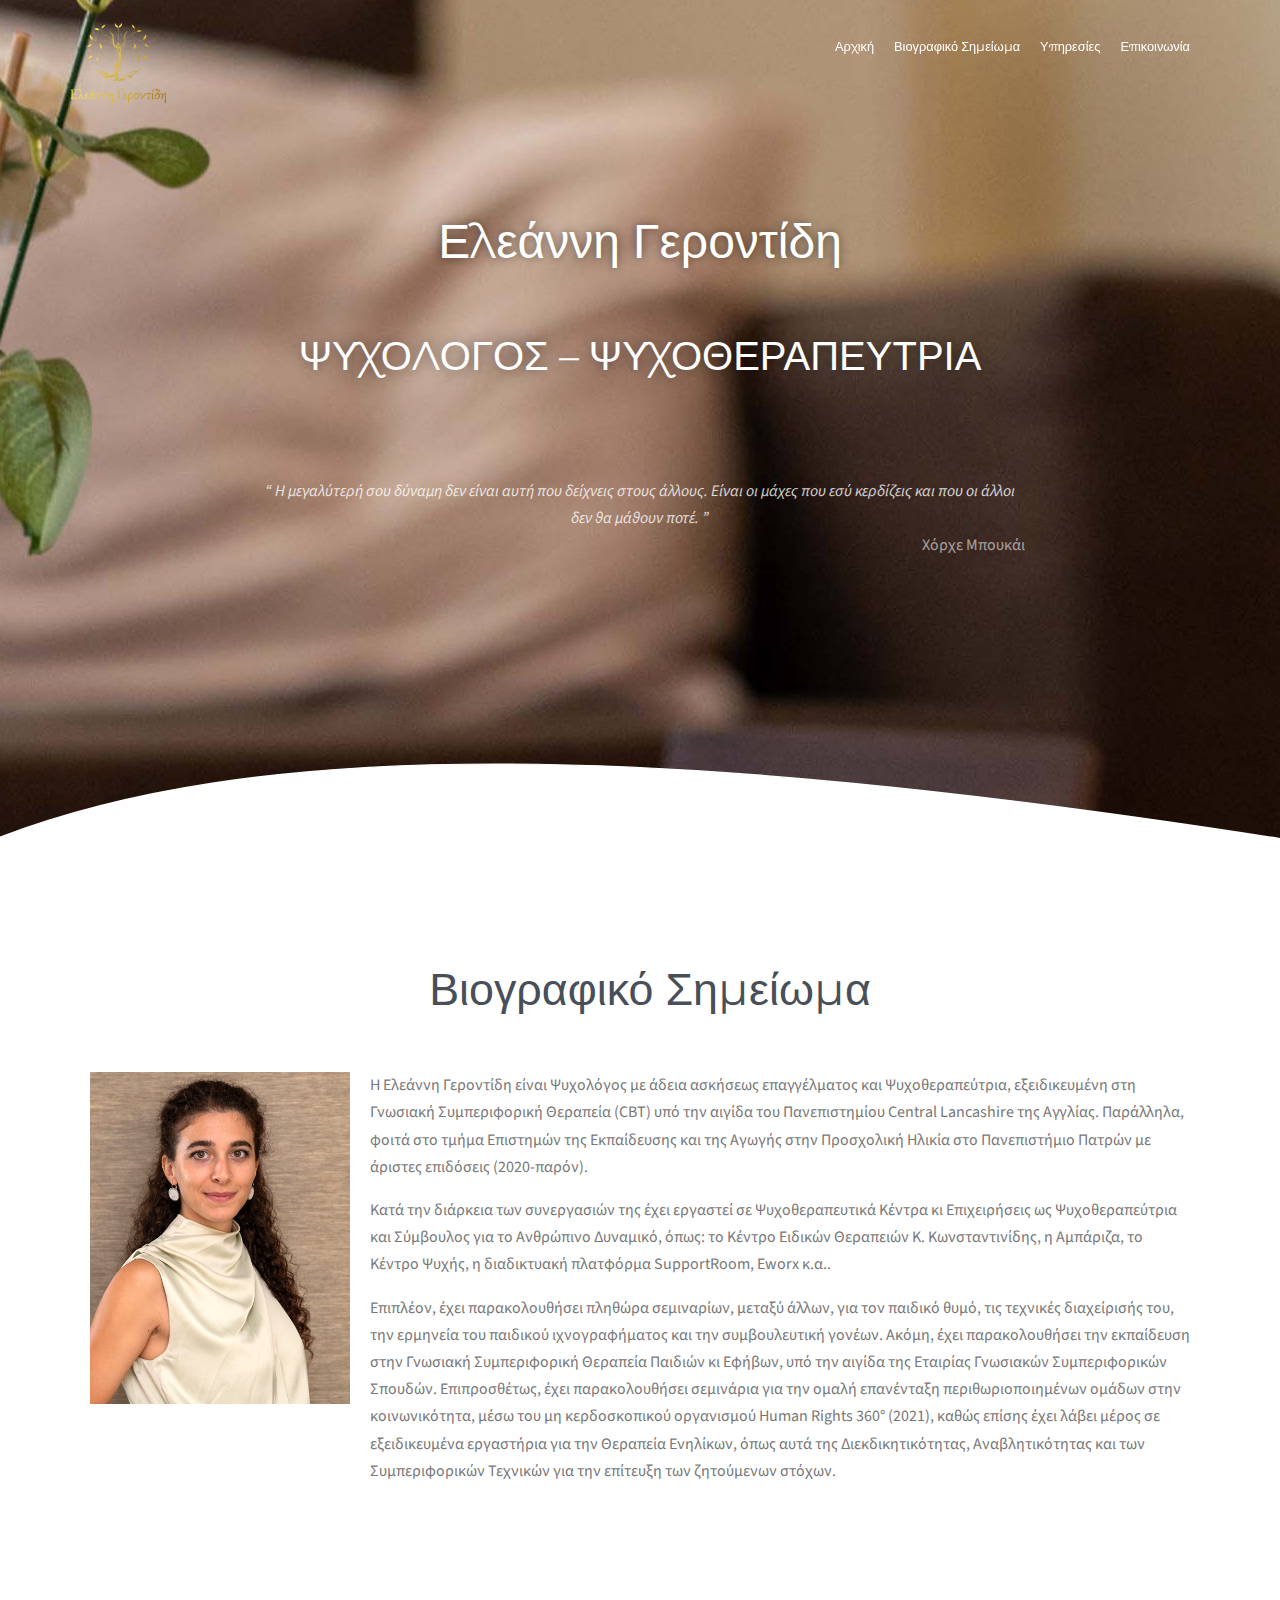
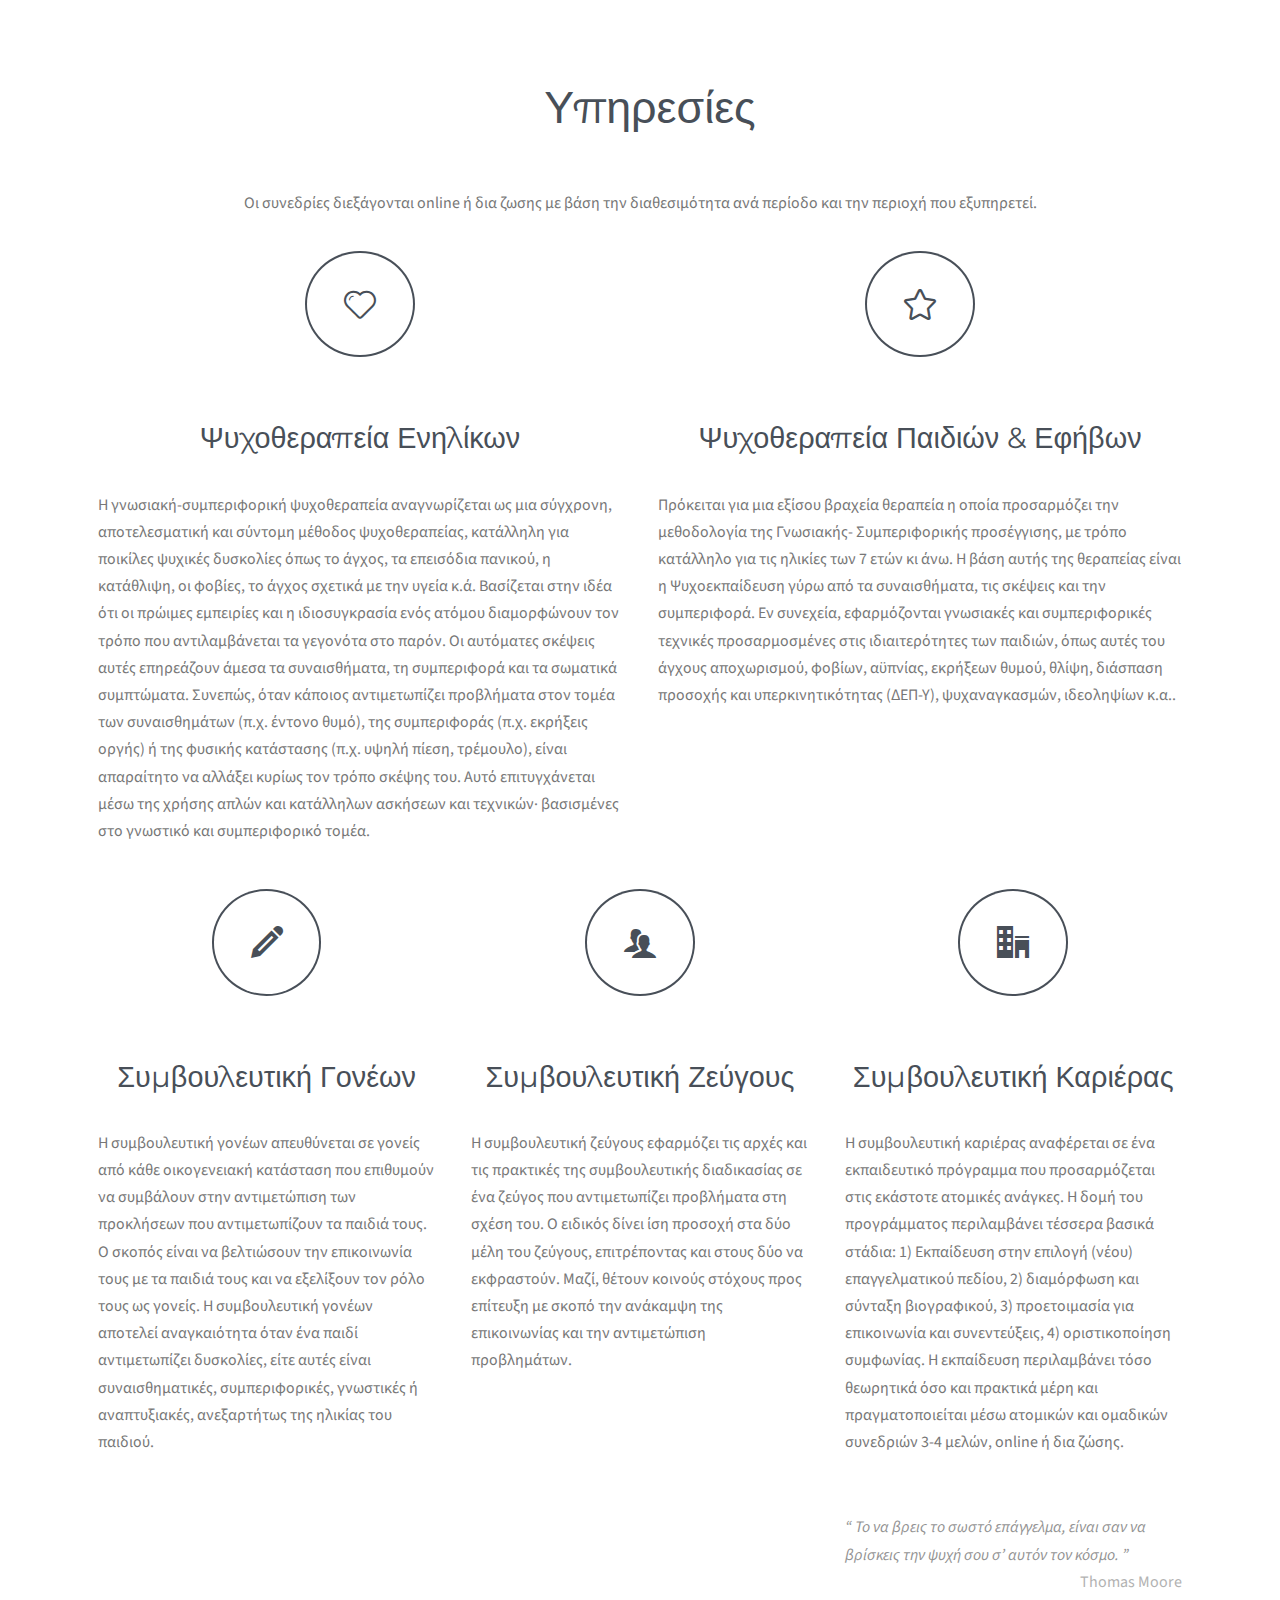
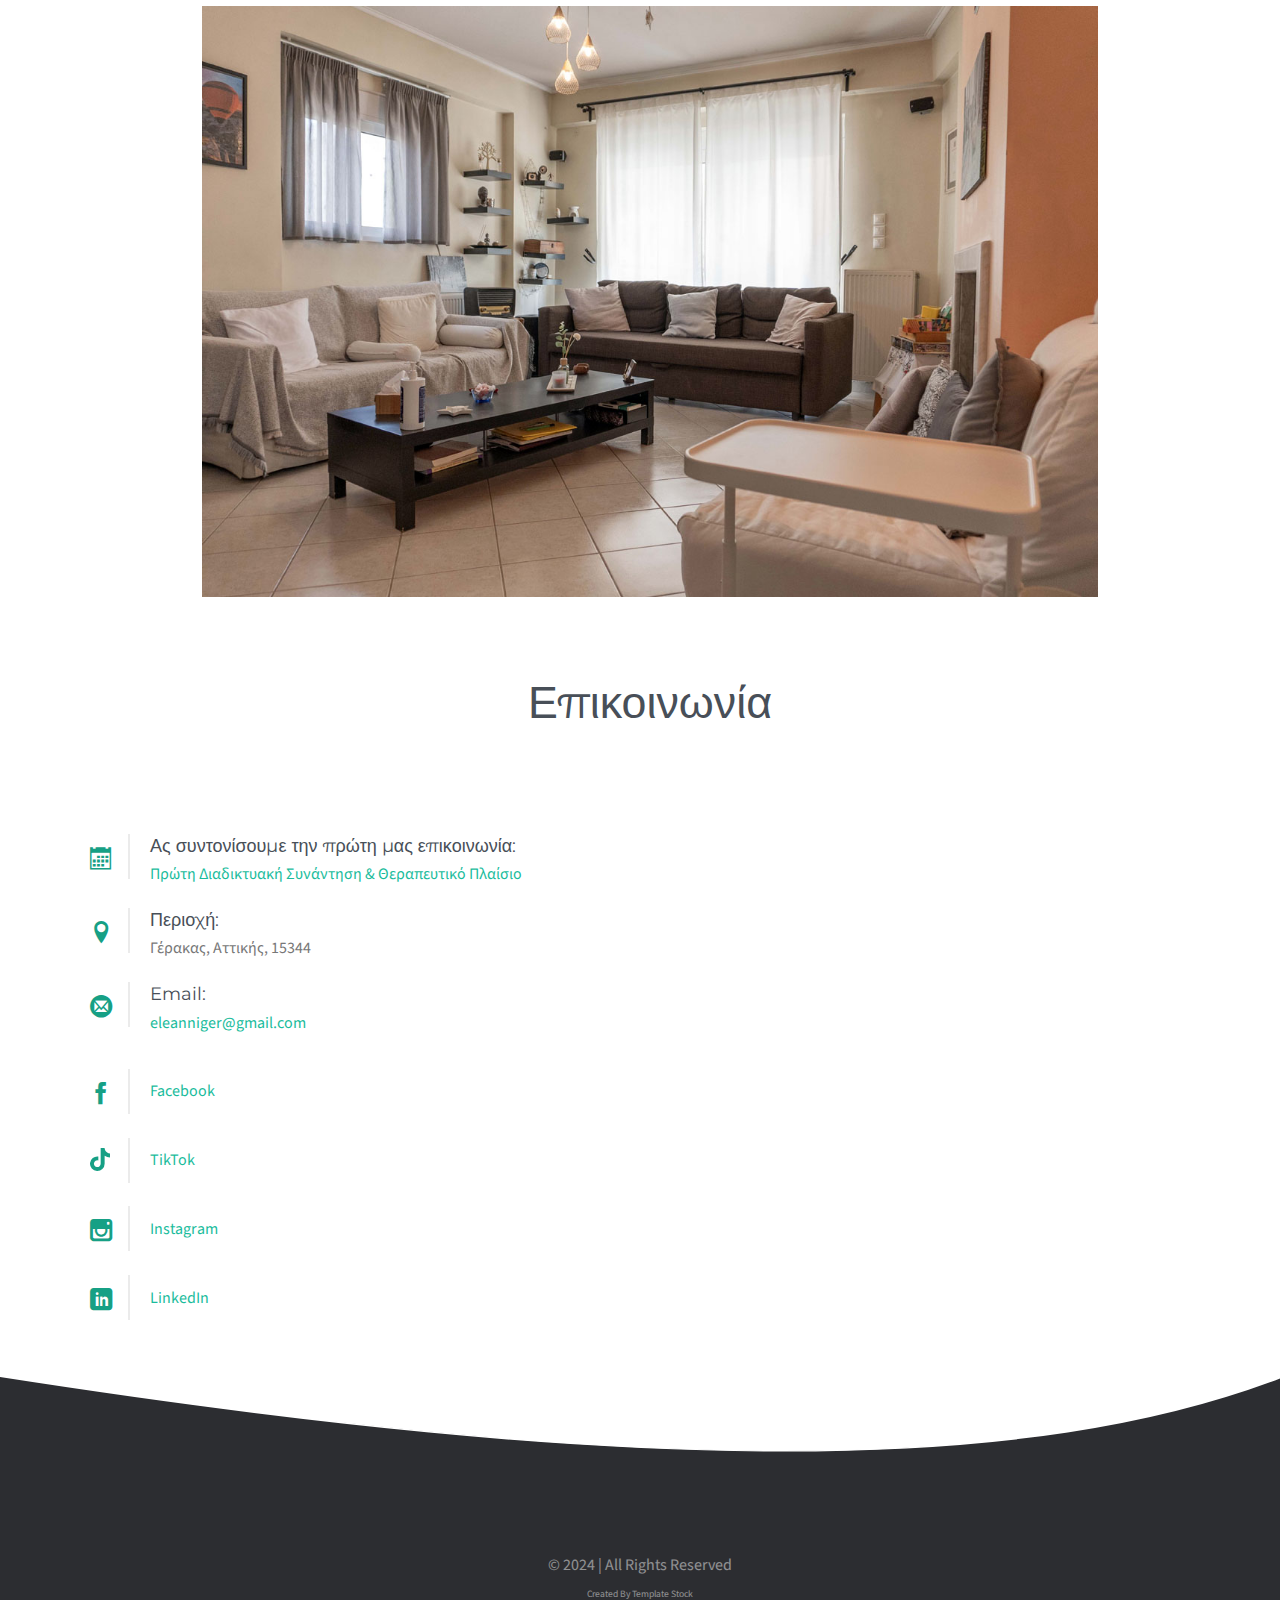
<file: index.html>
<!DOCTYPE html>
<!--
	The7 by TEMPLATE STOCK
	templatestock.co @templatestock
	Released for free under the Creative Commons Attribution 3.0 license (templated.co/license)
-->
<html lang="el">
	<head>
		<meta charset="utf-8" />
		<meta name="viewport" content="width=device-width, initial-scale=1, maximum-scale=1" />
		<title>Ελεάννη Γεροντίδη | Ψυχολόγος – Ψυχοθεραπεύτρια</title>

		<link rel="Shortcut Icon" type="image/x-icon" href="favicon.ico" />

		<!-- CSS -->
		<link rel="stylesheet" href="css/reset.css" />
		<link rel="stylesheet" href="css/simplegrid.css" />
		<link rel="stylesheet" href="css/icomoon.css" />
		<link rel="stylesheet" href="style.css?7" />

		<!-- Google Fonts -->
		<link
			href="https://fonts.googleapis.com/css?family=Source+Sans+Pro:300,400,700,900"
			rel="stylesheet"
			type="text/css"
		/>
		<link href="https://fonts.googleapis.com/css?family=Montserrat:400,700" rel="stylesheet" type="text/css" />
	</head>
	<body id="home">
		<!-- Header -->
		<header id="top-header" class="header-home">
			<div class="grid">
				<div class="col-1-1">
					<div class="content">
						<div class="logo-wrap">
							<a href="#home" class="logo">Ελεάννη Γεροντίδη</a>
						</div>
						<nav class="navigation">
							<input type="checkbox" id="nav-button" />
							<label for="nav-button" onclick></label>
							<ul class="nav-container">
								<li><a href="#home">Αρχική</a></li>
								<li><a href="#bio">Βιογραφικό Σημείωμα</a></li>
								<li><a href="#services">Υπηρεσίες</a></li>
								<!-- <li><a href="#newsletter">Newsletter</a></li> -->
								<li><a href="#contact">Επικοινωνία</a></li>
							</ul>
						</nav>
					</div>
				</div>
			</div>
		</header>
		<!-- End Header -->

		<!-- Parallax Section -->
		<div class="parallax-section parallax1">
			<div class="grid grid-pad">
				<div class="col-1-1">
					<div class="content content-header">
						<h1>Ελεάννη Γεροντίδη</h1>
						<h2>ΨΥΧΟΛΟΓΟΣ – ΨΥΧΟΘΕΡΑΠΕΥΤΡΙΑ</h2>
						<p class="quote">
							<q>
								Η μεγαλύτερή σου δύναμη δεν είναι αυτή που δείχνεις στους άλλους. Είναι οι μάχες που εσύ
								κερδίζεις και που οι άλλοι δεν θα μάθουν ποτέ.
							</q>
							<em>Χόρχε Μπουκάι</em>
						</p>
						<!-- <a target="_blank" class="btn btn-ghost" href="#">Find Out More</a> -->
					</div>
				</div>
			</div>
		</div>
		<!-- End Parallax Section -->

		<!-- CurveUp -->
		<svg
			class="curveUpColor"
			xmlns="http://www.w3.org/2000/svg"
			version="1.1"
			width="100%"
			height="100"
			viewBox="0 0 100 100"
			preserveAspectRatio="none"
		>
			<path d="M0 100 C 20 0 50 0 100 100 Z"></path>
		</svg>

		<!-- Bio Section -->
		<div class="wrap bio-wrap" id="bio">
			<section class="grid grid-pad">
				<h2>Βιογραφικό Σημείωμα</h2>
				<div class="col-3-12">
					<img src="images/eleanni.jpg" />
				</div>
				<div class="col-9-12">
					<p>
						Η Ελεάννη Γεροντίδη είναι Ψυχολόγος με άδεια ασκήσεως επαγγέλματος και Ψυχοθεραπεύτρια,
						εξειδικευμένη στη Γνωσιακή Συμπεριφορική Θεραπεία (CBT) υπό την αιγίδα του Πανεπιστημίου Central
						Lancashire της Αγγλίας. Παράλληλα, φοιτά στο τμήμα Επιστημών της Εκπαίδευσης και της Αγωγής στην
						Προσχολική Ηλικία στο Πανεπιστήμιο Πατρών με άριστες επιδόσεις (2020-παρόν).
					</p>
					<p>
						Κατά την διάρκεια των συνεργασιών της έχει εργαστεί σε Ψυχοθεραπευτικά Κέντρα κι Επιχειρήσεις ως
						Ψυχοθεραπεύτρια και Σύμβουλος για το Ανθρώπινο Δυναμικό, όπως: το Κέντρο Ειδικών Θεραπειών Κ.
						Κωνσταντινίδης, η Αμπάριζα, το Κέντρο Ψυχής, η διαδικτυακή πλατφόρμα SupportRoom, Eworx κ.α..
					</p>
					<p>
						Επιπλέον, έχει παρακολουθήσει πληθώρα σεμιναρίων, μεταξύ άλλων, για τον παιδικό θυμό, τις
						τεχνικές διαχείρισής του, την ερμηνεία του παιδικού ιχνογραφήματος και την συμβουλευτική γονέων.
						Ακόμη, έχει παρακολουθήσει την εκπαίδευση στην Γνωσιακή Συμπεριφορική Θεραπεία Παιδιών κι
						Εφήβων, υπό την αιγίδα της Εταιρίας Γνωσιακών Συμπεριφορικών Σπουδών. Επιπροσθέτως, έχει
						παρακολουθήσει σεμινάρια για την ομαλή επανένταξη περιθωριοποιημένων ομάδων στην κοινωνικότητα,
						μέσω του μη κερδοσκοπικού οργανισμού Human Rights 360° (2021), καθώς επίσης έχει λάβει μέρος σε
						εξειδικευμένα εργαστήρια για την Θεραπεία Ενηλίκων, όπως αυτά της Διεκδικητικότητας,
						Αναβλητικότητας και των Συμπεριφορικών Τεχνικών για την επίτευξη των ζητούμενων στόχων.
					</p>
				</div>
			</section>
		</div>
		<!-- End Bio Section -->

		<!-- Services Section -->
		<div class="wrap services-wrap" id="services">
			<section class="grid grid-pad services">
				<h2>Υπηρεσίες</h2>
				<div class="col-1-1">
					<p>
						Oι συνεδρίες διεξάγονται online ή δια ζωσης με βάση την διαθεσιμότητα ανά περίοδο και την
						περιοχή που εξυπηρετεί.
					</p>
				</div>
				<div class="col-1-2 service-box">
					<div class="content">
						<div class="service-icon">
							<i class="circle-icon icon-heart4"></i>
						</div>
						<div class="service-entry">
							<h3>Ψυχοθεραπεία Ενηλίκων</h3>
							<p>
								Η γνωσιακή-συμπεριφορική ψυχοθεραπεία αναγνωρίζεται ως μια σύγχρονη, αποτελεσματική και
								σύντομη μέθοδος ψυχοθεραπείας, κατάλληλη για ποικίλες ψυχικές δυσκολίες όπως το άγχος,
								τα επεισόδια πανικού, η κατάθλιψη, οι φοβίες, το άγχος σχετικά με την υγεία κ.ά.
								Βασίζεται στην ιδέα ότι οι πρώιμες εμπειρίες και η ιδιοσυγκρασία ενός ατόμου
								διαμορφώνουν τον τρόπο που αντιλαμβάνεται τα γεγονότα στο παρόν. Οι αυτόματες σκέψεις
								αυτές επηρεάζουν άμεσα τα συναισθήματα, τη συμπεριφορά και τα σωματικά συμπτώματα.
								Συνεπώς, όταν κάποιος αντιμετωπίζει προβλήματα στον τομέα των συναισθημάτων (π.χ. έντονο
								θυμό), της συμπεριφοράς (π.χ. εκρήξεις οργής) ή της φυσικής κατάστασης (π.χ. υψηλή
								πίεση, τρέμουλο), είναι απαραίτητο να αλλάξει κυρίως τον τρόπο σκέψης του. Αυτό
								επιτυγχάνεται μέσω της χρήσης απλών και κατάλληλων ασκήσεων και τεχνικών· βασισμένες στο
								γνωστικό και συμπεριφορικό τομέα.
							</p>
						</div>
					</div>
				</div>
				<div class="col-1-2 service-box">
					<div class="content">
						<div class="service-icon">
							<i class="circle-icon icon-star4"></i>
						</div>
						<div class="service-entry">
							<h3>Ψυχοθεραπεία Παιδιών &amp; Εφήβων</h3>
							<p>
								Πρόκειται για μια εξίσου βραχεία θεραπεία η οποία προσαρμόζει την μεθοδολογία της
								Γνωσιακής- Συμπεριφορικής προσέγγισης, με τρόπο κατάλληλο για τις ηλικίες των 7 ετών κι
								άνω. Η βάση αυτής της θεραπείας είναι η Ψυχοεκπαίδευση γύρω από τα συναισθήματα, τις
								σκέψεις και την συμπεριφορά. Εν συνεχεία, εφαρμόζονται γνωσιακές και συμπεριφορικές
								τεχνικές προσαρμοσμένες στις ιδιαιτερότητες των παιδιών, όπως αυτές του άγχους
								αποχωρισμού, φοβίων, αϋπνίας, εκρήξεων θυμού, θλίψη, διάσπαση προσοχής και
								υπερκινητικότητας (ΔΕΠ-Υ), ψυχαναγκασμών, ιδεοληψίων κ.α..
							</p>
						</div>
					</div>
				</div>
				<br style="clear: both" />
				<div class="col-1-3 service-box">
					<div class="content">
						<div class="service-icon">
							<i class="circle-icon icon-pencil"></i>
						</div>
						<div class="service-entry">
							<h3>Συμβουλευτική Γονέων</h3>
							<p>
								Η συμβουλευτική γονέων απευθύνεται σε γονείς από κάθε οικογενειακή κατάσταση που
								επιθυμούν να συμβάλουν στην αντιμετώπιση των προκλήσεων που αντιμετωπίζουν τα παιδιά
								τους. Ο σκοπός είναι να βελτιώσουν την επικοινωνία τους με τα παιδιά τους και να
								εξελίξουν τον ρόλο τους ως γονείς. Η συμβουλευτική γονέων αποτελεί αναγκαιότητα όταν ένα
								παιδί αντιμετωπίζει δυσκολίες, είτε αυτές είναι συναισθηματικές, συμπεριφορικές,
								γνωστικές ή αναπτυξιακές, ανεξαρτήτως της ηλικίας του παιδιού.
							</p>
						</div>
					</div>
				</div>
				<div class="col-1-3 service-box">
					<div class="content">
						<div class="service-icon">
							<i class="circle-icon icon-users"></i>
						</div>
						<div class="service-entry">
							<h3>Συμβουλευτική Ζεύγους</h3>
							<p>
								Η συμβουλευτική ζεύγους εφαρμόζει τις αρχές και τις πρακτικές της συμβουλευτικής
								διαδικασίας σε ένα ζεύγος που αντιμετωπίζει προβλήματα στη σχέση του. Ο ειδικός δίνει
								ίση προσοχή στα δύο μέλη του ζεύγους, επιτρέποντας και στους δύο να εκφραστούν. Μαζί,
								θέτουν κοινούς στόχους προς επίτευξη με σκοπό την ανάκαμψη της επικοινωνίας και την
								αντιμετώπιση προβλημάτων.
							</p>
						</div>
					</div>
				</div>
				<div class="col-1-3 service-box">
					<div class="content">
						<div class="service-icon">
							<i class="circle-icon icon-office"></i>
						</div>
						<div class="service-entry">
							<h3>Συμβουλευτική Καριέρας</h3>
							<p>
								Η συμβουλευτική καριέρας αναφέρεται σε ένα εκπαιδευτικό πρόγραμμα που προσαρμόζεται στις
								εκάστοτε ατομικές ανάγκες. Η δομή του προγράμματος περιλαμβάνει τέσσερα βασικά στάδια:
								1) Εκπαίδευση στην επιλογή (νέου) επαγγελματικού πεδίου, 2) διαμόρφωση και σύνταξη
								βιογραφικού, 3) προετοιμασία για επικοινωνία και συνεντεύξεις, 4) οριστικοποίηση
								συμφωνίας. Η εκπαίδευση περιλαμβάνει τόσο θεωρητικά όσο και πρακτικά μέρη και
								πραγματοποιείται μέσω ατομικών και ομαδικών συνεδριών 3-4 μελών, online ή δια ζώσης.
							</p>
							<p class="quote">
								<q>
									Το να βρεις το σωστό επάγγελμα, είναι σαν να βρίσκεις την ψυχή σου σ’ αυτόν τον
									κόσμο.
								</q>
								<em>Thomas Moore</em>
							</p>
						</div>
					</div>
				</div>
				<img src="images/room.jpg" />
			</section>
		</div>
		<!-- End Services Section -->

		<!-- Newsletter Section -->
		<!-- <div class="wrap newsletter-wrap" id="newsletter">
			<section class="grid grid-pad news">
				<h2>Newsletter</h2>
				<div class="col-1-1">
					<p>
						TODO
					</p>
				</div>
			</section>
		</div> -->
		<!-- End Newsletter Section -->

		<!-- Contact Section -->
		<div class="wrap contact" id="contact">
			<div class="grid grid-pad">
				<h2>Επικοινωνία</h2>
				<div class="col-1-1">
					<div class="content address">
						<address>
							<div>
								<div class="box-icon">
									<i class="icon-calendar"></i>
								</div>
								<span>Ας συντονίσουμε την πρώτη μας επικοινωνία:</span>
								<p>
									<a href="https://calendly.com/eleannigerontidi/15" rel="nofollow noopener external"
										>Πρώτη Διαδικτυακή Συνάντηση & Θεραπευτικό Πλαίσιο</a
									>
								</p>
							</div>

							<div>
								<div class="box-icon">
									<i class="icon-location"></i>
								</div>
								<span>Περιοχή:</span>
								<p>Γέρακας, Αττικής, 15344
									
							
							</div>
							
							<div>
								<div class="box-icon">
									<i class="icon-mail4"></i>
								</div>
								<span>Email:</span>
								<p><a href="mailto:eleanniger@gmail.com">eleanniger@gmail.com</a></p>
							</div>

							<div class="single-line-content">
								<div class="box-icon">
									<i class="icon-facebook"></i>
								</div>
								<p>
									<a
										href="https://www.facebook.com/profile.php?id=100003811371129"
										rel="nofollow noopener external"
										>Facebook</a
									>
								</p>
							</div>

							<div class="single-line-content">
								<div class="box-icon">
									<i class="icon-tiktok">
										<svg xmlns="http://www.w3.org/2000/svg" viewBox="0 0 448 512">
											<path
												d="M448 209.9a210.1 210.1 0 0 1 -122.8-39.3V349.4A162.6 162.6 0 1 1 185 188.3V278.2a74.6 74.6 0 1 0 52.2 71.2V0l88 0a121.2 121.2 0 0 0 1.9 22.2h0A122.2 122.2 0 0 0 381 102.4a121.4 121.4 0 0 0 67 20.1z"
											/>
										</svg>
									</i>
								</div>
								<p>
									<a href="https://www.tiktok.com/@eleanni_gerontidi" rel="nofollow noopener external"
										>TikTok</a
									>
								</p>
							</div>

							<div class="single-line-content">
								<div class="box-icon">
									<i class="icon-instagram"></i>
								</div>
								<p>
									<a
										href="https://www.instagram.com/eleanni_gerontidi/"
										rel="nofollow noopener external"
										>Instagram</a
									>
								</p>
							</div>

							<div class="single-line-content">
								<div class="box-icon">
									<i class="icon-linkedin"></i>
								</div>
								<p>
									<a
										href="https://www.linkedin.com/in/eleanni-gerontidi-261604266/"
										rel="nofollow noopener external"
										>LinkedIn</a
									>
								</p>
							</div>
						</address>
					</div>
				</div>
				<!-- <div class="col-1-2 pleft-25">
					<div class="content contact-form">
						<form class="form">
							<input type="text" class="comment-name" placeholder="Name*" required />
							<input type="email" class="comment-email" placeholder="Email*" required />
							<input type="text" class="comment-subject" placeholder="Subject" />
							<textarea class="required comment-text" placeholder="Message..." required></textarea>
							<input type="submit" value="Send Message" class="btn submit comment-submit" />
						</form>
					</div>
				</div> -->
			</div>
		</div>
		<!-- End Contact Section -->

		<!-- CurveDown -->
		<svg
			class="curveDownColor"
			xmlns="http://www.w3.org/2000/svg"
			version="1.1"
			width="100%"
			height="100"
			viewBox="0 0 100 100"
			preserveAspectRatio="none"
		>
			<path d="M0 0 C 50 100 80 100 100 0 Z"></path>
		</svg>

		<!-- Footer -->
		<footer class="wrap">
			<div class="social-footer">
				<div class="grid grid-pad">
					<div class="col-1-1">
						<div class="content">
							<div class="social-set"></div>
							<p class="source-org copyright">
								© 2024 | All Rights Reserved<br />
								<small
									>Created By
									<a href="http://templatestock.co" rel="nofollow noopener external"
										>Template Stock</a
									></small
								>
							</p>
						</div>
					</div>
				</div>
			</div>
		</footer>
		<!-- End Footer -->

		<div class="loader-overlay">
			<div class="loader">
				<div class="bar"></div>
				<div class="bar"></div>
				<div class="bar"></div>
				<div class="bar"></div>
				<div class="bar"></div>
			</div>
		</div>

		<!-- JS -->
		<script src="js/jquery.js"></script>
		<script src="js/main.js?7"></script>
		<script src="js/jquery.nav.js"></script>
	</body>
</html>
</file>
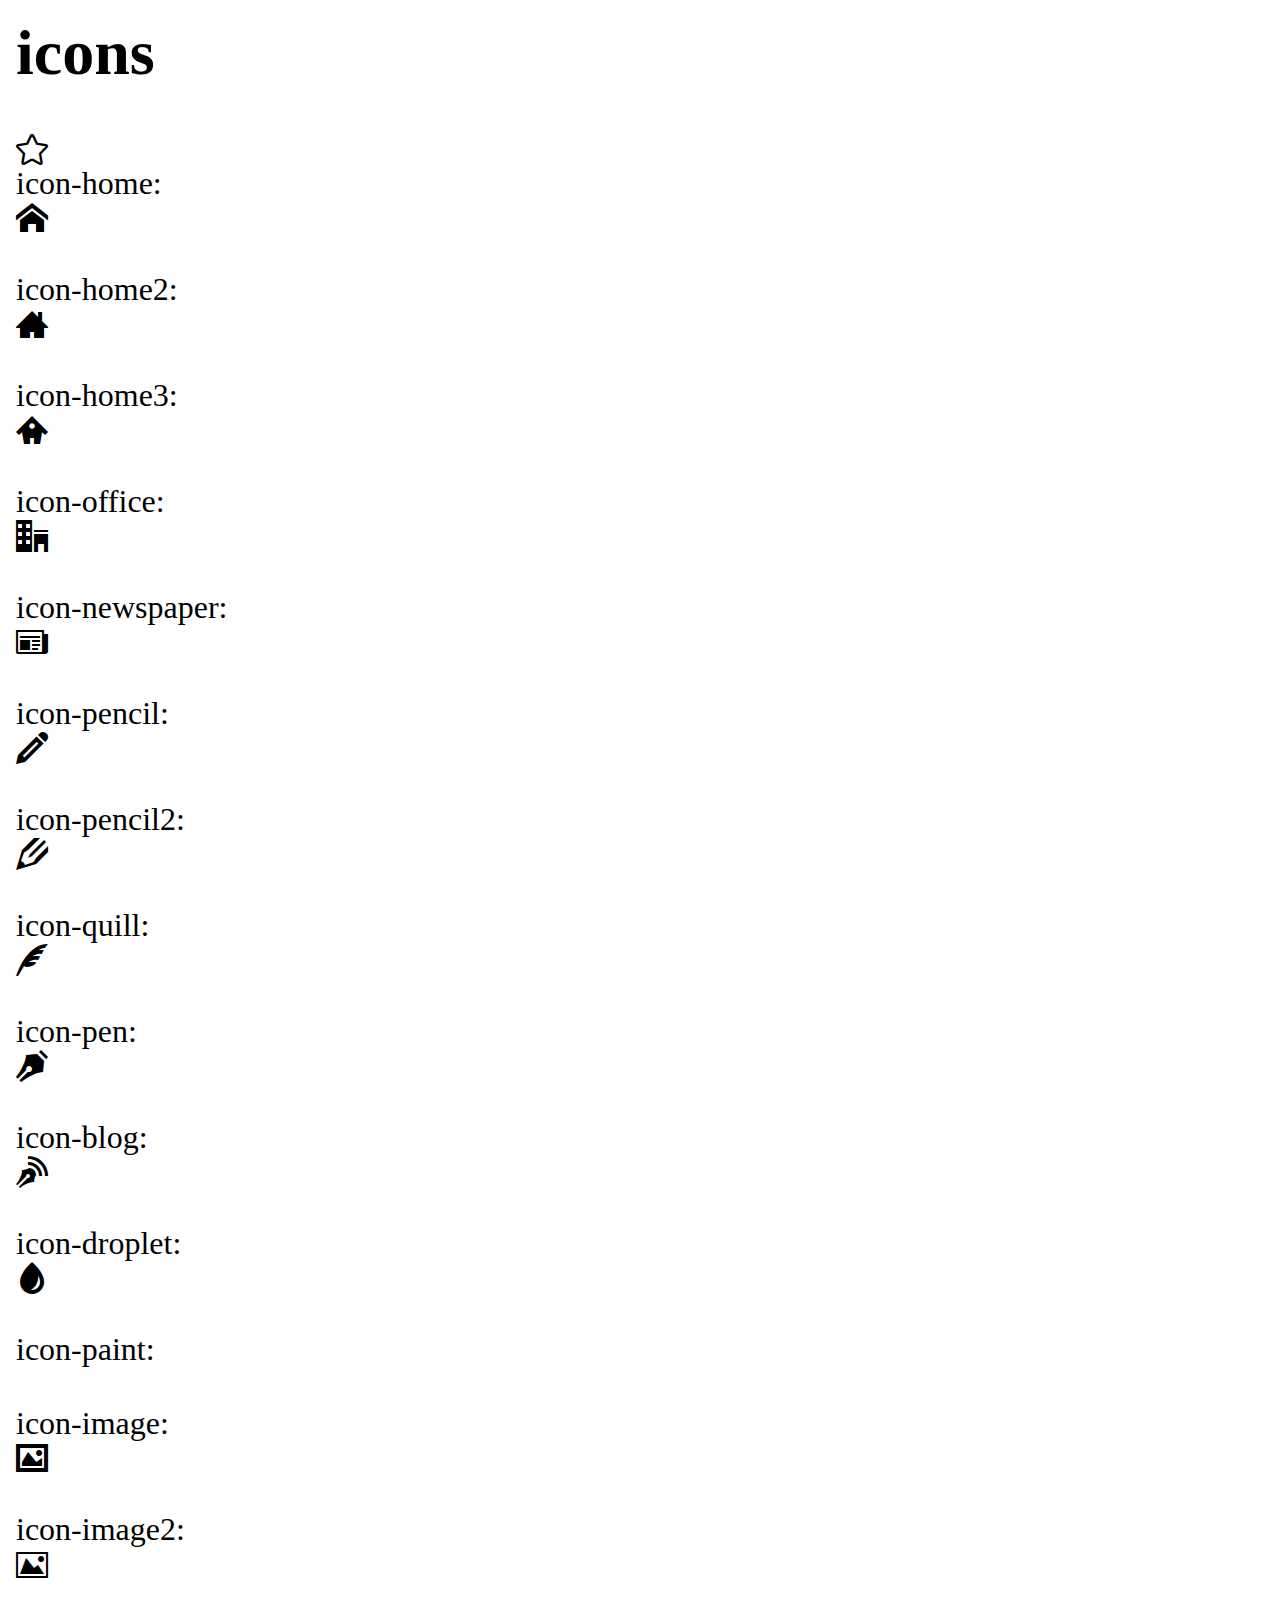
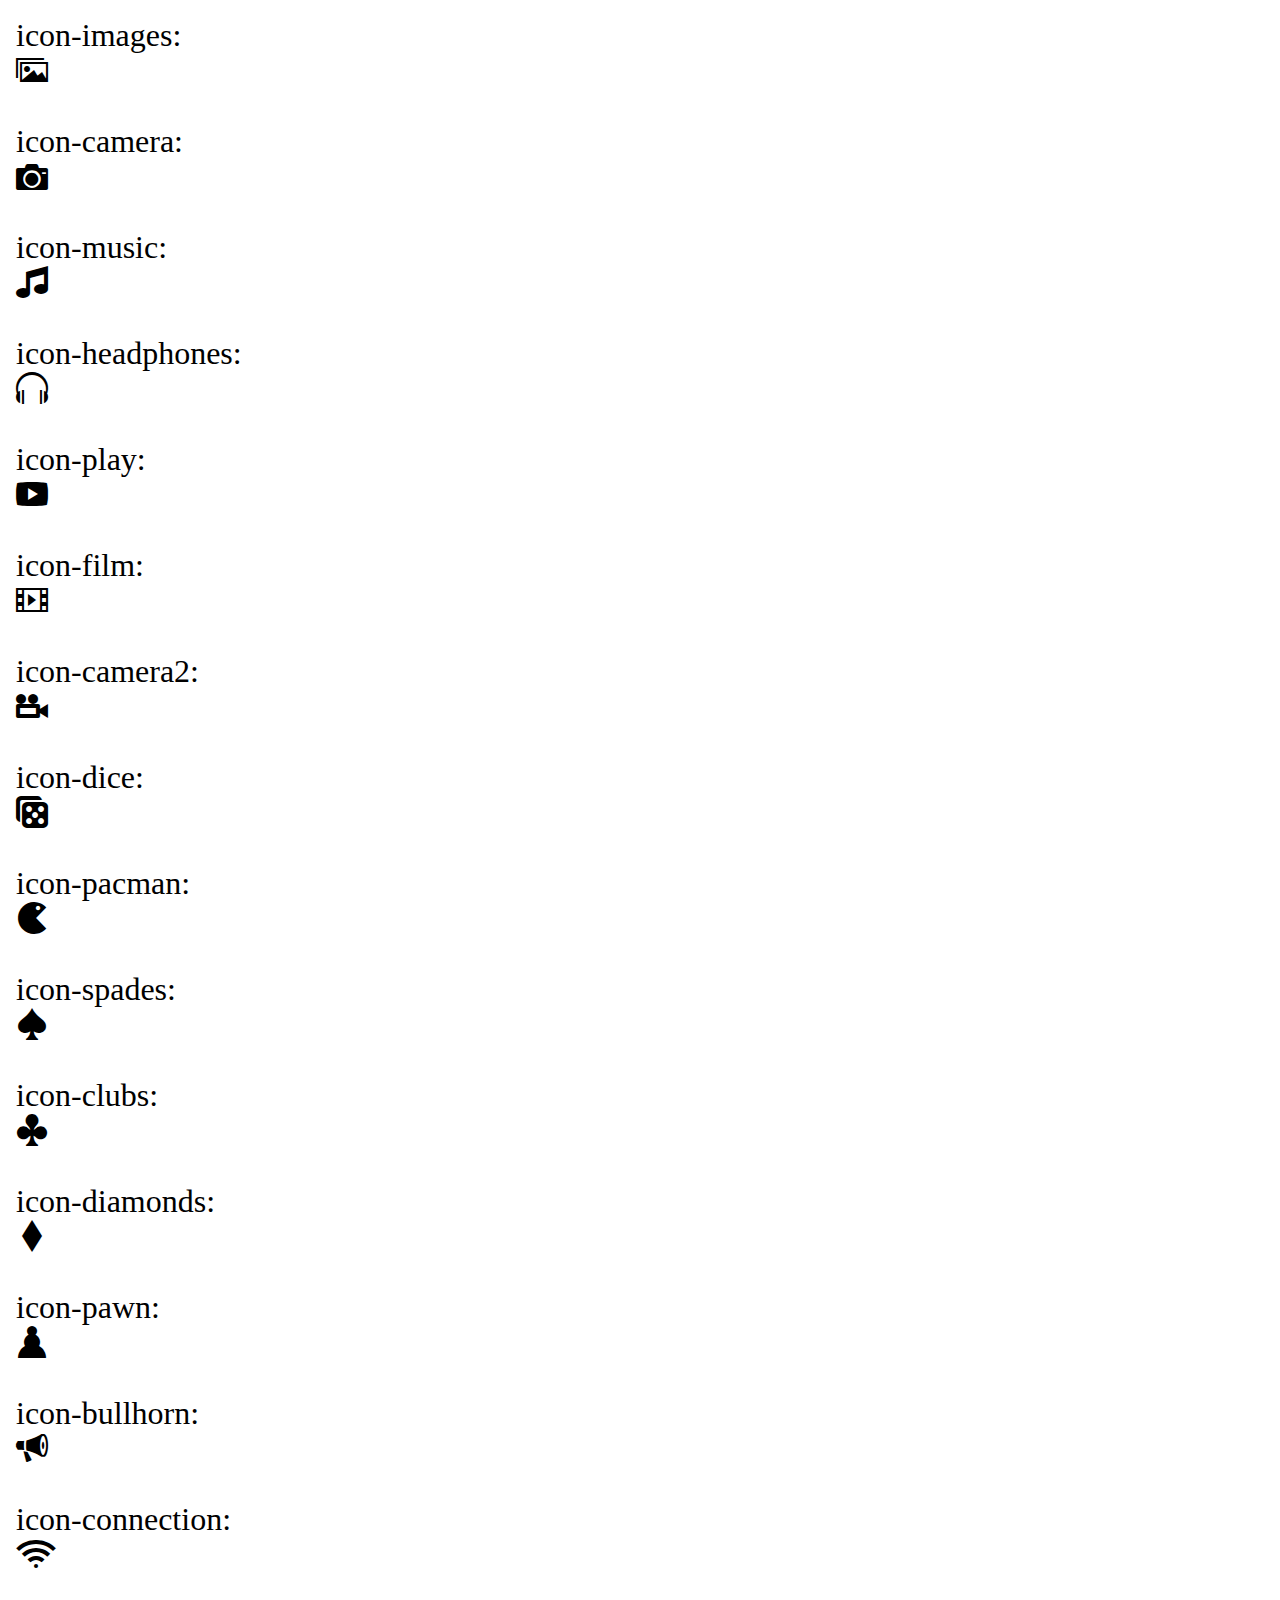
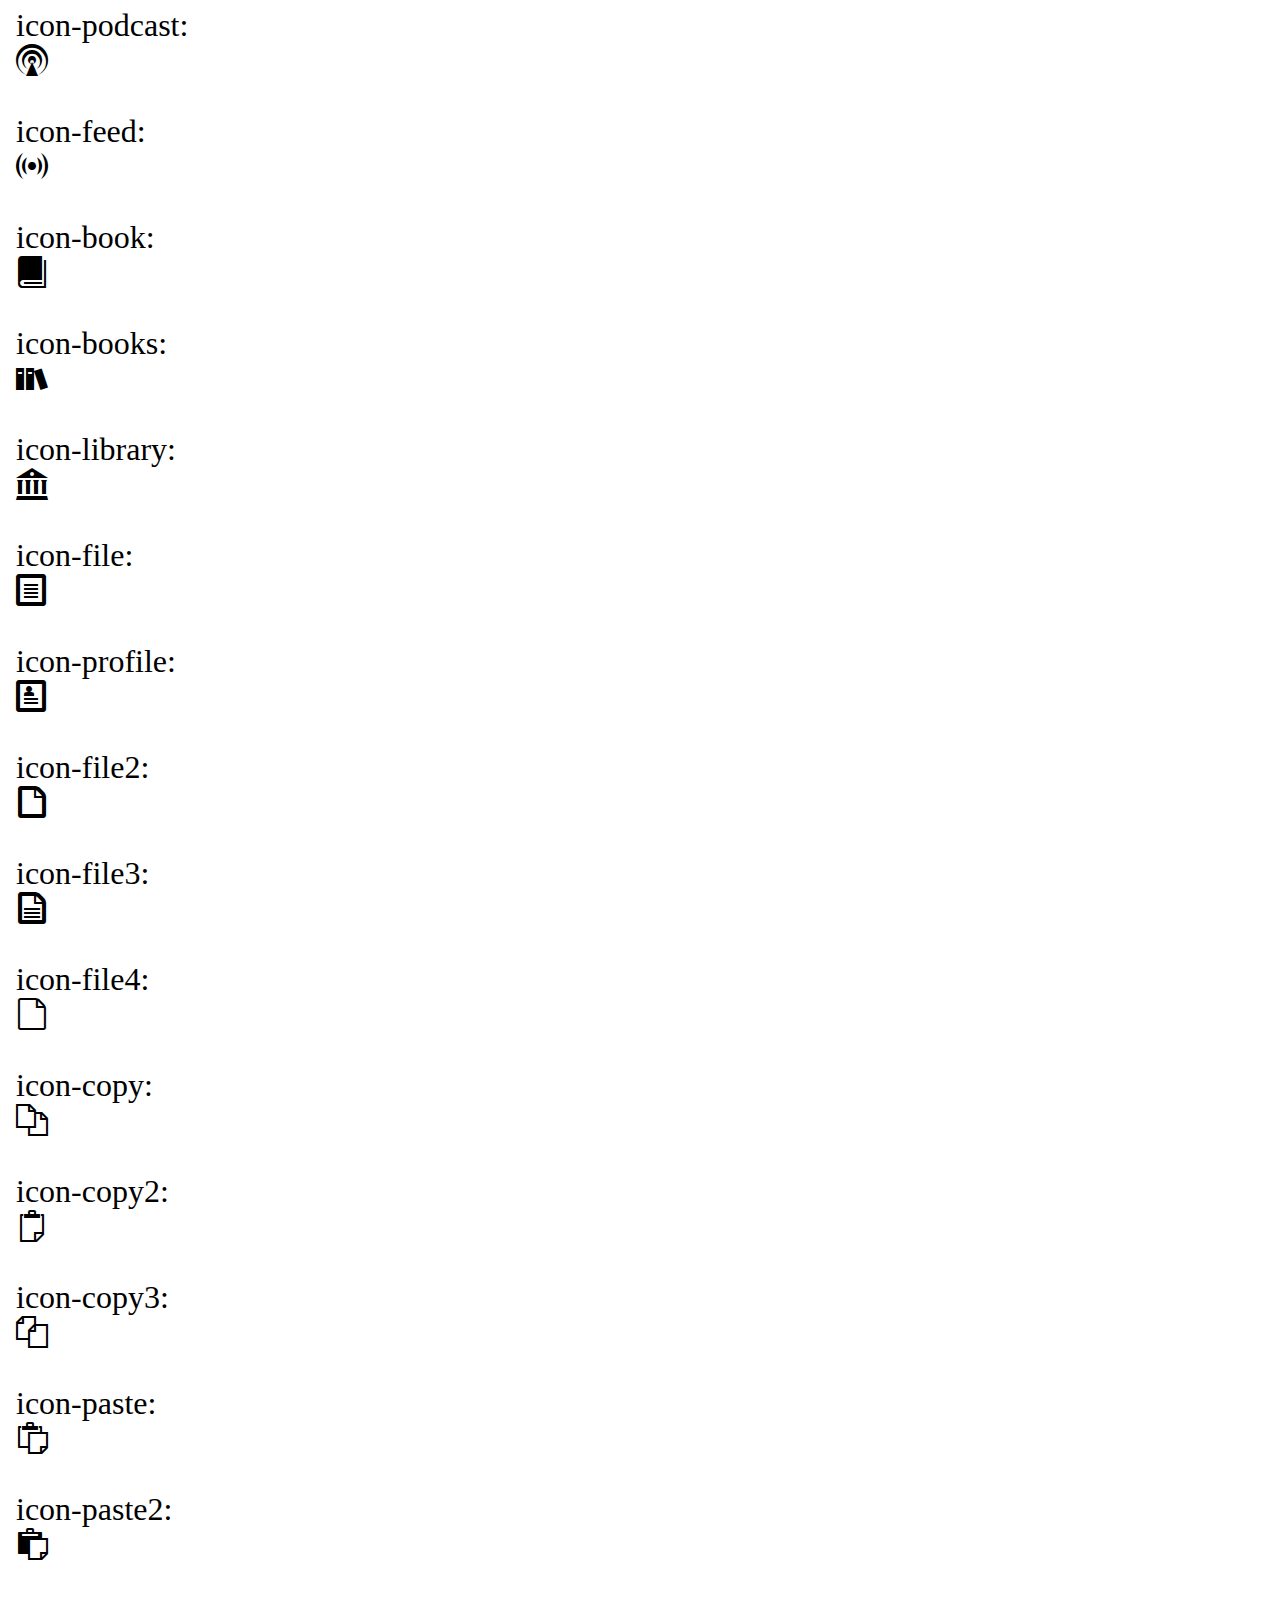
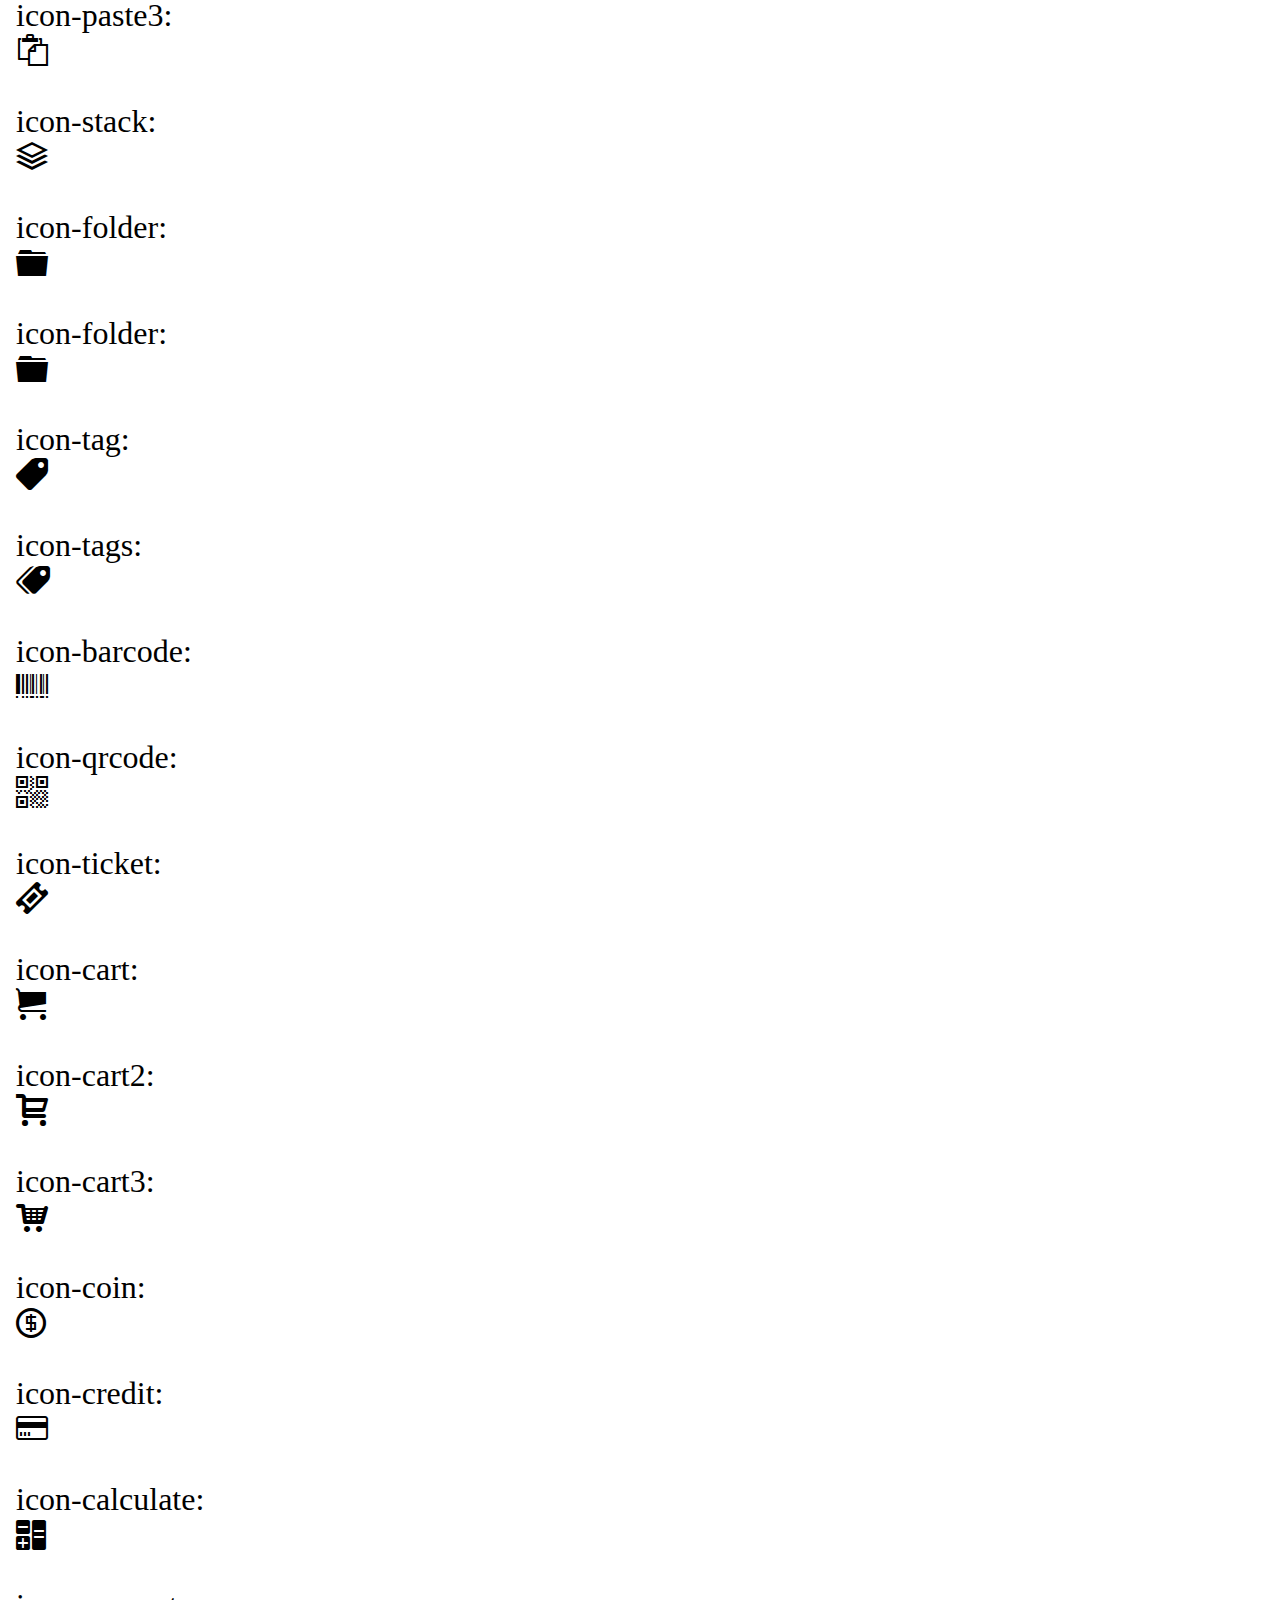
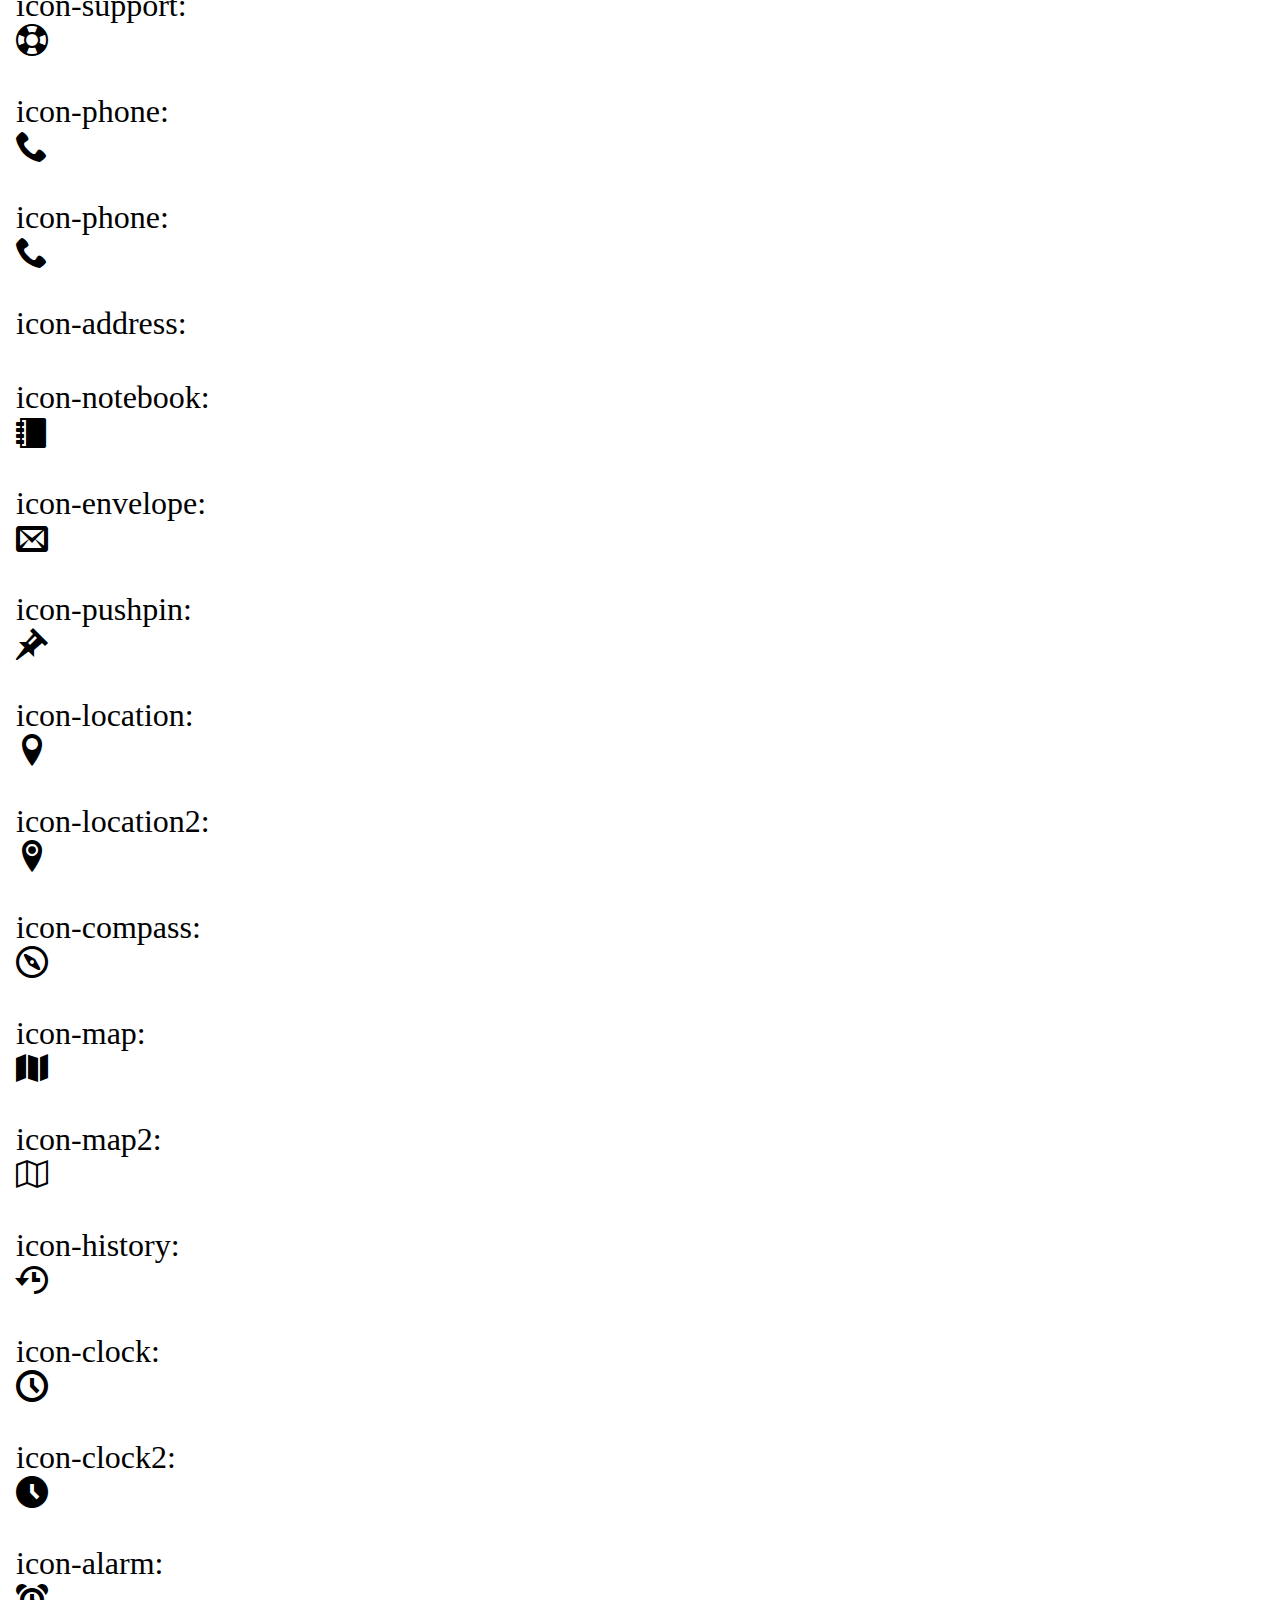
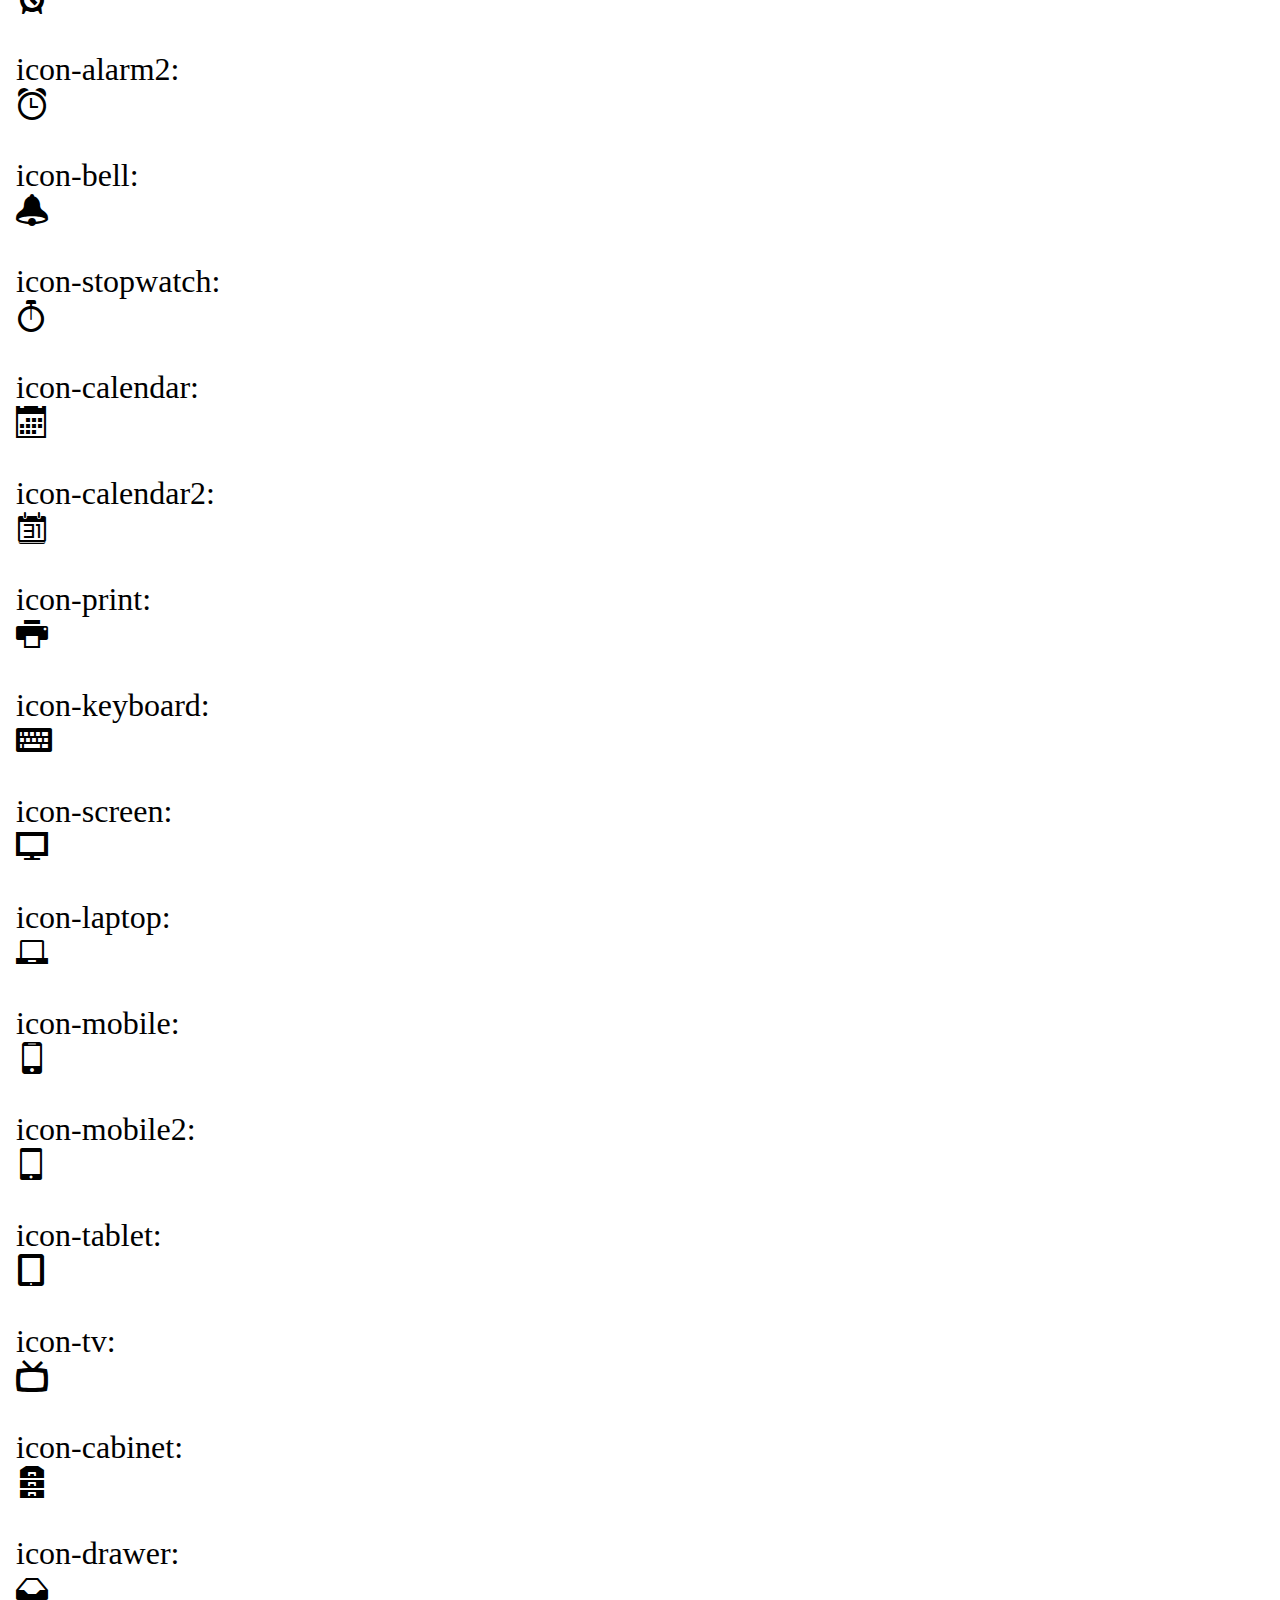
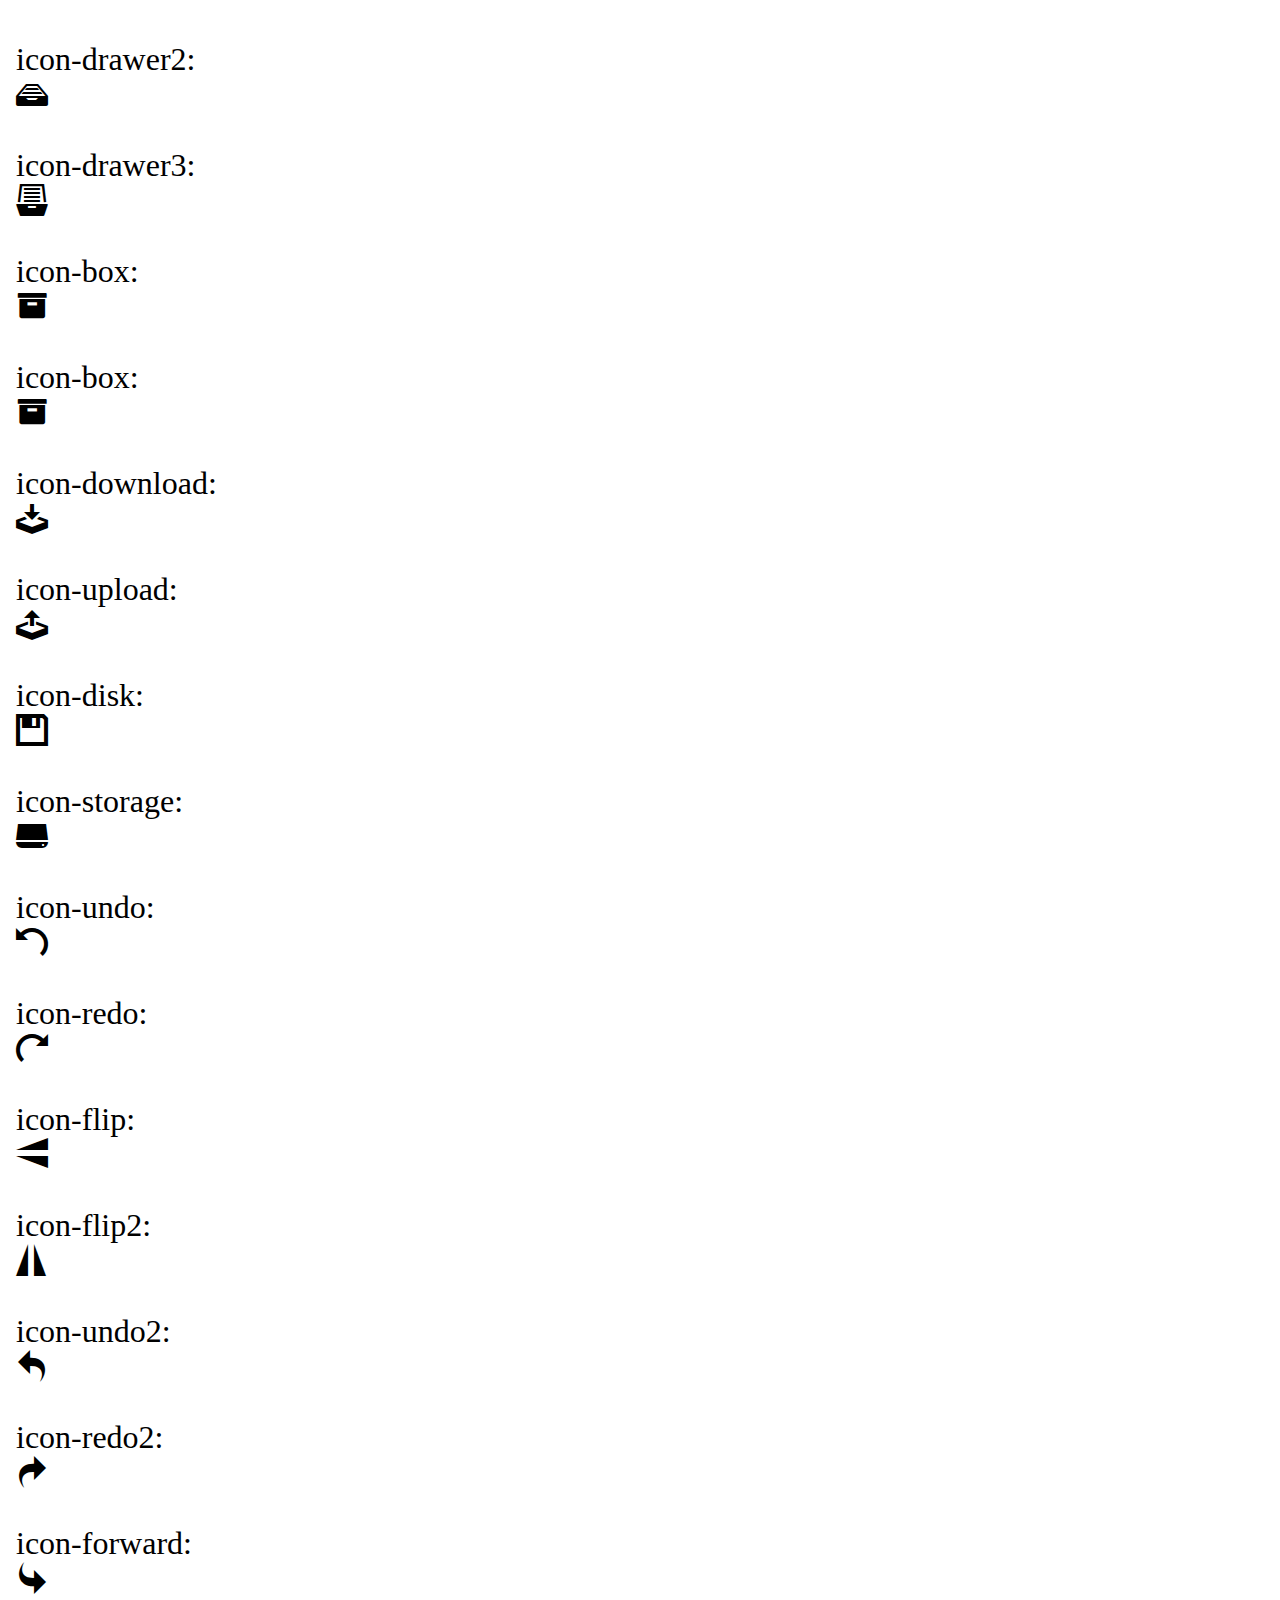
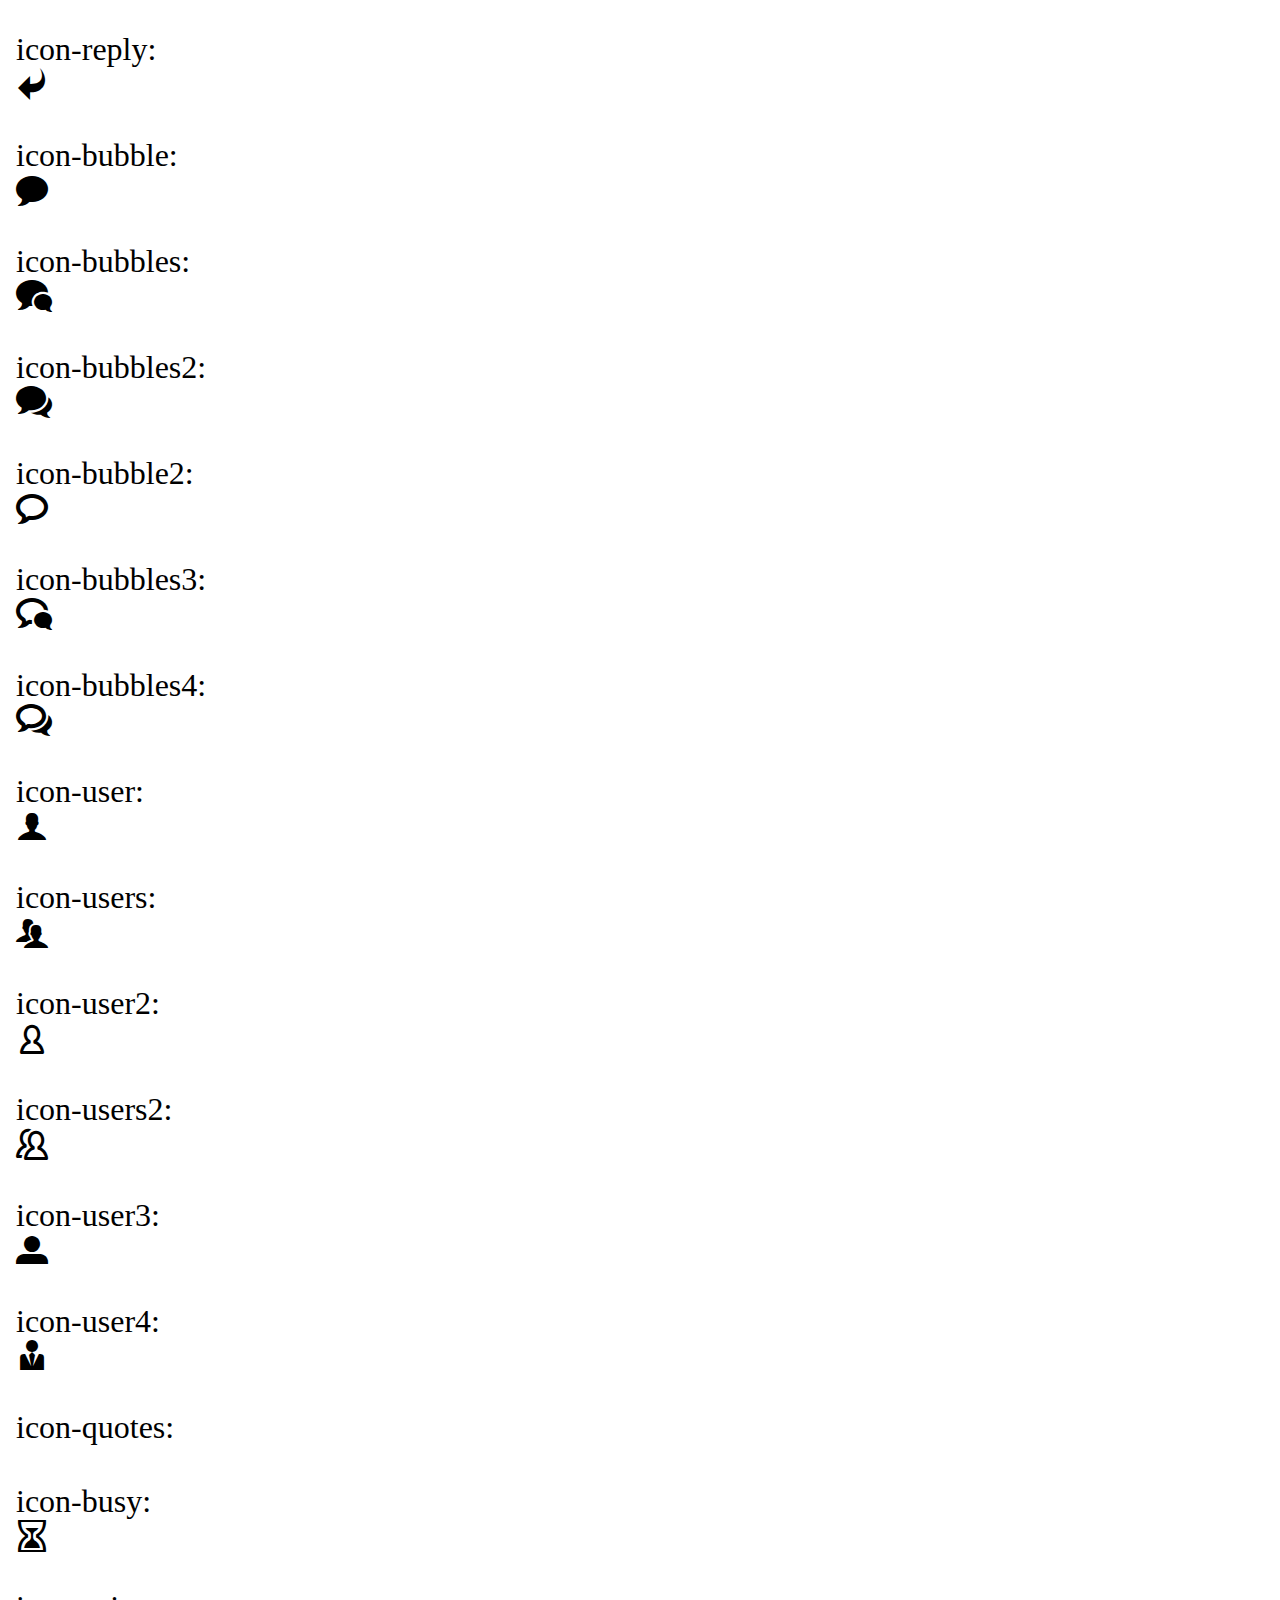
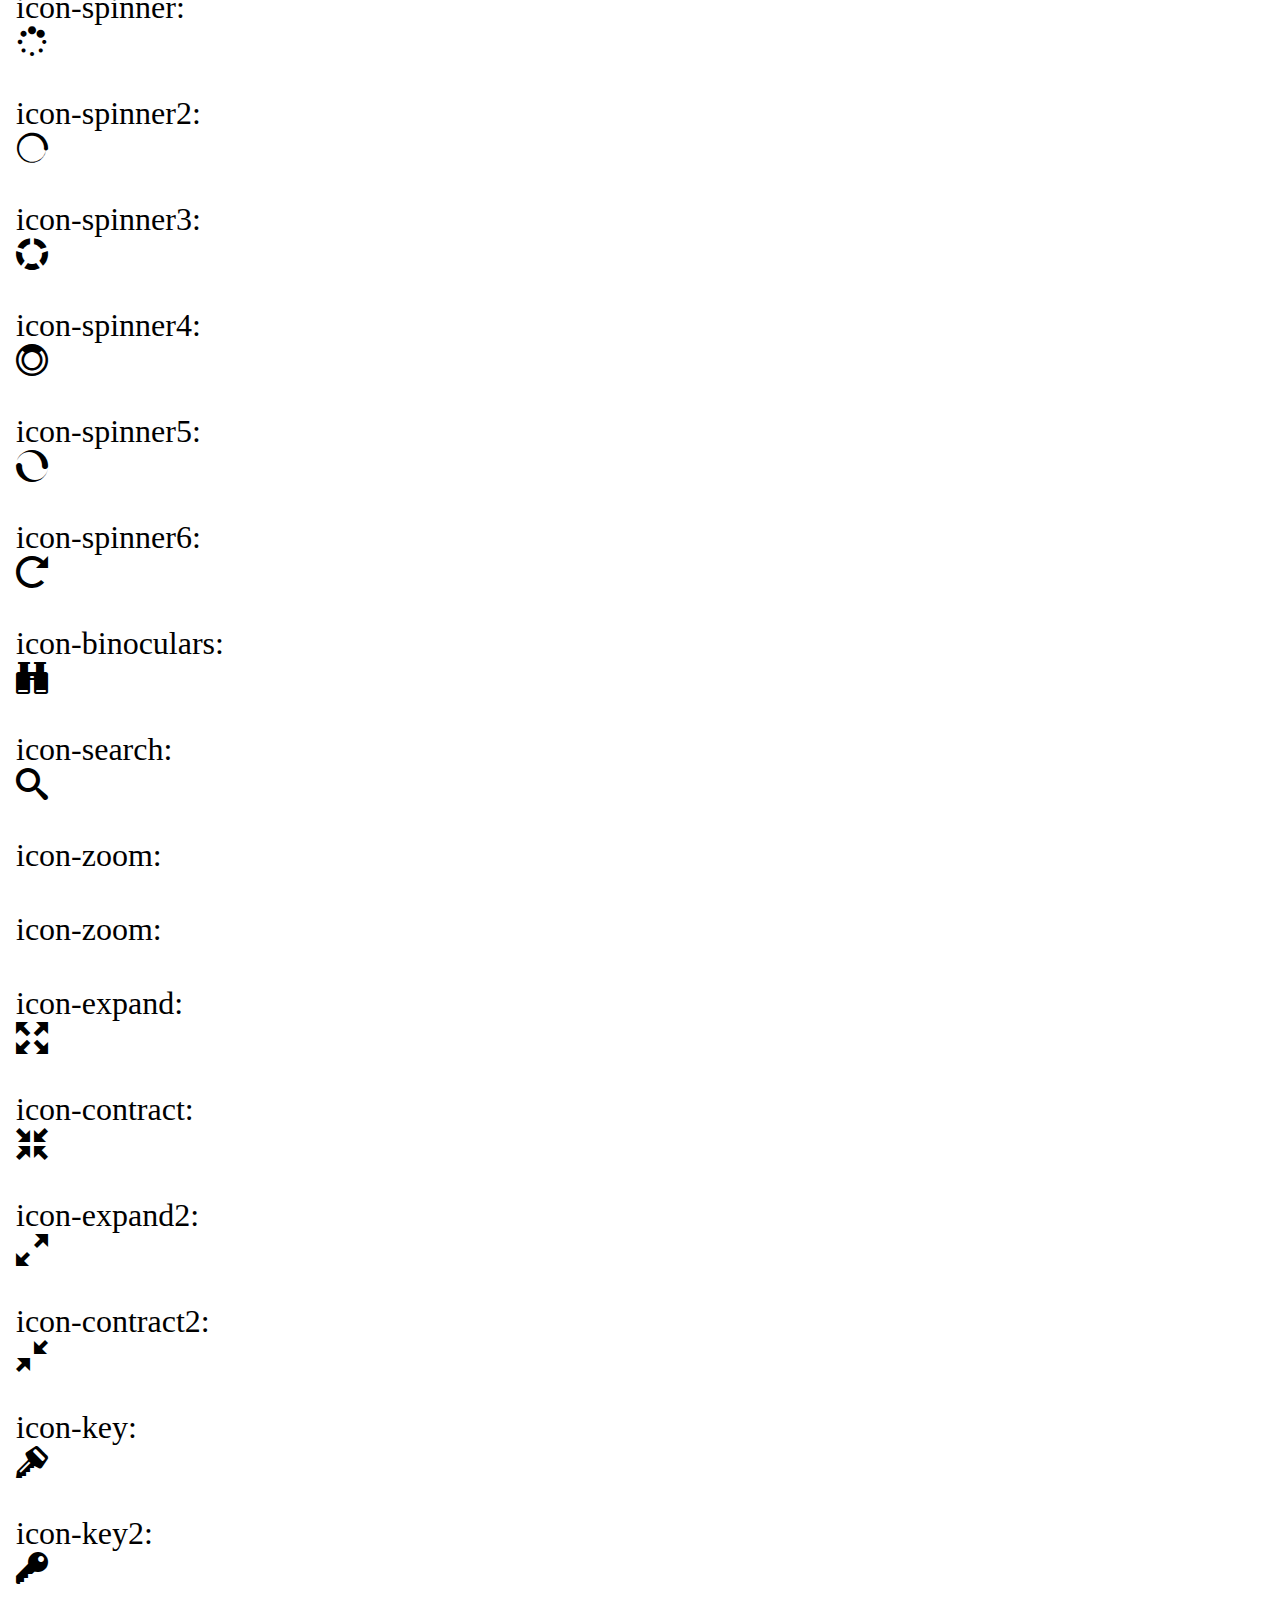
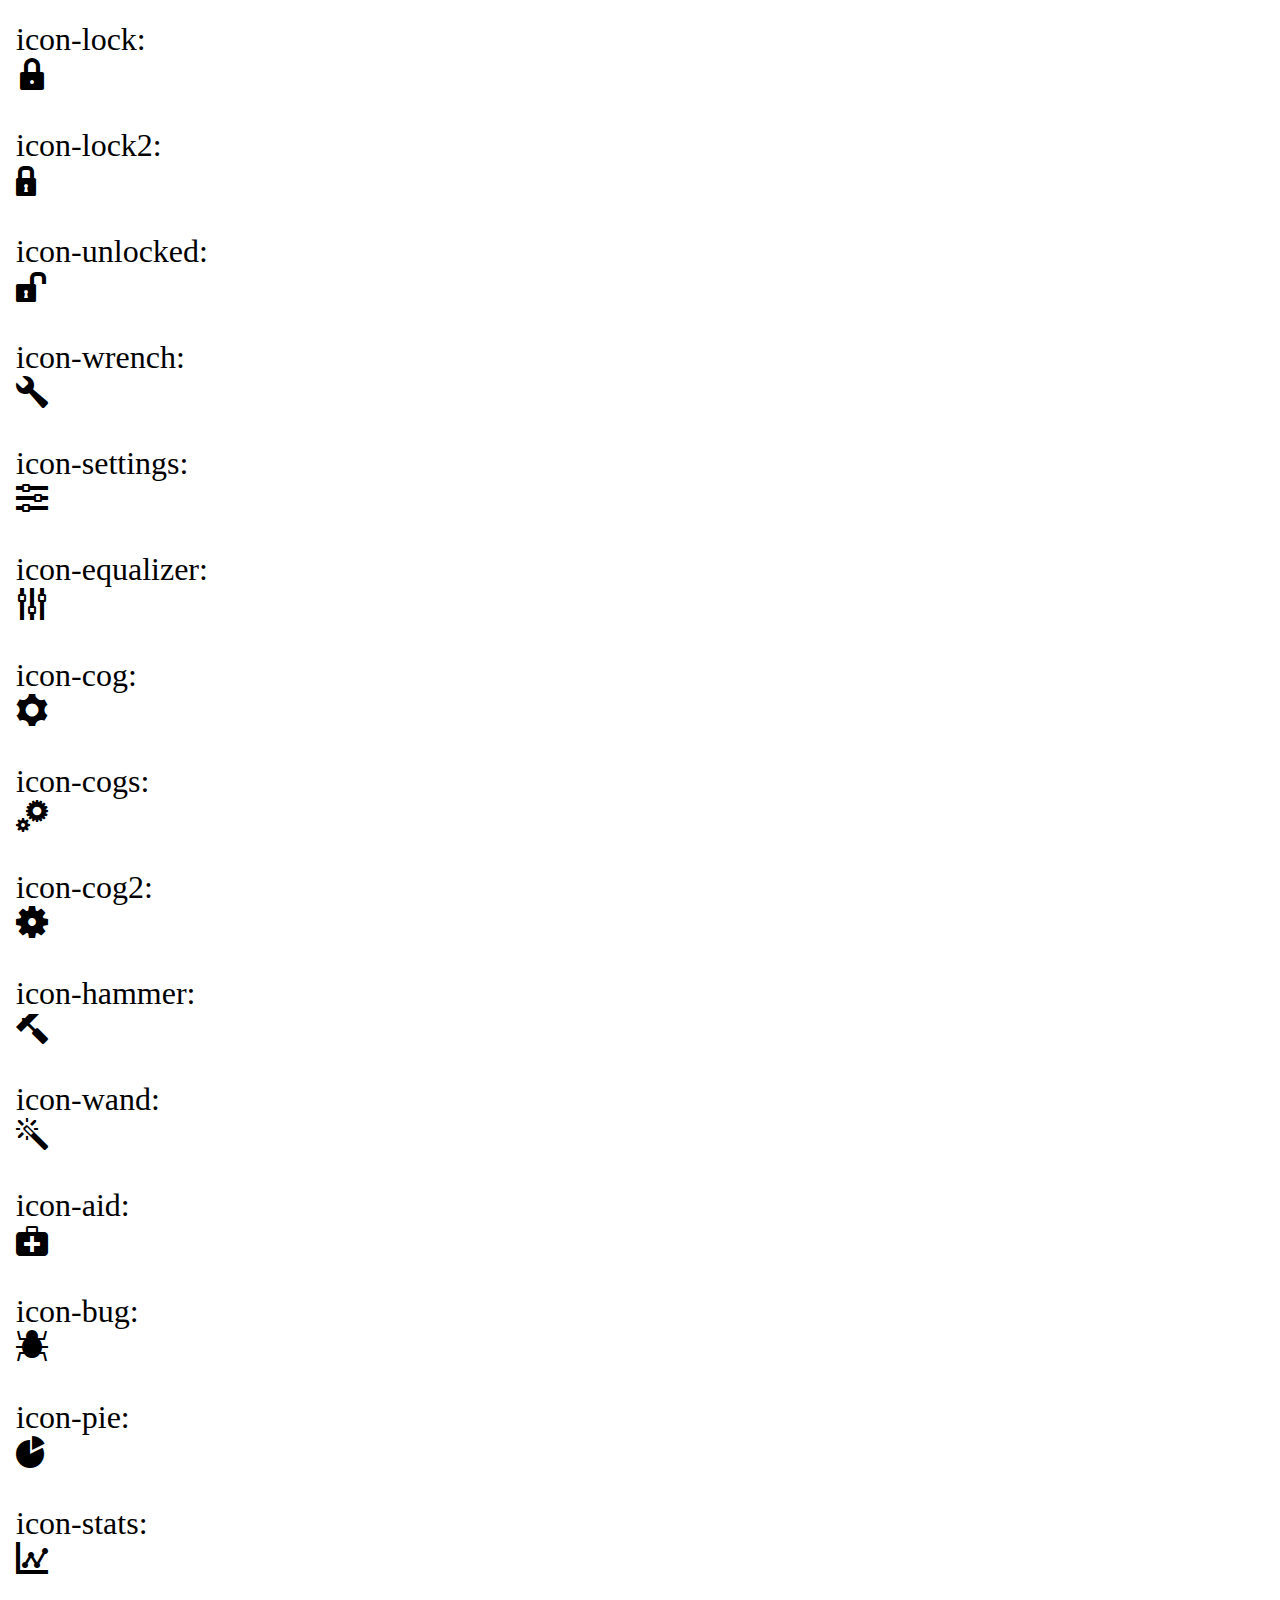
<file: icons.html>
<link rel="stylesheet" href="css/icomoon.css" />

<body style="zoom: 2">
	<h1>icons</h1>
	<div class="service-icon"><i class="icon-star4"></i></div>

	icon-home:
	<div class="service-icon"><i class="icon-home"></i></div>
	<br />
	icon-home2:
	<div class="service-icon"><i class="icon-home2"></i></div>
	<br />
	icon-home3:
	<div class="service-icon"><i class="icon-home3"></i></div>
	<br />
	icon-office:
	<div class="service-icon"><i class="icon-office"></i></div>
	<br />
	icon-newspaper:
	<div class="service-icon"><i class="icon-newspaper"></i></div>
	<br />
	icon-pencil:
	<div class="service-icon"><i class="icon-pencil"></i></div>
	<br />
	icon-pencil2:
	<div class="service-icon"><i class="icon-pencil2"></i></div>
	<br />
	icon-quill:
	<div class="service-icon"><i class="icon-quill"></i></div>
	<br />
	icon-pen:
	<div class="service-icon"><i class="icon-pen"></i></div>
	<br />
	icon-blog:
	<div class="service-icon"><i class="icon-blog"></i></div>
	<br />
	icon-droplet:
	<div class="service-icon"><i class="icon-droplet"></i></div>
	<br />
	icon-paint:
	<div class="service-icon"><i class="icon-paint"></i></div>
	<br />
	icon-image:
	<div class="service-icon"><i class="icon-image"></i></div>
	<br />
	icon-image2:
	<div class="service-icon"><i class="icon-image2"></i></div>
	<br />
	icon-images:
	<div class="service-icon"><i class="icon-images"></i></div>
	<br />
	icon-camera:
	<div class="service-icon"><i class="icon-camera"></i></div>
	<br />
	icon-music:
	<div class="service-icon"><i class="icon-music"></i></div>
	<br />
	icon-headphones:
	<div class="service-icon"><i class="icon-headphones"></i></div>
	<br />
	icon-play:
	<div class="service-icon"><i class="icon-play"></i></div>
	<br />
	icon-film:
	<div class="service-icon"><i class="icon-film"></i></div>
	<br />
	icon-camera2:
	<div class="service-icon"><i class="icon-camera2"></i></div>
	<br />
	icon-dice:
	<div class="service-icon"><i class="icon-dice"></i></div>
	<br />
	icon-pacman:
	<div class="service-icon"><i class="icon-pacman"></i></div>
	<br />
	icon-spades:
	<div class="service-icon"><i class="icon-spades"></i></div>
	<br />
	icon-clubs:
	<div class="service-icon"><i class="icon-clubs"></i></div>
	<br />
	icon-diamonds:
	<div class="service-icon"><i class="icon-diamonds"></i></div>
	<br />
	icon-pawn:
	<div class="service-icon"><i class="icon-pawn"></i></div>
	<br />
	icon-bullhorn:
	<div class="service-icon"><i class="icon-bullhorn"></i></div>
	<br />
	icon-connection:
	<div class="service-icon"><i class="icon-connection"></i></div>
	<br />
	icon-podcast:
	<div class="service-icon"><i class="icon-podcast"></i></div>
	<br />
	icon-feed:
	<div class="service-icon"><i class="icon-feed"></i></div>
	<br />
	icon-book:
	<div class="service-icon"><i class="icon-book"></i></div>
	<br />
	icon-books:
	<div class="service-icon"><i class="icon-books"></i></div>
	<br />
	icon-library:
	<div class="service-icon"><i class="icon-library"></i></div>
	<br />
	icon-file:
	<div class="service-icon"><i class="icon-file"></i></div>
	<br />
	icon-profile:
	<div class="service-icon"><i class="icon-profile"></i></div>
	<br />
	icon-file2:
	<div class="service-icon"><i class="icon-file2"></i></div>
	<br />
	icon-file3:
	<div class="service-icon"><i class="icon-file3"></i></div>
	<br />
	icon-file4:
	<div class="service-icon"><i class="icon-file4"></i></div>
	<br />
	icon-copy:
	<div class="service-icon"><i class="icon-copy"></i></div>
	<br />
	icon-copy2:
	<div class="service-icon"><i class="icon-copy2"></i></div>
	<br />
	icon-copy3:
	<div class="service-icon"><i class="icon-copy3"></i></div>
	<br />
	icon-paste:
	<div class="service-icon"><i class="icon-paste"></i></div>
	<br />
	icon-paste2:
	<div class="service-icon"><i class="icon-paste2"></i></div>
	<br />
	icon-paste3:
	<div class="service-icon"><i class="icon-paste3"></i></div>
	<br />
	icon-stack:
	<div class="service-icon"><i class="icon-stack"></i></div>
	<br />
	icon-folder:
	<div class="service-icon"><i class="icon-folder"></i></div>
	<br />
	icon-folder:
	<div class="service-icon"><i class="icon-folder"></i></div>
	<br />
	icon-tag:
	<div class="service-icon"><i class="icon-tag"></i></div>
	<br />
	icon-tags:
	<div class="service-icon"><i class="icon-tags"></i></div>
	<br />
	icon-barcode:
	<div class="service-icon"><i class="icon-barcode"></i></div>
	<br />
	icon-qrcode:
	<div class="service-icon"><i class="icon-qrcode"></i></div>
	<br />
	icon-ticket:
	<div class="service-icon"><i class="icon-ticket"></i></div>
	<br />
	icon-cart:
	<div class="service-icon"><i class="icon-cart"></i></div>
	<br />
	icon-cart2:
	<div class="service-icon"><i class="icon-cart2"></i></div>
	<br />
	icon-cart3:
	<div class="service-icon"><i class="icon-cart3"></i></div>
	<br />
	icon-coin:
	<div class="service-icon"><i class="icon-coin"></i></div>
	<br />
	icon-credit:
	<div class="service-icon"><i class="icon-credit"></i></div>
	<br />
	icon-calculate:
	<div class="service-icon"><i class="icon-calculate"></i></div>
	<br />
	icon-support:
	<div class="service-icon"><i class="icon-support"></i></div>
	<br />
	icon-phone:
	<div class="service-icon"><i class="icon-phone"></i></div>
	<br />
	icon-phone:
	<div class="service-icon"><i class="icon-phone"></i></div>
	<br />
	icon-address:
	<div class="service-icon"><i class="icon-address"></i></div>
	<br />
	icon-notebook:
	<div class="service-icon"><i class="icon-notebook"></i></div>
	<br />
	icon-envelope:
	<div class="service-icon"><i class="icon-envelope"></i></div>
	<br />
	icon-pushpin:
	<div class="service-icon"><i class="icon-pushpin"></i></div>
	<br />
	icon-location:
	<div class="service-icon"><i class="icon-location"></i></div>
	<br />
	icon-location2:
	<div class="service-icon"><i class="icon-location2"></i></div>
	<br />
	icon-compass:
	<div class="service-icon"><i class="icon-compass"></i></div>
	<br />
	icon-map:
	<div class="service-icon"><i class="icon-map"></i></div>
	<br />
	icon-map2:
	<div class="service-icon"><i class="icon-map2"></i></div>
	<br />
	icon-history:
	<div class="service-icon"><i class="icon-history"></i></div>
	<br />
	icon-clock:
	<div class="service-icon"><i class="icon-clock"></i></div>
	<br />
	icon-clock2:
	<div class="service-icon"><i class="icon-clock2"></i></div>
	<br />
	icon-alarm:
	<div class="service-icon"><i class="icon-alarm"></i></div>
	<br />
	icon-alarm2:
	<div class="service-icon"><i class="icon-alarm2"></i></div>
	<br />
	icon-bell:
	<div class="service-icon"><i class="icon-bell"></i></div>
	<br />
	icon-stopwatch:
	<div class="service-icon"><i class="icon-stopwatch"></i></div>
	<br />
	icon-calendar:
	<div class="service-icon"><i class="icon-calendar"></i></div>
	<br />
	icon-calendar2:
	<div class="service-icon"><i class="icon-calendar2"></i></div>
	<br />
	icon-print:
	<div class="service-icon"><i class="icon-print"></i></div>
	<br />
	icon-keyboard:
	<div class="service-icon"><i class="icon-keyboard"></i></div>
	<br />
	icon-screen:
	<div class="service-icon"><i class="icon-screen"></i></div>
	<br />
	icon-laptop:
	<div class="service-icon"><i class="icon-laptop"></i></div>
	<br />
	icon-mobile:
	<div class="service-icon"><i class="icon-mobile"></i></div>
	<br />
	icon-mobile2:
	<div class="service-icon"><i class="icon-mobile2"></i></div>
	<br />
	icon-tablet:
	<div class="service-icon"><i class="icon-tablet"></i></div>
	<br />
	icon-tv:
	<div class="service-icon"><i class="icon-tv"></i></div>
	<br />
	icon-cabinet:
	<div class="service-icon"><i class="icon-cabinet"></i></div>
	<br />
	icon-drawer:
	<div class="service-icon"><i class="icon-drawer"></i></div>
	<br />
	icon-drawer2:
	<div class="service-icon"><i class="icon-drawer2"></i></div>
	<br />
	icon-drawer3:
	<div class="service-icon"><i class="icon-drawer3"></i></div>
	<br />
	icon-box:
	<div class="service-icon"><i class="icon-box"></i></div>
	<br />
	icon-box:
	<div class="service-icon"><i class="icon-box"></i></div>
	<br />
	icon-download:
	<div class="service-icon"><i class="icon-download"></i></div>
	<br />
	icon-upload:
	<div class="service-icon"><i class="icon-upload"></i></div>
	<br />
	icon-disk:
	<div class="service-icon"><i class="icon-disk"></i></div>
	<br />
	icon-storage:
	<div class="service-icon"><i class="icon-storage"></i></div>
	<br />
	icon-undo:
	<div class="service-icon"><i class="icon-undo"></i></div>
	<br />
	icon-redo:
	<div class="service-icon"><i class="icon-redo"></i></div>
	<br />
	icon-flip:
	<div class="service-icon"><i class="icon-flip"></i></div>
	<br />
	icon-flip2:
	<div class="service-icon"><i class="icon-flip2"></i></div>
	<br />
	icon-undo2:
	<div class="service-icon"><i class="icon-undo2"></i></div>
	<br />
	icon-redo2:
	<div class="service-icon"><i class="icon-redo2"></i></div>
	<br />
	icon-forward:
	<div class="service-icon"><i class="icon-forward"></i></div>
	<br />
	icon-reply:
	<div class="service-icon"><i class="icon-reply"></i></div>
	<br />
	icon-bubble:
	<div class="service-icon"><i class="icon-bubble"></i></div>
	<br />
	icon-bubbles:
	<div class="service-icon"><i class="icon-bubbles"></i></div>
	<br />
	icon-bubbles2:
	<div class="service-icon"><i class="icon-bubbles2"></i></div>
	<br />
	icon-bubble2:
	<div class="service-icon"><i class="icon-bubble2"></i></div>
	<br />
	icon-bubbles3:
	<div class="service-icon"><i class="icon-bubbles3"></i></div>
	<br />
	icon-bubbles4:
	<div class="service-icon"><i class="icon-bubbles4"></i></div>
	<br />
	icon-user:
	<div class="service-icon"><i class="icon-user"></i></div>
	<br />
	icon-users:
	<div class="service-icon"><i class="icon-users"></i></div>
	<br />
	icon-user2:
	<div class="service-icon"><i class="icon-user2"></i></div>
	<br />
	icon-users2:
	<div class="service-icon"><i class="icon-users2"></i></div>
	<br />
	icon-user3:
	<div class="service-icon"><i class="icon-user3"></i></div>
	<br />
	icon-user4:
	<div class="service-icon"><i class="icon-user4"></i></div>
	<br />
	icon-quotes:
	<div class="service-icon"><i class="icon-quotes"></i></div>
	<br />
	icon-busy:
	<div class="service-icon"><i class="icon-busy"></i></div>
	<br />
	icon-spinner:
	<div class="service-icon"><i class="icon-spinner"></i></div>
	<br />
	icon-spinner2:
	<div class="service-icon"><i class="icon-spinner2"></i></div>
	<br />
	icon-spinner3:
	<div class="service-icon"><i class="icon-spinner3"></i></div>
	<br />
	icon-spinner4:
	<div class="service-icon"><i class="icon-spinner4"></i></div>
	<br />
	icon-spinner5:
	<div class="service-icon"><i class="icon-spinner5"></i></div>
	<br />
	icon-spinner6:
	<div class="service-icon"><i class="icon-spinner6"></i></div>
	<br />
	icon-binoculars:
	<div class="service-icon"><i class="icon-binoculars"></i></div>
	<br />
	icon-search:
	<div class="service-icon"><i class="icon-search"></i></div>
	<br />
	icon-zoom:
	<div class="service-icon"><i class="icon-zoom"></i></div>
	<br />
	icon-zoom:
	<div class="service-icon"><i class="icon-zoom"></i></div>
	<br />
	icon-expand:
	<div class="service-icon"><i class="icon-expand"></i></div>
	<br />
	icon-contract:
	<div class="service-icon"><i class="icon-contract"></i></div>
	<br />
	icon-expand2:
	<div class="service-icon"><i class="icon-expand2"></i></div>
	<br />
	icon-contract2:
	<div class="service-icon"><i class="icon-contract2"></i></div>
	<br />
	icon-key:
	<div class="service-icon"><i class="icon-key"></i></div>
	<br />
	icon-key2:
	<div class="service-icon"><i class="icon-key2"></i></div>
	<br />
	icon-lock:
	<div class="service-icon"><i class="icon-lock"></i></div>
	<br />
	icon-lock2:
	<div class="service-icon"><i class="icon-lock2"></i></div>
	<br />
	icon-unlocked:
	<div class="service-icon"><i class="icon-unlocked"></i></div>
	<br />
	icon-wrench:
	<div class="service-icon"><i class="icon-wrench"></i></div>
	<br />
	icon-settings:
	<div class="service-icon"><i class="icon-settings"></i></div>
	<br />
	icon-equalizer:
	<div class="service-icon"><i class="icon-equalizer"></i></div>
	<br />
	icon-cog:
	<div class="service-icon"><i class="icon-cog"></i></div>
	<br />
	icon-cogs:
	<div class="service-icon"><i class="icon-cogs"></i></div>
	<br />
	icon-cog2:
	<div class="service-icon"><i class="icon-cog2"></i></div>
	<br />
	icon-hammer:
	<div class="service-icon"><i class="icon-hammer"></i></div>
	<br />
	icon-wand:
	<div class="service-icon"><i class="icon-wand"></i></div>
	<br />
	icon-aid:
	<div class="service-icon"><i class="icon-aid"></i></div>
	<br />
	icon-bug:
	<div class="service-icon"><i class="icon-bug"></i></div>
	<br />
	icon-pie:
	<div class="service-icon"><i class="icon-pie"></i></div>
	<br />
	icon-stats:
	<div class="service-icon"><i class="icon-stats"></i></div>
	<br />
	icon-bars:
	<div class="service-icon"><i class="icon-bars"></i></div>
	<br />
	icon-bars2:
	<div class="service-icon"><i class="icon-bars2"></i></div>
	<br />
	icon-gift:
	<div class="service-icon"><i class="icon-gift"></i></div>
	<br />
	icon-trophy:
	<div class="service-icon"><i class="icon-trophy"></i></div>
	<br />
	icon-glass:
	<div class="service-icon"><i class="icon-glass"></i></div>
	<br />
	icon-mug:
	<div class="service-icon"><i class="icon-mug"></i></div>
	<br />
	icon-food:
	<div class="service-icon"><i class="icon-food"></i></div>
	<br />
	icon-leaf:
	<div class="service-icon"><i class="icon-leaf"></i></div>
	<br />
	icon-rocket:
	<div class="service-icon"><i class="icon-rocket"></i></div>
	<br />
	icon-meter:
	<div class="service-icon"><i class="icon-meter"></i></div>
	<br />
	icon-meter2:
	<div class="service-icon"><i class="icon-meter2"></i></div>
	<br />
	icon-dashboard:
	<div class="service-icon"><i class="icon-dashboard"></i></div>
	<br />
	icon-hammer2:
	<div class="service-icon"><i class="icon-hammer2"></i></div>
	<br />
	icon-fire:
	<div class="service-icon"><i class="icon-fire"></i></div>
	<br />
	icon-lab:
	<div class="service-icon"><i class="icon-lab"></i></div>
	<br />
	icon-magnet:
	<div class="service-icon"><i class="icon-magnet"></i></div>
	<br />
	icon-remove:
	<div class="service-icon"><i class="icon-remove"></i></div>
	<br />
	icon-remove2:
	<div class="service-icon"><i class="icon-remove2"></i></div>
	<br />
	icon-briefcase:
	<div class="service-icon"><i class="icon-briefcase"></i></div>
	<br />
	icon-airplane:
	<div class="service-icon"><i class="icon-airplane"></i></div>
	<br />
	icon-truck:
	<div class="service-icon"><i class="icon-truck"></i></div>
	<br />
	icon-road:
	<div class="service-icon"><i class="icon-road"></i></div>
	<br />
	icon-accessibility:
	<div class="service-icon"><i class="icon-accessibility"></i></div>
	<br />
	icon-target:
	<div class="service-icon"><i class="icon-target"></i></div>
	<br />
	icon-shield:
	<div class="service-icon"><i class="icon-shield"></i></div>
	<br />
	icon-lightning:
	<div class="service-icon"><i class="icon-lightning"></i></div>
	<br />
	icon-switch:
	<div class="service-icon"><i class="icon-switch"></i></div>
	<br />
	icon-power:
	<div class="service-icon"><i class="icon-power"></i></div>
	<br />
	icon-signup:
	<div class="service-icon"><i class="icon-signup"></i></div>
	<br />
	icon-list:
	<div class="service-icon"><i class="icon-list"></i></div>
	<br />
	icon-list2:
	<div class="service-icon"><i class="icon-list2"></i></div>
	<br />
	icon-numbered:
	<div class="service-icon"><i class="icon-numbered"></i></div>
	<br />
	icon-menu:
	<div class="service-icon"><i class="icon-menu"></i></div>
	<br />
	icon-menu2:
	<div class="service-icon"><i class="icon-menu2"></i></div>
	<br />
	icon-tree:
	<div class="service-icon"><i class="icon-tree"></i></div>
	<br />
	icon-cloud:
	<div class="service-icon"><i class="icon-cloud"></i></div>
	<br />
	icon-cloud:
	<div class="service-icon"><i class="icon-cloud"></i></div>
	<br />
	icon-cloud:
	<div class="service-icon"><i class="icon-cloud"></i></div>
	<br />
	icon-download2:
	<div class="service-icon"><i class="icon-download2"></i></div>
	<br />
	icon-upload2:
	<div class="service-icon"><i class="icon-upload2"></i></div>
	<br />
	icon-download3:
	<div class="service-icon"><i class="icon-download3"></i></div>
	<br />
	icon-upload3:
	<div class="service-icon"><i class="icon-upload3"></i></div>
	<br />
	icon-globe:
	<div class="service-icon"><i class="icon-globe"></i></div>
	<br />
	icon-earth:
	<div class="service-icon"><i class="icon-earth"></i></div>
	<br />
	icon-link:
	<div class="service-icon"><i class="icon-link"></i></div>
	<br />
	icon-flag:
	<div class="service-icon"><i class="icon-flag"></i></div>
	<br />
	icon-attachment:
	<div class="service-icon"><i class="icon-attachment"></i></div>
	<br />
	icon-eye:
	<div class="service-icon"><i class="icon-eye"></i></div>
	<br />
	icon-eye:
	<div class="service-icon"><i class="icon-eye"></i></div>
	<br />
	icon-eye2:
	<div class="service-icon"><i class="icon-eye2"></i></div>
	<br />
	icon-bookmark:
	<div class="service-icon"><i class="icon-bookmark"></i></div>
	<br />
	icon-bookmarks:
	<div class="service-icon"><i class="icon-bookmarks"></i></div>
	<br />
	icon-brightness:
	<div class="service-icon"><i class="icon-brightness"></i></div>
	<br />
	icon-brightness:
	<div class="service-icon"><i class="icon-brightness"></i></div>
	<br />
	icon-contrast:
	<div class="service-icon"><i class="icon-contrast"></i></div>
	<br />
	icon-star:
	<div class="service-icon"><i class="icon-star"></i></div>
	<br />
	icon-star2:
	<div class="service-icon"><i class="icon-star2"></i></div>
	<br />
	icon-star3:
	<div class="service-icon"><i class="icon-star3"></i></div>
	<br />
	icon-heart:
	<div class="service-icon"><i class="icon-heart"></i></div>
	<br />
	icon-heart2:
	<div class="service-icon"><i class="icon-heart2"></i></div>
	<br />
	icon-heart:
	<div class="service-icon"><i class="icon-heart"></i></div>
	<br />
	icon-thumbs:
	<div class="service-icon"><i class="icon-thumbs"></i></div>
	<br />
	icon-thumbs:
	<div class="service-icon"><i class="icon-thumbs"></i></div>
	<br />
	icon-happy:
	<div class="service-icon"><i class="icon-happy"></i></div>
	<br />
	icon-happy2:
	<div class="service-icon"><i class="icon-happy2"></i></div>
	<br />
	icon-smiley:
	<div class="service-icon"><i class="icon-smiley"></i></div>
	<br />
	icon-smiley2:
	<div class="service-icon"><i class="icon-smiley2"></i></div>
	<br />
	icon-tongue:
	<div class="service-icon"><i class="icon-tongue"></i></div>
	<br />
	icon-tongue2:
	<div class="service-icon"><i class="icon-tongue2"></i></div>
	<br />
	icon-sad:
	<div class="service-icon"><i class="icon-sad"></i></div>
	<br />
	icon-sad2:
	<div class="service-icon"><i class="icon-sad2"></i></div>
	<br />
	icon-wink:
	<div class="service-icon"><i class="icon-wink"></i></div>
	<br />
	icon-wink2:
	<div class="service-icon"><i class="icon-wink2"></i></div>
	<br />
	icon-grin:
	<div class="service-icon"><i class="icon-grin"></i></div>
	<br />
	icon-grin2:
	<div class="service-icon"><i class="icon-grin2"></i></div>
	<br />
	icon-cool:
	<div class="service-icon"><i class="icon-cool"></i></div>
	<br />
	icon-cool2:
	<div class="service-icon"><i class="icon-cool2"></i></div>
	<br />
	icon-angry:
	<div class="service-icon"><i class="icon-angry"></i></div>
	<br />
	icon-angry2:
	<div class="service-icon"><i class="icon-angry2"></i></div>
	<br />
	icon-evil:
	<div class="service-icon"><i class="icon-evil"></i></div>
	<br />
	icon-evil2:
	<div class="service-icon"><i class="icon-evil2"></i></div>
	<br />
	icon-shocked:
	<div class="service-icon"><i class="icon-shocked"></i></div>
	<br />
	icon-shocked2:
	<div class="service-icon"><i class="icon-shocked2"></i></div>
	<br />
	icon-confused:
	<div class="service-icon"><i class="icon-confused"></i></div>
	<br />
	icon-confused2:
	<div class="service-icon"><i class="icon-confused2"></i></div>
	<br />
	icon-neutral:
	<div class="service-icon"><i class="icon-neutral"></i></div>
	<br />
	icon-neutral2:
	<div class="service-icon"><i class="icon-neutral2"></i></div>
	<br />
	icon-wondering:
	<div class="service-icon"><i class="icon-wondering"></i></div>
	<br />
	icon-wondering2:
	<div class="service-icon"><i class="icon-wondering2"></i></div>
	<br />
	icon-point:
	<div class="service-icon"><i class="icon-point"></i></div>
	<br />
	icon-point:
	<div class="service-icon"><i class="icon-point"></i></div>
	<br />
	icon-point:
	<div class="service-icon"><i class="icon-point"></i></div>
	<br />
	icon-point:
	<div class="service-icon"><i class="icon-point"></i></div>
	<br />
	icon-warning:
	<div class="service-icon"><i class="icon-warning"></i></div>
	<br />
	icon-notification:
	<div class="service-icon"><i class="icon-notification"></i></div>
	<br />
	icon-question:
	<div class="service-icon"><i class="icon-question"></i></div>
	<br />
	icon-info:
	<div class="service-icon"><i class="icon-info"></i></div>
	<br />
	icon-info2:
	<div class="service-icon"><i class="icon-info2"></i></div>
	<br />
	icon-blocked:
	<div class="service-icon"><i class="icon-blocked"></i></div>
	<br />
	icon-cancel:
	<div class="service-icon"><i class="icon-cancel"></i></div>
	<br />
	icon-checkmark:
	<div class="service-icon"><i class="icon-checkmark"></i></div>
	<br />
	icon-spam:
	<div class="service-icon"><i class="icon-spam"></i></div>
	<br />
	icon-close:
	<div class="service-icon"><i class="icon-close"></i></div>
	<br />
	icon-checkmark:
	<div class="service-icon"><i class="icon-checkmark"></i></div>
	<br />
	icon-checkmark2:
	<div class="service-icon"><i class="icon-checkmark2"></i></div>
	<br />
	icon-spell:
	<div class="service-icon"><i class="icon-spell"></i></div>
	<br />
	icon-minus:
	<div class="service-icon"><i class="icon-minus"></i></div>
	<br />
	icon-plus:
	<div class="service-icon"><i class="icon-plus"></i></div>
	<br />
	icon-enter:
	<div class="service-icon"><i class="icon-enter"></i></div>
	<br />
	icon-exit:
	<div class="service-icon"><i class="icon-exit"></i></div>
	<br />
	icon-play2:
	<div class="service-icon"><i class="icon-play2"></i></div>
	<br />
	icon-pause:
	<div class="service-icon"><i class="icon-pause"></i></div>
	<br />
	icon-stop:
	<div class="service-icon"><i class="icon-stop"></i></div>
	<br />
	icon-backward:
	<div class="service-icon"><i class="icon-backward"></i></div>
	<br />
	icon-forward2:
	<div class="service-icon"><i class="icon-forward2"></i></div>
	<br />
	icon-play3:
	<div class="service-icon"><i class="icon-play3"></i></div>
	<br />
	icon-pause2:
	<div class="service-icon"><i class="icon-pause2"></i></div>
	<br />
	icon-stop2:
	<div class="service-icon"><i class="icon-stop2"></i></div>
	<br />
	icon-backward2:
	<div class="service-icon"><i class="icon-backward2"></i></div>
	<br />
	icon-forward3:
	<div class="service-icon"><i class="icon-forward3"></i></div>
	<br />
	icon-first:
	<div class="service-icon"><i class="icon-first"></i></div>
	<br />
	icon-last:
	<div class="service-icon"><i class="icon-last"></i></div>
	<br />
	icon-previous:
	<div class="service-icon"><i class="icon-previous"></i></div>
	<br />
	icon-next:
	<div class="service-icon"><i class="icon-next"></i></div>
	<br />
	icon-eject:
	<div class="service-icon"><i class="icon-eject"></i></div>
	<br />
	icon-volume:
	<div class="service-icon"><i class="icon-volume"></i></div>
	<br />
	icon-volume:
	<div class="service-icon"><i class="icon-volume"></i></div>
	<br />
	icon-volume:
	<div class="service-icon"><i class="icon-volume"></i></div>
	<br />
	icon-volume:
	<div class="service-icon"><i class="icon-volume"></i></div>
	<br />
	icon-volume:
	<div class="service-icon"><i class="icon-volume"></i></div>
	<br />
	icon-volume:
	<div class="service-icon"><i class="icon-volume"></i></div>
	<br />
	icon-volume:
	<div class="service-icon"><i class="icon-volume"></i></div>
	<br />
	icon-loop:
	<div class="service-icon"><i class="icon-loop"></i></div>
	<br />
	icon-loop2:
	<div class="service-icon"><i class="icon-loop2"></i></div>
	<br />
	icon-loop3:
	<div class="service-icon"><i class="icon-loop3"></i></div>
	<br />
	icon-shuffle:
	<div class="service-icon"><i class="icon-shuffle"></i></div>
	<br />
	icon-arrow:
	<div class="service-icon"><i class="icon-arrow"></i></div>
	<br />
	icon-arrow:
	<div class="service-icon"><i class="icon-arrow"></i></div>
	<br />
	icon-arrow:
	<div class="service-icon"><i class="icon-arrow"></i></div>
	<br />
	icon-arrow:
	<div class="service-icon"><i class="icon-arrow"></i></div>
	<br />
	icon-arrow:
	<div class="service-icon"><i class="icon-arrow"></i></div>
	<br />
	icon-arrow:
	<div class="service-icon"><i class="icon-arrow"></i></div>
	<br />
	icon-arrow:
	<div class="service-icon"><i class="icon-arrow"></i></div>
	<br />
	icon-arrow:
	<div class="service-icon"><i class="icon-arrow"></i></div>
	<br />
	icon-arrow:
	<div class="service-icon"><i class="icon-arrow"></i></div>
	<br />
	icon-arrow:
	<div class="service-icon"><i class="icon-arrow"></i></div>
	<br />
	icon-arrow:
	<div class="service-icon"><i class="icon-arrow"></i></div>
	<br />
	icon-arrow:
	<div class="service-icon"><i class="icon-arrow"></i></div>
	<br />
	icon-arrow:
	<div class="service-icon"><i class="icon-arrow"></i></div>
	<br />
	icon-arrow:
	<div class="service-icon"><i class="icon-arrow"></i></div>
	<br />
	icon-arrow:
	<div class="service-icon"><i class="icon-arrow"></i></div>
	<br />
	icon-arrow:
	<div class="service-icon"><i class="icon-arrow"></i></div>
	<br />
	icon-arrow:
	<div class="service-icon"><i class="icon-arrow"></i></div>
	<br />
	icon-arrow:
	<div class="service-icon"><i class="icon-arrow"></i></div>
	<br />
	icon-arrow:
	<div class="service-icon"><i class="icon-arrow"></i></div>
	<br />
	icon-arrow:
	<div class="service-icon"><i class="icon-arrow"></i></div>
	<br />
	icon-arrow:
	<div class="service-icon"><i class="icon-arrow"></i></div>
	<br />
	icon-arrow:
	<div class="service-icon"><i class="icon-arrow"></i></div>
	<br />
	icon-arrow:
	<div class="service-icon"><i class="icon-arrow"></i></div>
	<br />
	icon-arrow:
	<div class="service-icon"><i class="icon-arrow"></i></div>
	<br />
	icon-tab:
	<div class="service-icon"><i class="icon-tab"></i></div>
	<br />
	icon-checkbox:
	<div class="service-icon"><i class="icon-checkbox"></i></div>
	<br />
	icon-checkbox:
	<div class="service-icon"><i class="icon-checkbox"></i></div>
	<br />
	icon-checkbox:
	<div class="service-icon"><i class="icon-checkbox"></i></div>
	<br />
	icon-radio:
	<div class="service-icon"><i class="icon-radio"></i></div>
	<br />
	icon-radio:
	<div class="service-icon"><i class="icon-radio"></i></div>
	<br />
	icon-crop:
	<div class="service-icon"><i class="icon-crop"></i></div>
	<br />
	icon-scissors:
	<div class="service-icon"><i class="icon-scissors"></i></div>
	<br />
	icon-filter:
	<div class="service-icon"><i class="icon-filter"></i></div>
	<br />
	icon-filter2:
	<div class="service-icon"><i class="icon-filter2"></i></div>
	<br />
	icon-font:
	<div class="service-icon"><i class="icon-font"></i></div>
	<br />
	icon-text:
	<div class="service-icon"><i class="icon-text"></i></div>
	<br />
	icon-text:
	<div class="service-icon"><i class="icon-text"></i></div>
	<br />
	icon-bold:
	<div class="service-icon"><i class="icon-bold"></i></div>
	<br />
	icon-underline:
	<div class="service-icon"><i class="icon-underline"></i></div>
	<br />
	icon-italic:
	<div class="service-icon"><i class="icon-italic"></i></div>
	<br />
	icon-strikethrough:
	<div class="service-icon"><i class="icon-strikethrough"></i></div>
	<br />
	icon-omega:
	<div class="service-icon"><i class="icon-omega"></i></div>
	<br />
	icon-sigma:
	<div class="service-icon"><i class="icon-sigma"></i></div>
	<br />
	icon-table:
	<div class="service-icon"><i class="icon-table"></i></div>
	<br />
	icon-table2:
	<div class="service-icon"><i class="icon-table2"></i></div>
	<br />
	icon-insert:
	<div class="service-icon"><i class="icon-insert"></i></div>
	<br />
	icon-pilcrow:
	<div class="service-icon"><i class="icon-pilcrow"></i></div>
	<br />
	icon-left:
	<div class="service-icon"><i class="icon-left"></i></div>
	<br />
	icon-right:
	<div class="service-icon"><i class="icon-right"></i></div>
	<br />
	icon-paragraph:
	<div class="service-icon"><i class="icon-paragraph"></i></div>
	<br />
	icon-paragraph:
	<div class="service-icon"><i class="icon-paragraph"></i></div>
	<br />
	icon-paragraph:
	<div class="service-icon"><i class="icon-paragraph"></i></div>
	<br />
	icon-paragraph:
	<div class="service-icon"><i class="icon-paragraph"></i></div>
	<br />
	icon-paragraph:
	<div class="service-icon"><i class="icon-paragraph"></i></div>
	<br />
	icon-paragraph:
	<div class="service-icon"><i class="icon-paragraph"></i></div>
	<br />
	icon-paragraph:
	<div class="service-icon"><i class="icon-paragraph"></i></div>
	<br />
	icon-paragraph:
	<div class="service-icon"><i class="icon-paragraph"></i></div>
	<br />
	icon-indent:
	<div class="service-icon"><i class="icon-indent"></i></div>
	<br />
	icon-indent:
	<div class="service-icon"><i class="icon-indent"></i></div>
	<br />
	icon-new:
	<div class="service-icon"><i class="icon-new"></i></div>
	<br />
	icon-embed:
	<div class="service-icon"><i class="icon-embed"></i></div>
	<br />
	icon-code:
	<div class="service-icon"><i class="icon-code"></i></div>
	<br />
	icon-console:
	<div class="service-icon"><i class="icon-console"></i></div>
	<br />
	icon-share:
	<div class="service-icon"><i class="icon-share"></i></div>
	<br />
	icon-mail:
	<div class="service-icon"><i class="icon-mail"></i></div>
	<br />
	icon-mail2:
	<div class="service-icon"><i class="icon-mail2"></i></div>
	<br />
	icon-mail3:
	<div class="service-icon"><i class="icon-mail3"></i></div>
	<br />
	icon-mail4:
	<div class="service-icon"><i class="icon-mail4"></i></div>
	<br />
	icon-google:
	<div class="service-icon"><i class="icon-google"></i></div>
	<br />
	icon-google:
	<div class="service-icon"><i class="icon-google"></i></div>
	<br />
	icon-google:
	<div class="service-icon"><i class="icon-google"></i></div>
	<br />
	icon-google:
	<div class="service-icon"><i class="icon-google"></i></div>
	<br />
	icon-google:
	<div class="service-icon"><i class="icon-google"></i></div>
	<br />
	icon-google:
	<div class="service-icon"><i class="icon-google"></i></div>
	<br />
	icon-facebook:
	<div class="service-icon"><i class="icon-facebook"></i></div>
	<br />
	icon-facebook2:
	<div class="service-icon"><i class="icon-facebook2"></i></div>
	<br />
	icon-facebook3:
	<div class="service-icon"><i class="icon-facebook3"></i></div>
	<br />
	icon-instagram:
	<div class="service-icon"><i class="icon-instagram"></i></div>
	<br />
	icon-twitter:
	<div class="service-icon"><i class="icon-twitter"></i></div>
	<br />
	icon-twitter2:
	<div class="service-icon"><i class="icon-twitter2"></i></div>
	<br />
	icon-twitter3:
	<div class="service-icon"><i class="icon-twitter3"></i></div>
	<br />
	icon-feed2:
	<div class="service-icon"><i class="icon-feed2"></i></div>
	<br />
	icon-feed3:
	<div class="service-icon"><i class="icon-feed3"></i></div>
	<br />
	icon-feed4:
	<div class="service-icon"><i class="icon-feed4"></i></div>
	<br />
	icon-youtube:
	<div class="service-icon"><i class="icon-youtube"></i></div>
	<br />
	icon-youtube2:
	<div class="service-icon"><i class="icon-youtube2"></i></div>
	<br />
	icon-vimeo:
	<div class="service-icon"><i class="icon-vimeo"></i></div>
	<br />
	icon-vimeo2:
	<div class="service-icon"><i class="icon-vimeo2"></i></div>
	<br />
	icon-vimeo3:
	<div class="service-icon"><i class="icon-vimeo3"></i></div>
	<br />
	icon-lanyrd:
	<div class="service-icon"><i class="icon-lanyrd"></i></div>
	<br />
	icon-flickr:
	<div class="service-icon"><i class="icon-flickr"></i></div>
	<br />
	icon-flickr2:
	<div class="service-icon"><i class="icon-flickr2"></i></div>
	<br />
	icon-flickr3:
	<div class="service-icon"><i class="icon-flickr3"></i></div>
	<br />
	icon-flickr4:
	<div class="service-icon"><i class="icon-flickr4"></i></div>
	<br />
	icon-picassa:
	<div class="service-icon"><i class="icon-picassa"></i></div>
	<br />
	icon-picassa2:
	<div class="service-icon"><i class="icon-picassa2"></i></div>
	<br />
	icon-dribbble:
	<div class="service-icon"><i class="icon-dribbble"></i></div>
	<br />
	icon-dribbble2:
	<div class="service-icon"><i class="icon-dribbble2"></i></div>
	<br />
	icon-dribbble3:
	<div class="service-icon"><i class="icon-dribbble3"></i></div>
	<br />
	icon-forrst:
	<div class="service-icon"><i class="icon-forrst"></i></div>
	<br />
	icon-forrst2:
	<div class="service-icon"><i class="icon-forrst2"></i></div>
	<br />
	icon-deviantart:
	<div class="service-icon"><i class="icon-deviantart"></i></div>
	<br />
	icon-deviantart2:
	<div class="service-icon"><i class="icon-deviantart2"></i></div>
	<br />
	icon-steam:
	<div class="service-icon"><i class="icon-steam"></i></div>
	<br />
	icon-steam2:
	<div class="service-icon"><i class="icon-steam2"></i></div>
	<br />
	icon-github:
	<div class="service-icon"><i class="icon-github"></i></div>
	<br />
	icon-github2:
	<div class="service-icon"><i class="icon-github2"></i></div>
	<br />
	icon-github3:
	<div class="service-icon"><i class="icon-github3"></i></div>
	<br />
	icon-github4:
	<div class="service-icon"><i class="icon-github4"></i></div>
	<br />
	icon-github5:
	<div class="service-icon"><i class="icon-github5"></i></div>
	<br />
	icon-wordpress:
	<div class="service-icon"><i class="icon-wordpress"></i></div>
	<br />
	icon-wordpress2:
	<div class="service-icon"><i class="icon-wordpress2"></i></div>
	<br />
	icon-joomla:
	<div class="service-icon"><i class="icon-joomla"></i></div>
	<br />
	icon-blogger:
	<div class="service-icon"><i class="icon-blogger"></i></div>
	<br />
	icon-blogger2:
	<div class="service-icon"><i class="icon-blogger2"></i></div>
	<br />
	icon-tumblr:
	<div class="service-icon"><i class="icon-tumblr"></i></div>
	<br />
	icon-tumblr2:
	<div class="service-icon"><i class="icon-tumblr2"></i></div>
	<br />
	icon-yahoo:
	<div class="service-icon"><i class="icon-yahoo"></i></div>
	<br />
	icon-tux:
	<div class="service-icon"><i class="icon-tux"></i></div>
	<br />
	icon-apple:
	<div class="service-icon"><i class="icon-apple"></i></div>
	<br />
	icon-finder:
	<div class="service-icon"><i class="icon-finder"></i></div>
	<br />
	icon-android:
	<div class="service-icon"><i class="icon-android"></i></div>
	<br />
	icon-windows:
	<div class="service-icon"><i class="icon-windows"></i></div>
	<br />
	icon-windows8:
	<div class="service-icon"><i class="icon-windows8"></i></div>
	<br />
	icon-soundcloud:
	<div class="service-icon"><i class="icon-soundcloud"></i></div>
	<br />
	icon-soundcloud2:
	<div class="service-icon"><i class="icon-soundcloud2"></i></div>
	<br />
	icon-skype:
	<div class="service-icon"><i class="icon-skype"></i></div>
	<br />
	icon-reddit:
	<div class="service-icon"><i class="icon-reddit"></i></div>
	<br />
	icon-linkedin:
	<div class="service-icon"><i class="icon-linkedin"></i></div>
	<br />
	icon-lastfm:
	<div class="service-icon"><i class="icon-lastfm"></i></div>
	<br />
	icon-lastfm2:
	<div class="service-icon"><i class="icon-lastfm2"></i></div>
	<br />
	icon-delicious:
	<div class="service-icon"><i class="icon-delicious"></i></div>
	<br />
	icon-stumbleupon:
	<div class="service-icon"><i class="icon-stumbleupon"></i></div>
	<br />
	icon-stumbleupon2:
	<div class="service-icon"><i class="icon-stumbleupon2"></i></div>
	<br />
	icon-stackoverflow:
	<div class="service-icon"><i class="icon-stackoverflow"></i></div>
	<br />
	icon-pinterest:
	<div class="service-icon"><i class="icon-pinterest"></i></div>
	<br />
	icon-pinterest2:
	<div class="service-icon"><i class="icon-pinterest2"></i></div>
	<br />
	icon-xing:
	<div class="service-icon"><i class="icon-xing"></i></div>
	<br />
	icon-xing2:
	<div class="service-icon"><i class="icon-xing2"></i></div>
	<br />
	icon-flattr:
	<div class="service-icon"><i class="icon-flattr"></i></div>
	<br />
	icon-foursquare:
	<div class="service-icon"><i class="icon-foursquare"></i></div>
	<br />
	icon-foursquare2:
	<div class="service-icon"><i class="icon-foursquare2"></i></div>
	<br />
	icon-paypal:
	<div class="service-icon"><i class="icon-paypal"></i></div>
	<br />
	icon-paypal2:
	<div class="service-icon"><i class="icon-paypal2"></i></div>
	<br />
	icon-paypal3:
	<div class="service-icon"><i class="icon-paypal3"></i></div>
	<br />
	icon-yelp:
	<div class="service-icon"><i class="icon-yelp"></i></div>
	<br />
	icon-libreoffice:
	<div class="service-icon"><i class="icon-libreoffice"></i></div>
	<br />
	icon-file:
	<div class="service-icon"><i class="icon-file"></i></div>
	<br />
	icon-file:
	<div class="service-icon"><i class="icon-file"></i></div>
	<br />
	icon-file:
	<div class="service-icon"><i class="icon-file"></i></div>
	<br />
	icon-file:
	<div class="service-icon"><i class="icon-file"></i></div>
	<br />
	icon-file:
	<div class="service-icon"><i class="icon-file"></i></div>
	<br />
	icon-file:
	<div class="service-icon"><i class="icon-file"></i></div>
	<br />
	icon-file:
	<div class="service-icon"><i class="icon-file"></i></div>
	<br />
	icon-file:
	<div class="service-icon"><i class="icon-file"></i></div>
	<br />
	icon-html5:
	<div class="service-icon"><i class="icon-html5"></i></div>
	<br />
	icon-html52:
	<div class="service-icon"><i class="icon-html52"></i></div>
	<br />
	icon-css3:
	<div class="service-icon"><i class="icon-css3"></i></div>
	<br />
	icon-chrome:
	<div class="service-icon"><i class="icon-chrome"></i></div>
	<br />
	icon-firefox:
	<div class="service-icon"><i class="icon-firefox"></i></div>
	<br />
	icon-IE:
	<div class="service-icon"><i class="icon-IE"></i></div>
	<br />
	icon-opera:
	<div class="service-icon"><i class="icon-opera"></i></div>
	<br />
	icon-safari:
	<div class="service-icon"><i class="icon-safari"></i></div>
	<br />
	icon-IcoMoon:
	<div class="service-icon"><i class="icon-IcoMoon"></i></div>
	<br />
	icon-store:
	<div class="service-icon"><i class="icon-store"></i></div>
	<br />
	icon-out:
	<div class="service-icon"><i class="icon-out"></i></div>
	<br />
	icon-in:
	<div class="service-icon"><i class="icon-in"></i></div>
	<br />
	icon-in:
	<div class="service-icon"><i class="icon-in"></i></div>
	<br />
	icon-home4:
	<div class="service-icon"><i class="icon-home4"></i></div>
	<br />
	icon-light:
	<div class="service-icon"><i class="icon-light"></i></div>
	<br />
	icon-anchor:
	<div class="service-icon"><i class="icon-anchor"></i></div>
	<br />
	icon-feather:
	<div class="service-icon"><i class="icon-feather"></i></div>
	<br />
	icon-expand3:
	<div class="service-icon"><i class="icon-expand3"></i></div>
	<br />
	icon-maximize:
	<div class="service-icon"><i class="icon-maximize"></i></div>
	<br />
	icon-search2:
	<div class="service-icon"><i class="icon-search2"></i></div>
	<br />
	icon-zoom:
	<div class="service-icon"><i class="icon-zoom"></i></div>
	<br />
	icon-zoom:
	<div class="service-icon"><i class="icon-zoom"></i></div>
	<br />
	icon-add:
	<div class="service-icon"><i class="icon-add"></i></div>
	<br />
	icon-subtract:
	<div class="service-icon"><i class="icon-subtract"></i></div>
	<br />
	icon-exclamation:
	<div class="service-icon"><i class="icon-exclamation"></i></div>
	<br />
	icon-question2:
	<div class="service-icon"><i class="icon-question2"></i></div>
	<br />
	icon-close2:
	<div class="service-icon"><i class="icon-close2"></i></div>
	<br />
	icon-cmd:
	<div class="service-icon"><i class="icon-cmd"></i></div>
	<br />
	icon-forbid:
	<div class="service-icon"><i class="icon-forbid"></i></div>
	<br />
	icon-book2:
	<div class="service-icon"><i class="icon-book2"></i></div>
	<br />
	icon-spinner7:
	<div class="service-icon"><i class="icon-spinner7"></i></div>
	<br />
	icon-play4:
	<div class="service-icon"><i class="icon-play4"></i></div>
	<br />
	icon-stop3:
	<div class="service-icon"><i class="icon-stop3"></i></div>
	<br />
	icon-pause3:
	<div class="service-icon"><i class="icon-pause3"></i></div>
	<br />
	icon-forward4:
	<div class="service-icon"><i class="icon-forward4"></i></div>
	<br />
	icon-rewind:
	<div class="service-icon"><i class="icon-rewind"></i></div>
	<br />
	icon-sound:
	<div class="service-icon"><i class="icon-sound"></i></div>
	<br />
	icon-sound:
	<div class="service-icon"><i class="icon-sound"></i></div>
	<br />
	icon-sound:
	<div class="service-icon"><i class="icon-sound"></i></div>
	<br />
	icon-task:
	<div class="service-icon"><i class="icon-task"></i></div>
	<br />
	icon-inbox:
	<div class="service-icon"><i class="icon-inbox"></i></div>
	<br />
	icon-inbox:
	<div class="service-icon"><i class="icon-inbox"></i></div>
	<br />
	icon-envelope2:
	<div class="service-icon"><i class="icon-envelope2"></i></div>
	<br />
	icon-compose:
	<div class="service-icon"><i class="icon-compose"></i></div>
	<br />
	icon-newspaper2:
	<div class="service-icon"><i class="icon-newspaper2"></i></div>
	<br />
	icon-newspaper:
	<div class="service-icon"><i class="icon-newspaper"></i></div>
	<br />
	icon-clipboard:
	<div class="service-icon"><i class="icon-clipboard"></i></div>
	<br />
	icon-calendar3:
	<div class="service-icon"><i class="icon-calendar3"></i></div>
	<br />
	icon-hyperlink:
	<div class="service-icon"><i class="icon-hyperlink"></i></div>
	<br />
	icon-trash:
	<div class="service-icon"><i class="icon-trash"></i></div>
	<br />
	icon-trash:
	<div class="service-icon"><i class="icon-trash"></i></div>
	<br />
	icon-grid:
	<div class="service-icon"><i class="icon-grid"></i></div>
	<br />
	icon-grid:
	<div class="service-icon"><i class="icon-grid"></i></div>
	<br />
	icon-menu3:
	<div class="service-icon"><i class="icon-menu3"></i></div>
	<br />
	icon-list3:
	<div class="service-icon"><i class="icon-list3"></i></div>
	<br />
	icon-gallery:
	<div class="service-icon"><i class="icon-gallery"></i></div>
	<br />
	icon-calculator:
	<div class="service-icon"><i class="icon-calculator"></i></div>
	<br />
	icon-windows2:
	<div class="service-icon"><i class="icon-windows2"></i></div>
	<br />
	icon-browser:
	<div class="service-icon"><i class="icon-browser"></i></div>
	<br />
	icon-alarm3:
	<div class="service-icon"><i class="icon-alarm3"></i></div>
	<br />
	icon-clock3:
	<div class="service-icon"><i class="icon-clock3"></i></div>
	<br />
	icon-attachment2:
	<div class="service-icon"><i class="icon-attachment2"></i></div>
	<br />
	icon-settings2:
	<div class="service-icon"><i class="icon-settings2"></i></div>
	<br />
	icon-portfolio:
	<div class="service-icon"><i class="icon-portfolio"></i></div>
	<br />
	icon-user5:
	<div class="service-icon"><i class="icon-user5"></i></div>
	<br />
	icon-users3:
	<div class="service-icon"><i class="icon-users3"></i></div>
	<br />
	icon-heart3:
	<div class="service-icon"><i class="icon-heart3"></i></div>
	<br />
	icon-chat:
	<div class="service-icon"><i class="icon-chat"></i></div>
	<br />
	icon-comments:
	<div class="service-icon"><i class="icon-comments"></i></div>
	<br />
	icon-screen2:
	<div class="service-icon"><i class="icon-screen2"></i></div>
	<br />
	icon-iphone:
	<div class="service-icon"><i class="icon-iphone"></i></div>
	<br />
	icon-ipad:
	<div class="service-icon"><i class="icon-ipad"></i></div>
	<br />
	icon-fork:
	<div class="service-icon"><i class="icon-fork"></i></div>
	<br />
	icon-fork:
	<div class="service-icon"><i class="icon-fork"></i></div>
	<br />
	icon-instagram2:
	<div class="service-icon"><i class="icon-instagram2"></i></div>
	<br />
	icon-facebook4:
	<div class="service-icon"><i class="icon-facebook4"></i></div>
	<br />
	icon-delicious2:
	<div class="service-icon"><i class="icon-delicious2"></i></div>
	<br />
	icon-googleplus:
	<div class="service-icon"><i class="icon-googleplus"></i></div>
	<br />
	icon-dribbble4:
	<div class="service-icon"><i class="icon-dribbble4"></i></div>
	<br />
	icon-pin:
	<div class="service-icon"><i class="icon-pin"></i></div>
	<br />
	icon-pin:
	<div class="service-icon"><i class="icon-pin"></i></div>
	<br />
	icon-camera3:
	<div class="service-icon"><i class="icon-camera3"></i></div>
	<br />
	icon-brightness:
	<div class="service-icon"><i class="icon-brightness"></i></div>
	<br />
	icon-brightness:
	<div class="service-icon"><i class="icon-brightness"></i></div>
	<br />
	icon-moon:
	<div class="service-icon"><i class="icon-moon"></i></div>
	<br />
	icon-cloud2:
	<div class="service-icon"><i class="icon-cloud2"></i></div>
	<br />
	icon-circle:
	<div class="service-icon"><i class="icon-circle"></i></div>
	<br />
	icon-circle:
	<div class="service-icon"><i class="icon-circle"></i></div>
	<br />
	icon-globe2:
	<div class="service-icon"><i class="icon-globe2"></i></div>
	<br />
	icon-heart4:
	<div class="service-icon"><i class="icon-heart4"></i></div>
	<br />
	icon-cloud3:
	<div class="service-icon"><i class="icon-cloud3"></i></div>
	<br />
	icon-star4:
	<div class="service-icon"><i class="icon-star4"></i></div>
	<br />
	icon-tv2:
	<div class="service-icon"><i class="icon-tv2"></i></div>
	<br />
	icon-sound2:
	<div class="service-icon"><i class="icon-sound2"></i></div>
	<br />
	icon-video:
	<div class="service-icon"><i class="icon-video"></i></div>
	<br />
	icon-trash2:
	<div class="service-icon"><i class="icon-trash2"></i></div>
	<br />
	icon-user6:
	<div class="service-icon"><i class="icon-user6"></i></div>
	<br />
	icon-key3:
	<div class="service-icon"><i class="icon-key3"></i></div>
	<br />
	icon-search3:
	<div class="service-icon"><i class="icon-search3"></i></div>
	<br />
	icon-settings3:
	<div class="service-icon"><i class="icon-settings3"></i></div>
	<br />
	icon-camera4:
	<div class="service-icon"><i class="icon-camera4"></i></div>
	<br />
	icon-tag2:
	<div class="service-icon"><i class="icon-tag2"></i></div>
	<br />
	icon-lock3:
	<div class="service-icon"><i class="icon-lock3"></i></div>
	<br />
	icon-bulb:
	<div class="service-icon"><i class="icon-bulb"></i></div>
	<br />
	icon-pen2:
	<div class="service-icon"><i class="icon-pen2"></i></div>
	<br />
	icon-diamond:
	<div class="service-icon"><i class="icon-diamond"></i></div>
	<br />
	icon-display:
	<div class="service-icon"><i class="icon-display"></i></div>
	<br />
	icon-location3:
	<div class="service-icon"><i class="icon-location3"></i></div>
	<br />
	icon-eye3:
	<div class="service-icon"><i class="icon-eye3"></i></div>
	<br />
	icon-bubble3:
	<div class="service-icon"><i class="icon-bubble3"></i></div>
	<br />
	icon-stack2:
	<div class="service-icon"><i class="icon-stack2"></i></div>
	<br />
	icon-cup:
	<div class="service-icon"><i class="icon-cup"></i></div>
	<br />
	icon-phone2:
	<div class="service-icon"><i class="icon-phone2"></i></div>
	<br />
	icon-news:
	<div class="service-icon"><i class="icon-news"></i></div>
	<br />
	icon-mail5:
	<div class="service-icon"><i class="icon-mail5"></i></div>
	<br />
	icon-like:
	<div class="service-icon"><i class="icon-like"></i></div>
	<br />
	icon-photo:
	<div class="service-icon"><i class="icon-photo"></i></div>
	<br />
	icon-note:
	<div class="service-icon"><i class="icon-note"></i></div>
	<br />
	icon-clock4:
	<div class="service-icon"><i class="icon-clock4"></i></div>
	<br />
	icon-paperplane:
	<div class="service-icon"><i class="icon-paperplane"></i></div>
	<br />
	icon-params:
	<div class="service-icon"><i class="icon-params"></i></div>
	<br />
	icon-banknote:
	<div class="service-icon"><i class="icon-banknote"></i></div>
	<br />
	icon-data:
	<div class="service-icon"><i class="icon-data"></i></div>
	<br />
	icon-music2:
	<div class="service-icon"><i class="icon-music2"></i></div>
	<br />
	icon-megaphone:
	<div class="service-icon"><i class="icon-megaphone"></i></div>
	<br />
	icon-study:
	<div class="service-icon"><i class="icon-study"></i></div>
	<br />
	icon-lab2:
	<div class="service-icon"><i class="icon-lab2"></i></div>
	<br />
	icon-food2:
	<div class="service-icon"><i class="icon-food2"></i></div>
	<br />
	icon-t:
	<div class="service-icon"><i class="icon-t"></i></div>
	<br />
	icon-fire2:
	<div class="service-icon"><i class="icon-fire2"></i></div>
	<br />
	icon-clip:
	<div class="service-icon"><i class="icon-clip"></i></div>
	<br />
	icon-shop:
	<div class="service-icon"><i class="icon-shop"></i></div>
	<br />
	icon-calendar4:
	<div class="service-icon"><i class="icon-calendar4"></i></div>
	<br />
	icon-wallet:
	<div class="service-icon"><i class="icon-wallet"></i></div>
	<br />
	icon-vynil:
	<div class="service-icon"><i class="icon-vynil"></i></div>
	<br />
	icon-truck2:
	<div class="service-icon"><i class="icon-truck2"></i></div>
	<br />
	icon-world:
	<div class="service-icon"><i class="icon-world"></i></div>
	<br />
	icon-phone3:
	<div class="service-icon"><i class="icon-phone3"></i></div>
	<br />
	icon-mobile3:
	<div class="service-icon"><i class="icon-mobile3"></i></div>
	<br />
	icon-mouse:
	<div class="service-icon"><i class="icon-mouse"></i></div>
	<br />
	icon-directions:
	<div class="service-icon"><i class="icon-directions"></i></div>
	<br />
	icon-mail6:
	<div class="service-icon"><i class="icon-mail6"></i></div>
	<br />
	icon-paperplane2:
	<div class="service-icon"><i class="icon-paperplane2"></i></div>
	<br />
	icon-pencil3:
	<div class="service-icon"><i class="icon-pencil3"></i></div>
	<br />
	icon-feather2:
	<div class="service-icon"><i class="icon-feather2"></i></div>
	<br />
	icon-paperclip:
	<div class="service-icon"><i class="icon-paperclip"></i></div>
	<br />
	icon-drawer4:
	<div class="service-icon"><i class="icon-drawer4"></i></div>
	<br />
	icon-reply2:
	<div class="service-icon"><i class="icon-reply2"></i></div>
	<br />
	icon-reply:
	<div class="service-icon"><i class="icon-reply"></i></div>
	<br />
	icon-forward5:
	<div class="service-icon"><i class="icon-forward5"></i></div>
	<br />
	icon-user7:
	<div class="service-icon"><i class="icon-user7"></i></div>
	<br />
	icon-users4:
	<div class="service-icon"><i class="icon-users4"></i></div>
	<br />
	icon-user:
	<div class="service-icon"><i class="icon-user"></i></div>
	<br />
	icon-vcard:
	<div class="service-icon"><i class="icon-vcard"></i></div>
	<br />
	icon-export:
	<div class="service-icon"><i class="icon-export"></i></div>
	<br />
	icon-location4:
	<div class="service-icon"><i class="icon-location4"></i></div>
	<br />
	icon-map3:
	<div class="service-icon"><i class="icon-map3"></i></div>
	<br />
	icon-compass2:
	<div class="service-icon"><i class="icon-compass2"></i></div>
	<br />
	icon-location5:
	<div class="service-icon"><i class="icon-location5"></i></div>
	<br />
	icon-target2:
	<div class="service-icon"><i class="icon-target2"></i></div>
	<br />
	icon-share2:
	<div class="service-icon"><i class="icon-share2"></i></div>
	<br />
	icon-sharable:
	<div class="service-icon"><i class="icon-sharable"></i></div>
	<br />
	icon-heart5:
	<div class="service-icon"><i class="icon-heart5"></i></div>
	<br />
	icon-heart6:
	<div class="service-icon"><i class="icon-heart6"></i></div>
	<br />
	icon-star5:
	<div class="service-icon"><i class="icon-star5"></i></div>
	<br />
	icon-star6:
	<div class="service-icon"><i class="icon-star6"></i></div>
	<br />
	icon-thumbs:
	<div class="service-icon"><i class="icon-thumbs"></i></div>
	<br />
	icon-thumbs:
	<div class="service-icon"><i class="icon-thumbs"></i></div>
	<br />
	icon-chat2:
	<div class="service-icon"><i class="icon-chat2"></i></div>
	<br />
	icon-comment:
	<div class="service-icon"><i class="icon-comment"></i></div>
	<br />
	icon-quote:
	<div class="service-icon"><i class="icon-quote"></i></div>
	<br />
	icon-house:
	<div class="service-icon"><i class="icon-house"></i></div>
	<br />
	icon-popup:
	<div class="service-icon"><i class="icon-popup"></i></div>
	<br />
	icon-search4:
	<div class="service-icon"><i class="icon-search4"></i></div>
	<br />
	icon-flashlight:
	<div class="service-icon"><i class="icon-flashlight"></i></div>
	<br />
	icon-printer:
	<div class="service-icon"><i class="icon-printer"></i></div>
	<br />
	icon-bell2:
	<div class="service-icon"><i class="icon-bell2"></i></div>
	<br />
	icon-link2:
	<div class="service-icon"><i class="icon-link2"></i></div>
	<br />
	icon-flag2:
	<div class="service-icon"><i class="icon-flag2"></i></div>
	<br />
	icon-cog3:
	<div class="service-icon"><i class="icon-cog3"></i></div>
	<br />
	icon-tools:
	<div class="service-icon"><i class="icon-tools"></i></div>
	<br />
	icon-trophy2:
	<div class="service-icon"><i class="icon-trophy2"></i></div>
	<br />
	icon-tag3:
	<div class="service-icon"><i class="icon-tag3"></i></div>
	<br />
	icon-camera5:
	<div class="service-icon"><i class="icon-camera5"></i></div>
	<br />
	icon-megaphone2:
	<div class="service-icon"><i class="icon-megaphone2"></i></div>
	<br />
	icon-moon2:
	<div class="service-icon"><i class="icon-moon2"></i></div>
	<br />
	icon-palette:
	<div class="service-icon"><i class="icon-palette"></i></div>
	<br />
	icon-leaf2:
	<div class="service-icon"><i class="icon-leaf2"></i></div>
	<br />
	icon-music3:
	<div class="service-icon"><i class="icon-music3"></i></div>
	<br />
	icon-music4:
	<div class="service-icon"><i class="icon-music4"></i></div>
	<br />
	icon-new:
	<div class="service-icon"><i class="icon-new"></i></div>
	<br />
	icon-graduation:
	<div class="service-icon"><i class="icon-graduation"></i></div>
	<br />
	icon-book3:
	<div class="service-icon"><i class="icon-book3"></i></div>
	<br />
	icon-newspaper3:
	<div class="service-icon"><i class="icon-newspaper3"></i></div>
	<br />
	icon-bag:
	<div class="service-icon"><i class="icon-bag"></i></div>
	<br />
	icon-airplane2:
	<div class="service-icon"><i class="icon-airplane2"></i></div>
	<br />
	icon-lifebuoy:
	<div class="service-icon"><i class="icon-lifebuoy"></i></div>
	<br />
	icon-eye4:
	<div class="service-icon"><i class="icon-eye4"></i></div>
	<br />
	icon-clock5:
	<div class="service-icon"><i class="icon-clock5"></i></div>
	<br />
	icon-microphone:
	<div class="service-icon"><i class="icon-microphone"></i></div>
	<br />
	icon-calendar5:
	<div class="service-icon"><i class="icon-calendar5"></i></div>
	<br />
	icon-bolt:
	<div class="service-icon"><i class="icon-bolt"></i></div>
	<br />
	icon-thunder:
	<div class="service-icon"><i class="icon-thunder"></i></div>
	<br />
	icon-droplet2:
	<div class="service-icon"><i class="icon-droplet2"></i></div>
	<br />
	icon-cd:
	<div class="service-icon"><i class="icon-cd"></i></div>
	<br />
	icon-briefcase2:
	<div class="service-icon"><i class="icon-briefcase2"></i></div>
	<br />
	icon-air:
	<div class="service-icon"><i class="icon-air"></i></div>
	<br />
	icon-hourglass:
	<div class="service-icon"><i class="icon-hourglass"></i></div>
	<br />
	icon-gauge:
	<div class="service-icon"><i class="icon-gauge"></i></div>
	<br />
	icon-language:
	<div class="service-icon"><i class="icon-language"></i></div>
	<br />
	icon-network:
	<div class="service-icon"><i class="icon-network"></i></div>
	<br />
	icon-key4:
	<div class="service-icon"><i class="icon-key4"></i></div>
	<br />
	icon-battery:
	<div class="service-icon"><i class="icon-battery"></i></div>
	<br />
	icon-bucket:
	<div class="service-icon"><i class="icon-bucket"></i></div>
	<br />
	icon-magnet2:
	<div class="service-icon"><i class="icon-magnet2"></i></div>
	<br />
	icon-drive:
	<div class="service-icon"><i class="icon-drive"></i></div>
	<br />
	icon-cup2:
	<div class="service-icon"><i class="icon-cup2"></i></div>
	<br />
	icon-rocket2:
	<div class="service-icon"><i class="icon-rocket2"></i></div>
	<br />
	icon-brush:
	<div class="service-icon"><i class="icon-brush"></i></div>
	<br />
	icon-suitcase:
	<div class="service-icon"><i class="icon-suitcase"></i></div>
	<br />
	icon-cone:
	<div class="service-icon"><i class="icon-cone"></i></div>
	<br />
	icon-earth2:
	<div class="service-icon"><i class="icon-earth2"></i></div>
	<br />
	icon-keyboard2:
	<div class="service-icon"><i class="icon-keyboard2"></i></div>
	<br />
	icon-browser2:
	<div class="service-icon"><i class="icon-browser2"></i></div>
	<br />
	icon-publish:
	<div class="service-icon"><i class="icon-publish"></i></div>
	<br />
	icon-progress:
	<div class="service-icon"><i class="icon-progress"></i></div>
	<br />
	icon-progress:
	<div class="service-icon"><i class="icon-progress"></i></div>
	<br />
	icon-brogress:
	<div class="service-icon"><i class="icon-brogress"></i></div>
	<br />
	icon-progress:
	<div class="service-icon"><i class="icon-progress"></i></div>
	<br />
	icon-sun:
	<div class="service-icon"><i class="icon-sun"></i></div>
	<br />
	icon-sun2:
	<div class="service-icon"><i class="icon-sun2"></i></div>
	<br />
	icon-adjust:
	<div class="service-icon"><i class="icon-adjust"></i></div>
	<br />
	icon-code2:
	<div class="service-icon"><i class="icon-code2"></i></div>
	<br />
	icon-screen3:
	<div class="service-icon"><i class="icon-screen3"></i></div>
	<br />
	icon-infinity:
	<div class="service-icon"><i class="icon-infinity"></i></div>
	<br />
	icon-light:
	<div class="service-icon"><i class="icon-light"></i></div>
	<br />
	icon-credit:
	<div class="service-icon"><i class="icon-credit"></i></div>
	<br />
	icon-database:
	<div class="service-icon"><i class="icon-database"></i></div>
	<br />
	icon-voicemail:
	<div class="service-icon"><i class="icon-voicemail"></i></div>
	<br />
	icon-clipboard2:
	<div class="service-icon"><i class="icon-clipboard2"></i></div>
	<br />
	icon-cart4:
	<div class="service-icon"><i class="icon-cart4"></i></div>
	<br />
	icon-box:
	<div class="service-icon"><i class="icon-box"></i></div>
	<br />
	icon-ticket2:
	<div class="service-icon"><i class="icon-ticket2"></i></div>
	<br />
	icon-rss:
	<div class="service-icon"><i class="icon-rss"></i></div>
	<br />
	icon-signal:
	<div class="service-icon"><i class="icon-signal"></i></div>
	<br />
	icon-thermometer:
	<div class="service-icon"><i class="icon-thermometer"></i></div>
	<br />
	icon-droplets:
	<div class="service-icon"><i class="icon-droplets"></i></div>
	<br />
	icon-uniE8B1:
	<div class="service-icon"><i class="icon-uniE8B1"></i></div>
	<br />
	icon-statistics:
	<div class="service-icon"><i class="icon-statistics"></i></div>
	<br />
	icon-pie2:
	<div class="service-icon"><i class="icon-pie2"></i></div>
	<br />
	icon-bars3:
	<div class="service-icon"><i class="icon-bars3"></i></div>
	<br />
	icon-graph:
	<div class="service-icon"><i class="icon-graph"></i></div>
	<br />
	icon-lock4:
	<div class="service-icon"><i class="icon-lock4"></i></div>
	<br />
	icon-lock:
	<div class="service-icon"><i class="icon-lock"></i></div>
	<br />
	icon-logout:
	<div class="service-icon"><i class="icon-logout"></i></div>
	<br />
	icon-login:
	<div class="service-icon"><i class="icon-login"></i></div>
	<br />
	icon-checkmark3:
	<div class="service-icon"><i class="icon-checkmark3"></i></div>
	<br />
	icon-cross:
	<div class="service-icon"><i class="icon-cross"></i></div>
	<br />
	icon-minus2:
	<div class="service-icon"><i class="icon-minus2"></i></div>
	<br />
	icon-plus2:
	<div class="service-icon"><i class="icon-plus2"></i></div>
	<br />
	icon-cross2:
	<div class="service-icon"><i class="icon-cross2"></i></div>
	<br />
	icon-minus3:
	<div class="service-icon"><i class="icon-minus3"></i></div>
	<br />
	icon-plus3:
	<div class="service-icon"><i class="icon-plus3"></i></div>
	<br />
	icon-cross3:
	<div class="service-icon"><i class="icon-cross3"></i></div>
	<br />
	icon-minus4:
	<div class="service-icon"><i class="icon-minus4"></i></div>
	<br />
	icon-plus4:
	<div class="service-icon"><i class="icon-plus4"></i></div>
	<br />
	icon-erase:
	<div class="service-icon"><i class="icon-erase"></i></div>
	<br />
	icon-blocked2:
	<div class="service-icon"><i class="icon-blocked2"></i></div>
	<br />
	icon-info3:
	<div class="service-icon"><i class="icon-info3"></i></div>
	<br />
	icon-info4:
	<div class="service-icon"><i class="icon-info4"></i></div>
	<br />
	icon-question3:
	<div class="service-icon"><i class="icon-question3"></i></div>
	<br />
	icon-help:
	<div class="service-icon"><i class="icon-help"></i></div>
	<br />
	icon-warning2:
	<div class="service-icon"><i class="icon-warning2"></i></div>
	<br />
	icon-cycle:
	<div class="service-icon"><i class="icon-cycle"></i></div>
	<br />
	icon-cw:
	<div class="service-icon"><i class="icon-cw"></i></div>
	<br />
	icon-ccw:
	<div class="service-icon"><i class="icon-ccw"></i></div>
	<br />
	icon-shuffle2:
	<div class="service-icon"><i class="icon-shuffle2"></i></div>
	<br />
	icon-arrow:
	<div class="service-icon"><i class="icon-arrow"></i></div>
	<br />
	icon-arrow2:
	<div class="service-icon"><i class="icon-arrow2"></i></div>
	<br />
	icon-retweet:
	<div class="service-icon"><i class="icon-retweet"></i></div>
	<br />
	icon-loop4:
	<div class="service-icon"><i class="icon-loop4"></i></div>
	<br />
	icon-history2:
	<div class="service-icon"><i class="icon-history2"></i></div>
	<br />
	icon-back:
	<div class="service-icon"><i class="icon-back"></i></div>
	<br />
	icon-switch2:
	<div class="service-icon"><i class="icon-switch2"></i></div>
	<br />
	icon-list4:
	<div class="service-icon"><i class="icon-list4"></i></div>
	<br />
	icon-add:
	<div class="service-icon"><i class="icon-add"></i></div>
	<br />
	icon-layout:
	<div class="service-icon"><i class="icon-layout"></i></div>
	<br />
	icon-list5:
	<div class="service-icon"><i class="icon-list5"></i></div>
	<br />
	icon-text:
	<div class="service-icon"><i class="icon-text"></i></div>
	<br />
	icon-text2:
	<div class="service-icon"><i class="icon-text2"></i></div>
	<br />
	icon-document:
	<div class="service-icon"><i class="icon-document"></i></div>
	<br />
	icon-docs:
	<div class="service-icon"><i class="icon-docs"></i></div>
	<br />
	icon-landscape:
	<div class="service-icon"><i class="icon-landscape"></i></div>
	<br />
	icon-pictures:
	<div class="service-icon"><i class="icon-pictures"></i></div>
	<br />
	icon-video2:
	<div class="service-icon"><i class="icon-video2"></i></div>
	<br />
	icon-music5:
	<div class="service-icon"><i class="icon-music5"></i></div>
	<br />
	icon-folder2:
	<div class="service-icon"><i class="icon-folder2"></i></div>
	<br />
	icon-archive:
	<div class="service-icon"><i class="icon-archive"></i></div>
	<br />
	icon-trash3:
	<div class="service-icon"><i class="icon-trash3"></i></div>
	<br />
	icon-upload4:
	<div class="service-icon"><i class="icon-upload4"></i></div>
	<br />
	icon-download4:
	<div class="service-icon"><i class="icon-download4"></i></div>
	<br />
	icon-disk2:
	<div class="service-icon"><i class="icon-disk2"></i></div>
	<br />
	icon-install:
	<div class="service-icon"><i class="icon-install"></i></div>
	<br />
	icon-cloud4:
	<div class="service-icon"><i class="icon-cloud4"></i></div>
	<br />
	icon-upload5:
	<div class="service-icon"><i class="icon-upload5"></i></div>
	<br />
	icon-bookmark2:
	<div class="service-icon"><i class="icon-bookmark2"></i></div>
	<br />
	icon-bookmarks2:
	<div class="service-icon"><i class="icon-bookmarks2"></i></div>
	<br />
	icon-book4:
	<div class="service-icon"><i class="icon-book4"></i></div>
	<br />
	icon-play5:
	<div class="service-icon"><i class="icon-play5"></i></div>
	<br />
	icon-pause4:
	<div class="service-icon"><i class="icon-pause4"></i></div>
	<br />
	icon-record:
	<div class="service-icon"><i class="icon-record"></i></div>
	<br />
	icon-stop4:
	<div class="service-icon"><i class="icon-stop4"></i></div>
	<br />
	icon-next2:
	<div class="service-icon"><i class="icon-next2"></i></div>
	<br />
	icon-previous2:
	<div class="service-icon"><i class="icon-previous2"></i></div>
	<br />
	icon-first2:
	<div class="service-icon"><i class="icon-first2"></i></div>
	<br />
	icon-last2:
	<div class="service-icon"><i class="icon-last2"></i></div>
	<br />
	icon-resize:
	<div class="service-icon"><i class="icon-resize"></i></div>
	<br />
	icon-resize:
	<div class="service-icon"><i class="icon-resize"></i></div>
	<br />
	icon-volume:
	<div class="service-icon"><i class="icon-volume"></i></div>
	<br />
	icon-sound3:
	<div class="service-icon"><i class="icon-sound3"></i></div>
	<br />
	icon-mute:
	<div class="service-icon"><i class="icon-mute"></i></div>
	<br />
	icon-flow:
	<div class="service-icon"><i class="icon-flow"></i></div>
	<br />
	icon-flow:
	<div class="service-icon"><i class="icon-flow"></i></div>
	<br />
	icon-flow:
	<div class="service-icon"><i class="icon-flow"></i></div>
	<br />
	icon-flow:
	<div class="service-icon"><i class="icon-flow"></i></div>
	<br />
	icon-flow:
	<div class="service-icon"><i class="icon-flow"></i></div>
	<br />
	icon-arrow:
	<div class="service-icon"><i class="icon-arrow"></i></div>
	<br />
	icon-arrow:
	<div class="service-icon"><i class="icon-arrow"></i></div>
	<br />
	icon-arrow:
	<div class="service-icon"><i class="icon-arrow"></i></div>
	<br />
	icon-arrow:
	<div class="service-icon"><i class="icon-arrow"></i></div>
	<br />
	icon-arrow:
	<div class="service-icon"><i class="icon-arrow"></i></div>
	<br />
	icon-arrow:
	<div class="service-icon"><i class="icon-arrow"></i></div>
	<br />
	icon-arrow:
	<div class="service-icon"><i class="icon-arrow"></i></div>
	<br />
	icon-arrow:
	<div class="service-icon"><i class="icon-arrow"></i></div>
	<br />
	icon-arrow:
	<div class="service-icon"><i class="icon-arrow"></i></div>
	<br />
	icon-arrow:
	<div class="service-icon"><i class="icon-arrow"></i></div>
	<br />
	icon-arrow:
	<div class="service-icon"><i class="icon-arrow"></i></div>
	<br />
	icon-arrow:
	<div class="service-icon"><i class="icon-arrow"></i></div>
	<br />
	icon-arrow:
	<div class="service-icon"><i class="icon-arrow"></i></div>
	<br />
	icon-arrow:
	<div class="service-icon"><i class="icon-arrow"></i></div>
	<br />
	icon-arrow:
	<div class="service-icon"><i class="icon-arrow"></i></div>
	<br />
	icon-arrow:
	<div class="service-icon"><i class="icon-arrow"></i></div>
	<br />
	icon-arrow:
	<div class="service-icon"><i class="icon-arrow"></i></div>
	<br />
	icon-arrow:
	<div class="service-icon"><i class="icon-arrow"></i></div>
	<br />
	icon-arrow:
	<div class="service-icon"><i class="icon-arrow"></i></div>
	<br />
	icon-arrow:
	<div class="service-icon"><i class="icon-arrow"></i></div>
	<br />
	icon-arrow:
	<div class="service-icon"><i class="icon-arrow"></i></div>
	<br />
	icon-arrow:
	<div class="service-icon"><i class="icon-arrow"></i></div>
	<br />
	icon-arrow:
	<div class="service-icon"><i class="icon-arrow"></i></div>
	<br />
	icon-arrow:
	<div class="service-icon"><i class="icon-arrow"></i></div>
	<br />
	icon-arrow:
	<div class="service-icon"><i class="icon-arrow"></i></div>
	<br />
	icon-arrow:
	<div class="service-icon"><i class="icon-arrow"></i></div>
	<br />
	icon-arrow:
	<div class="service-icon"><i class="icon-arrow"></i></div>
	<br />
	icon-uniE91B:
	<div class="service-icon"><i class="icon-uniE91B"></i></div>
	<br />
	icon-arrow:
	<div class="service-icon"><i class="icon-arrow"></i></div>
	<br />
	icon-arrow:
	<div class="service-icon"><i class="icon-arrow"></i></div>
	<br />
	icon-arrow:
	<div class="service-icon"><i class="icon-arrow"></i></div>
	<br />
	icon-arrow:
	<div class="service-icon"><i class="icon-arrow"></i></div>
	<br />
	icon-menu4:
	<div class="service-icon"><i class="icon-menu4"></i></div>
	<br />
	icon-ellipsis:
	<div class="service-icon"><i class="icon-ellipsis"></i></div>
	<br />
	icon-dots:
	<div class="service-icon"><i class="icon-dots"></i></div>
	<br />
	icon-dot:
	<div class="service-icon"><i class="icon-dot"></i></div>
	<br />
	icon-cc:
	<div class="service-icon"><i class="icon-cc"></i></div>
	<br />
	icon-cc:
	<div class="service-icon"><i class="icon-cc"></i></div>
	<br />
	icon-cc:
	<div class="service-icon"><i class="icon-cc"></i></div>
	<br />
	icon-cc:
	<div class="service-icon"><i class="icon-cc"></i></div>
	<br />
	icon-cc:
	<div class="service-icon"><i class="icon-cc"></i></div>
	<br />
	icon-cc:
	<div class="service-icon"><i class="icon-cc"></i></div>
	<br />
	icon-cc:
	<div class="service-icon"><i class="icon-cc"></i></div>
	<br />
	icon-cc:
	<div class="service-icon"><i class="icon-cc"></i></div>
	<br />
	icon-cc:
	<div class="service-icon"><i class="icon-cc"></i></div>
	<br />
	icon-cc:
	<div class="service-icon"><i class="icon-cc"></i></div>
	<br />
	icon-cc:
	<div class="service-icon"><i class="icon-cc"></i></div>
	<br />
	icon-daniel:
	<div class="service-icon"><i class="icon-daniel"></i></div>
	<br />
	icon-daniel:
	<div class="service-icon"><i class="icon-daniel"></i></div>
	<br />
	icon-github6:
	<div class="service-icon"><i class="icon-github6"></i></div>
	<br />
	icon-github7:
	<div class="service-icon"><i class="icon-github7"></i></div>
	<br />
	icon-flickr5:
	<div class="service-icon"><i class="icon-flickr5"></i></div>
	<br />
	icon-flickr6:
	<div class="service-icon"><i class="icon-flickr6"></i></div>
	<br />
	icon-vimeo4:
	<div class="service-icon"><i class="icon-vimeo4"></i></div>
	<br />
	icon-vimeo5:
	<div class="service-icon"><i class="icon-vimeo5"></i></div>
	<br />
	icon-twitter4:
	<div class="service-icon"><i class="icon-twitter4"></i></div>
	<br />
	icon-twitter5:
	<div class="service-icon"><i class="icon-twitter5"></i></div>
	<br />
	icon-facebook5:
	<div class="service-icon"><i class="icon-facebook5"></i></div>
	<br />
	icon-facebook6:
	<div class="service-icon"><i class="icon-facebook6"></i></div>
	<br />
	icon-facebook7:
	<div class="service-icon"><i class="icon-facebook7"></i></div>
	<br />
	icon-googleplus2:
	<div class="service-icon"><i class="icon-googleplus2"></i></div>
	<br />
	icon-googleplus3:
	<div class="service-icon"><i class="icon-googleplus3"></i></div>
	<br />
	icon-pinterest3:
	<div class="service-icon"><i class="icon-pinterest3"></i></div>
	<br />
	icon-pinterest4:
	<div class="service-icon"><i class="icon-pinterest4"></i></div>
	<br />
	icon-tumblr3:
	<div class="service-icon"><i class="icon-tumblr3"></i></div>
	<br />
	icon-tumblr4:
	<div class="service-icon"><i class="icon-tumblr4"></i></div>
	<br />
	icon-linkedin2:
	<div class="service-icon"><i class="icon-linkedin2"></i></div>
	<br />
	icon-linkedin3:
	<div class="service-icon"><i class="icon-linkedin3"></i></div>
	<br />
	icon-dribbble5:
	<div class="service-icon"><i class="icon-dribbble5"></i></div>
	<br />
	icon-dribbble6:
	<div class="service-icon"><i class="icon-dribbble6"></i></div>
	<br />
	icon-stumbleupon3:
	<div class="service-icon"><i class="icon-stumbleupon3"></i></div>
	<br />
	icon-stumbleupon4:
	<div class="service-icon"><i class="icon-stumbleupon4"></i></div>
	<br />
	icon-lastfm3:
	<div class="service-icon"><i class="icon-lastfm3"></i></div>
	<br />
	icon-lastfm4:
	<div class="service-icon"><i class="icon-lastfm4"></i></div>
	<br />
	icon-rdio:
	<div class="service-icon"><i class="icon-rdio"></i></div>
	<br />
	icon-rdio2:
	<div class="service-icon"><i class="icon-rdio2"></i></div>
	<br />
	icon-spotify:
	<div class="service-icon"><i class="icon-spotify"></i></div>
	<br />
	icon-spotify2:
	<div class="service-icon"><i class="icon-spotify2"></i></div>
	<br />
	icon-qq:
	<div class="service-icon"><i class="icon-qq"></i></div>
	<br />
	icon-instagram3:
	<div class="service-icon"><i class="icon-instagram3"></i></div>
	<br />
	icon-dropbox:
	<div class="service-icon"><i class="icon-dropbox"></i></div>
	<br />
	icon-evernote:
	<div class="service-icon"><i class="icon-evernote"></i></div>
	<br />
	icon-flattr2:
	<div class="service-icon"><i class="icon-flattr2"></i></div>
	<br />
	icon-skype2:
	<div class="service-icon"><i class="icon-skype2"></i></div>
	<br />
	icon-skype3:
	<div class="service-icon"><i class="icon-skype3"></i></div>
	<br />
	icon-renren:
	<div class="service-icon"><i class="icon-renren"></i></div>
	<br />
	icon-sina:
	<div class="service-icon"><i class="icon-sina"></i></div>
	<br />
	icon-paypal4:
	<div class="service-icon"><i class="icon-paypal4"></i></div>
	<br />
	icon-picasa:
	<div class="service-icon"><i class="icon-picasa"></i></div>
	<br />
	icon-soundcloud3:
	<div class="service-icon"><i class="icon-soundcloud3"></i></div>
	<br />
	icon-mixi:
	<div class="service-icon"><i class="icon-mixi"></i></div>
	<br />
	icon-behance:
	<div class="service-icon"><i class="icon-behance"></i></div>
	<br />
	icon-circles:
	<div class="service-icon"><i class="icon-circles"></i></div>
	<br />
	icon-vk:
	<div class="service-icon"><i class="icon-vk"></i></div>
	<br />
	icon-smashing:
	<div class="service-icon"><i class="icon-smashing"></i></div>
	<br />
</body>
</file>
<file: css/simplegrid.css>
/*
  Simple Grid
  Learn More - http://dallasbass.com/simple-grid-a-lightweight-responsive-css-grid/
  Project Page - http://thisisdallas.github.com/Simple-Grid/
  Author - Dallas Bass
  Site - dallasbass.com
*/

*, *:after, *:before {
	-webkit-box-sizing: border-box;
	-moz-box-sizing: border-box;
	box-sizing: border-box;
}

body {
	margin: 0px;
}

[class*='col-'] {
	float: left;
	padding-right: 20px;
}

[class*='col-']:last-of-type {
	/*padding-right: 0px;*/
}

.grid {
	width: 100%;
	max-width: 1140px;
	min-width: 755px;
	margin: 0 auto;
	overflow: hidden;
}

.grid:after {
	content: "";
	display: table;
	clear: both;
}

.grid-pad {
	padding: 20px 0 0px 20px;
}

.grid-pad > [class*='col-']:last-of-type {
	padding-right: 20px;
}

.push-right {
	float: right;
}

/* Content Columns */

.col-1-1 {
	width: 100%;
}
.col-2-3, .col-8-12 {
	width: 66.66%;
}

.col-1-2, .col-6-12 {
	width: 50%;
}

.col-1-3, .col-4-12 {
	width: 33.33%;
}

.col-1-4, .col-3-12 {
	width: 25%;
}

.col-1-5 {
	width: 20%;
}

.col-1-6, .col-2-12 {
	width: 16.667%;
}

.col-1-7 {
	width: 14.28%;
}

.col-1-8 {
	width: 12.5%;
}

.col-1-9 {
	width: 11.1%;
}

.col-1-10 {
	width: 10%;
}

.col-1-11 {
	width: 9.09%;
}

.col-1-12 {
	width: 8.33%
}

/* Layout Columns */

.col-11-12 {
	width: 91.66%
}

.col-10-12 {
	width: 83.333%;
}

.col-9-12 {
	width: 75%;
}

.col-5-12 {
	width: 41.66%;
}

.col-7-12 {
	width: 58.33%
}

@media handheld, only screen and (max-width: 767px) {

	
	.grid {
		width: 100%;
		min-width: 0;
		margin-left: 0px;
		margin-right: 0px;
		padding-left: 0px;
		padding-right: 0px;
	}
	
	[class*='col-'] {
		width: 100%;
		float: none;
		margin-left: 0px;
		margin-right: 0px;
		margin-top: 10px;
		margin-bottom: 20px;
		padding-left: 20px;
		padding-right: 20px;
	}
}
</file>
<file: css/icomoon.css>
@font-face {
	font-family: 'icomoon';
	src:url('../fonts/icomoon.eot');
	src:url('../fonts/icomoon.eot?#iefix') format('embedded-opentype'),
		url('../fonts/icomoon.ttf') format('truetype'),
		url('../fonts/icomoon.woff') format('woff'),
		url('../fonts/icomoon.svg#icomoon') format('svg');
	font-weight: normal;
	font-style: normal;
}

[class^="icon-"], [class*=" icon-"] {
	font-family: 'icomoon';
	speak: none;
	font-style: normal;
	font-weight: normal;
	font-variant: normal;
	text-transform: none;
	line-height: 1;

	/* Better Font Rendering =========== */
	-webkit-font-smoothing: antialiased;
	-moz-osx-font-smoothing: grayscale;
}

.icon-home:before {
	content: "\e600";
}
.icon-home2:before {
	content: "\e601";
}
.icon-home3:before {
	content: "\e602";
}
.icon-office:before {
	content: "\e603";
}
.icon-newspaper:before {
	content: "\e604";
}
.icon-pencil:before {
	content: "\e605";
}
.icon-pencil2:before {
	content: "\e606";
}
.icon-quill:before {
	content: "\e607";
}
.icon-pen:before {
	content: "\e608";
}
.icon-blog:before {
	content: "\e609";
}
.icon-droplet:before {
	content: "\e60a";
}
.icon-paint-format:before {
	content: "\e60b";
}
.icon-image:before {
	content: "\e60c";
}
.icon-image2:before {
	content: "\e60d";
}
.icon-images:before {
	content: "\e60e";
}
.icon-camera:before {
	content: "\e60f";
}
.icon-music:before {
	content: "\e610";
}
.icon-headphones:before {
	content: "\e611";
}
.icon-play:before {
	content: "\e612";
}
.icon-film:before {
	content: "\e613";
}
.icon-camera2:before {
	content: "\e614";
}
.icon-dice:before {
	content: "\e615";
}
.icon-pacman:before {
	content: "\e616";
}
.icon-spades:before {
	content: "\e617";
}
.icon-clubs:before {
	content: "\e618";
}
.icon-diamonds:before {
	content: "\e619";
}
.icon-pawn:before {
	content: "\e61a";
}
.icon-bullhorn:before {
	content: "\e61b";
}
.icon-connection:before {
	content: "\e61c";
}
.icon-podcast:before {
	content: "\e61d";
}
.icon-feed:before {
	content: "\e61e";
}
.icon-book:before {
	content: "\e61f";
}
.icon-books:before {
	content: "\e620";
}
.icon-library:before {
	content: "\e621";
}
.icon-file:before {
	content: "\e622";
}
.icon-profile:before {
	content: "\e623";
}
.icon-file2:before {
	content: "\e624";
}
.icon-file3:before {
	content: "\e625";
}
.icon-file4:before {
	content: "\e626";
}
.icon-copy:before {
	content: "\e627";
}
.icon-copy2:before {
	content: "\e628";
}
.icon-copy3:before {
	content: "\e629";
}
.icon-paste:before {
	content: "\e62a";
}
.icon-paste2:before {
	content: "\e62b";
}
.icon-paste3:before {
	content: "\e62c";
}
.icon-stack:before {
	content: "\e62d";
}
.icon-folder:before {
	content: "\e62e";
}
.icon-folder-open:before {
	content: "\e62f";
}
.icon-tag:before {
	content: "\e630";
}
.icon-tags:before {
	content: "\e631";
}
.icon-barcode:before {
	content: "\e632";
}
.icon-qrcode:before {
	content: "\e633";
}
.icon-ticket:before {
	content: "\e634";
}
.icon-cart:before {
	content: "\e635";
}
.icon-cart2:before {
	content: "\e636";
}
.icon-cart3:before {
	content: "\e637";
}
.icon-coin:before {
	content: "\e638";
}
.icon-credit:before {
	content: "\e639";
}
.icon-calculate:before {
	content: "\e63a";
}
.icon-support:before {
	content: "\e63b";
}
.icon-phone:before {
	content: "\e63c";
}
.icon-phone-hang-up:before {
	content: "\e63d";
}
.icon-address-book:before {
	content: "\e63e";
}
.icon-notebook:before {
	content: "\e63f";
}
.icon-envelope:before {
	content: "\e640";
}
.icon-pushpin:before {
	content: "\e641";
}
.icon-location:before {
	content: "\e642";
}
.icon-location2:before {
	content: "\e643";
}
.icon-compass:before {
	content: "\e644";
}
.icon-map:before {
	content: "\e645";
}
.icon-map2:before {
	content: "\e646";
}
.icon-history:before {
	content: "\e647";
}
.icon-clock:before {
	content: "\e648";
}
.icon-clock2:before {
	content: "\e649";
}
.icon-alarm:before {
	content: "\e64a";
}
.icon-alarm2:before {
	content: "\e64b";
}
.icon-bell:before {
	content: "\e64c";
}
.icon-stopwatch:before {
	content: "\e64d";
}
.icon-calendar:before {
	content: "\e64e";
}
.icon-calendar2:before {
	content: "\e64f";
}
.icon-print:before {
	content: "\e650";
}
.icon-keyboard:before {
	content: "\e651";
}
.icon-screen:before {
	content: "\e652";
}
.icon-laptop:before {
	content: "\e653";
}
.icon-mobile:before {
	content: "\e654";
}
.icon-mobile2:before {
	content: "\e655";
}
.icon-tablet:before {
	content: "\e656";
}
.icon-tv:before {
	content: "\e657";
}
.icon-cabinet:before {
	content: "\e658";
}
.icon-drawer:before {
	content: "\e659";
}
.icon-drawer2:before {
	content: "\e65a";
}
.icon-drawer3:before {
	content: "\e65b";
}
.icon-box-add:before {
	content: "\e65c";
}
.icon-box-remove:before {
	content: "\e65d";
}
.icon-download:before {
	content: "\e65e";
}
.icon-upload:before {
	content: "\e65f";
}
.icon-disk:before {
	content: "\e660";
}
.icon-storage:before {
	content: "\e661";
}
.icon-undo:before {
	content: "\e662";
}
.icon-redo:before {
	content: "\e663";
}
.icon-flip:before {
	content: "\e664";
}
.icon-flip2:before {
	content: "\e665";
}
.icon-undo2:before {
	content: "\e666";
}
.icon-redo2:before {
	content: "\e667";
}
.icon-forward:before {
	content: "\e668";
}
.icon-reply:before {
	content: "\e669";
}
.icon-bubble:before {
	content: "\e66a";
}
.icon-bubbles:before {
	content: "\e66b";
}
.icon-bubbles2:before {
	content: "\e66c";
}
.icon-bubble2:before {
	content: "\e66d";
}
.icon-bubbles3:before {
	content: "\e66e";
}
.icon-bubbles4:before {
	content: "\e66f";
}
.icon-user:before {
	content: "\e670";
}
.icon-users:before {
	content: "\e671";
}
.icon-user2:before {
	content: "\e672";
}
.icon-users2:before {
	content: "\e673";
}
.icon-user3:before {
	content: "\e674";
}
.icon-user4:before {
	content: "\e675";
}
.icon-quotes-left:before {
	content: "\e676";
}
.icon-busy:before {
	content: "\e677";
}
.icon-spinner:before {
	content: "\e678";
}
.icon-spinner2:before {
	content: "\e679";
}
.icon-spinner3:before {
	content: "\e67a";
}
.icon-spinner4:before {
	content: "\e67b";
}
.icon-spinner5:before {
	content: "\e67c";
}
.icon-spinner6:before {
	content: "\e67d";
}
.icon-binoculars:before {
	content: "\e67e";
}
.icon-search:before {
	content: "\e67f";
}
.icon-zoom-in:before {
	content: "\e680";
}
.icon-zoom-out:before {
	content: "\e681";
}
.icon-expand:before {
	content: "\e682";
}
.icon-contract:before {
	content: "\e683";
}
.icon-expand2:before {
	content: "\e684";
}
.icon-contract2:before {
	content: "\e685";
}
.icon-key:before {
	content: "\e686";
}
.icon-key2:before {
	content: "\e687";
}
.icon-lock:before {
	content: "\e688";
}
.icon-lock2:before {
	content: "\e689";
}
.icon-unlocked:before {
	content: "\e68a";
}
.icon-wrench:before {
	content: "\e68b";
}
.icon-settings:before {
	content: "\e68c";
}
.icon-equalizer:before {
	content: "\e68d";
}
.icon-cog:before {
	content: "\e68e";
}
.icon-cogs:before {
	content: "\e68f";
}
.icon-cog2:before {
	content: "\e690";
}
.icon-hammer:before {
	content: "\e691";
}
.icon-wand:before {
	content: "\e692";
}
.icon-aid:before {
	content: "\e693";
}
.icon-bug:before {
	content: "\e694";
}
.icon-pie:before {
	content: "\e695";
}
.icon-stats:before {
	content: "\e696";
}
.icon-bars:before {
	content: "\e697";
}
.icon-bars2:before {
	content: "\e698";
}
.icon-gift:before {
	content: "\e699";
}
.icon-trophy:before {
	content: "\e69a";
}
.icon-glass:before {
	content: "\e69b";
}
.icon-mug:before {
	content: "\e69c";
}
.icon-food:before {
	content: "\e69d";
}
.icon-leaf:before {
	content: "\e69e";
}
.icon-rocket:before {
	content: "\e69f";
}
.icon-meter:before {
	content: "\e6a0";
}
.icon-meter2:before {
	content: "\e6a1";
}
.icon-dashboard:before {
	content: "\e6a2";
}
.icon-hammer2:before {
	content: "\e6a3";
}
.icon-fire:before {
	content: "\e6a4";
}
.icon-lab:before {
	content: "\e6a5";
}
.icon-magnet:before {
	content: "\e6a6";
}
.icon-remove:before {
	content: "\e6a7";
}
.icon-remove2:before {
	content: "\e6a8";
}
.icon-briefcase:before {
	content: "\e6a9";
}
.icon-airplane:before {
	content: "\e6aa";
}
.icon-truck:before {
	content: "\e6ab";
}
.icon-road:before {
	content: "\e6ac";
}
.icon-accessibility:before {
	content: "\e6ad";
}
.icon-target:before {
	content: "\e6ae";
}
.icon-shield:before {
	content: "\e6af";
}
.icon-lightning:before {
	content: "\e6b0";
}
.icon-switch:before {
	content: "\e6b1";
}
.icon-power-cord:before {
	content: "\e6b2";
}
.icon-signup:before {
	content: "\e6b3";
}
.icon-list:before {
	content: "\e6b4";
}
.icon-list2:before {
	content: "\e6b5";
}
.icon-numbered-list:before {
	content: "\e6b6";
}
.icon-menu:before {
	content: "\e6b7";
}
.icon-menu2:before {
	content: "\e6b8";
}
.icon-tree:before {
	content: "\e6b9";
}
.icon-cloud:before {
	content: "\e6ba";
}
.icon-cloud-download:before {
	content: "\e6bb";
}
.icon-cloud-upload:before {
	content: "\e6bc";
}
.icon-download2:before {
	content: "\e6bd";
}
.icon-upload2:before {
	content: "\e6be";
}
.icon-download3:before {
	content: "\e6bf";
}
.icon-upload3:before {
	content: "\e6c0";
}
.icon-globe:before {
	content: "\e6c1";
}
.icon-earth:before {
	content: "\e6c2";
}
.icon-link:before {
	content: "\e6c3";
}
.icon-flag:before {
	content: "\e6c4";
}
.icon-attachment:before {
	content: "\e6c5";
}
.icon-eye:before {
	content: "\e6c6";
}
.icon-eye-blocked:before {
	content: "\e6c7";
}
.icon-eye2:before {
	content: "\e6c8";
}
.icon-bookmark:before {
	content: "\e6c9";
}
.icon-bookmarks:before {
	content: "\e6ca";
}
.icon-brightness-medium:before {
	content: "\e6cb";
}
.icon-brightness-contrast:before {
	content: "\e6cc";
}
.icon-contrast:before {
	content: "\e6cd";
}
.icon-star:before {
	content: "\e6ce";
}
.icon-star2:before {
	content: "\e6cf";
}
.icon-star3:before {
	content: "\e6d0";
}
.icon-heart:before {
	content: "\e6d1";
}
.icon-heart2:before {
	content: "\e6d2";
}
.icon-heart-broken:before {
	content: "\e6d3";
}
.icon-thumbs-up:before {
	content: "\e6d4";
}
.icon-thumbs-up2:before {
	content: "\e6d5";
}
.icon-happy:before {
	content: "\e6d6";
}
.icon-happy2:before {
	content: "\e6d7";
}
.icon-smiley:before {
	content: "\e6d8";
}
.icon-smiley2:before {
	content: "\e6d9";
}
.icon-tongue:before {
	content: "\e6da";
}
.icon-tongue2:before {
	content: "\e6db";
}
.icon-sad:before {
	content: "\e6dc";
}
.icon-sad2:before {
	content: "\e6dd";
}
.icon-wink:before {
	content: "\e6de";
}
.icon-wink2:before {
	content: "\e6df";
}
.icon-grin:before {
	content: "\e6e0";
}
.icon-grin2:before {
	content: "\e6e1";
}
.icon-cool:before {
	content: "\e6e2";
}
.icon-cool2:before {
	content: "\e6e3";
}
.icon-angry:before {
	content: "\e6e4";
}
.icon-angry2:before {
	content: "\e6e5";
}
.icon-evil:before {
	content: "\e6e6";
}
.icon-evil2:before {
	content: "\e6e7";
}
.icon-shocked:before {
	content: "\e6e8";
}
.icon-shocked2:before {
	content: "\e6e9";
}
.icon-confused:before {
	content: "\e6ea";
}
.icon-confused2:before {
	content: "\e6eb";
}
.icon-neutral:before {
	content: "\e6ec";
}
.icon-neutral2:before {
	content: "\e6ed";
}
.icon-wondering:before {
	content: "\e6ee";
}
.icon-wondering2:before {
	content: "\e6ef";
}
.icon-point-up:before {
	content: "\e6f0";
}
.icon-point-right:before {
	content: "\e6f1";
}
.icon-point-down:before {
	content: "\e6f2";
}
.icon-point-left:before {
	content: "\e6f3";
}
.icon-warning:before {
	content: "\e6f4";
}
.icon-notification:before {
	content: "\e6f5";
}
.icon-question:before {
	content: "\e6f6";
}
.icon-info:before {
	content: "\e6f7";
}
.icon-info2:before {
	content: "\e6f8";
}
.icon-blocked:before {
	content: "\e6f9";
}
.icon-cancel-circle:before {
	content: "\e6fa";
}
.icon-checkmark-circle:before {
	content: "\e6fb";
}
.icon-spam:before {
	content: "\e6fc";
}
.icon-close:before {
	content: "\e6fd";
}
.icon-checkmark:before {
	content: "\e6fe";
}
.icon-checkmark2:before {
	content: "\e6ff";
}
.icon-spell-check:before {
	content: "\e700";
}
.icon-minus:before {
	content: "\e701";
}
.icon-plus:before {
	content: "\e702";
}
.icon-enter:before {
	content: "\e703";
}
.icon-exit:before {
	content: "\e704";
}
.icon-play2:before {
	content: "\e705";
}
.icon-pause:before {
	content: "\e706";
}
.icon-stop:before {
	content: "\e707";
}
.icon-backward:before {
	content: "\e708";
}
.icon-forward2:before {
	content: "\e709";
}
.icon-play3:before {
	content: "\e70a";
}
.icon-pause2:before {
	content: "\e70b";
}
.icon-stop2:before {
	content: "\e70c";
}
.icon-backward2:before {
	content: "\e70d";
}
.icon-forward3:before {
	content: "\e70e";
}
.icon-first:before {
	content: "\e70f";
}
.icon-last:before {
	content: "\e710";
}
.icon-previous:before {
	content: "\e711";
}
.icon-next:before {
	content: "\e712";
}
.icon-eject:before {
	content: "\e713";
}
.icon-volume-high:before {
	content: "\e714";
}
.icon-volume-medium:before {
	content: "\e715";
}
.icon-volume-low:before {
	content: "\e716";
}
.icon-volume-mute:before {
	content: "\e717";
}
.icon-volume-mute2:before {
	content: "\e718";
}
.icon-volume-increase:before {
	content: "\e719";
}
.icon-volume-decrease:before {
	content: "\e71a";
}
.icon-loop:before {
	content: "\e71b";
}
.icon-loop2:before {
	content: "\e71c";
}
.icon-loop3:before {
	content: "\e71d";
}
.icon-shuffle:before {
	content: "\e71e";
}
.icon-arrow-up-left:before {
	content: "\e71f";
}
.icon-arrow-up:before {
	content: "\e720";
}
.icon-arrow-up-right:before {
	content: "\e721";
}
.icon-arrow-right:before {
	content: "\e722";
}
.icon-arrow-down-right:before {
	content: "\e723";
}
.icon-arrow-down:before {
	content: "\e724";
}
.icon-arrow-down-left:before {
	content: "\e725";
}
.icon-arrow-left:before {
	content: "\e726";
}
.icon-arrow-up-left2:before {
	content: "\e727";
}
.icon-arrow-up2:before {
	content: "\e728";
}
.icon-arrow-up-right2:before {
	content: "\e729";
}
.icon-arrow-right2:before {
	content: "\e72a";
}
.icon-arrow-down-right2:before {
	content: "\e72b";
}
.icon-arrow-down2:before {
	content: "\e72c";
}
.icon-arrow-down-left2:before {
	content: "\e72d";
}
.icon-arrow-left2:before {
	content: "\e72e";
}
.icon-arrow-up-left3:before {
	content: "\e72f";
}
.icon-arrow-up3:before {
	content: "\e730";
}
.icon-arrow-up-right3:before {
	content: "\e731";
}
.icon-arrow-right3:before {
	content: "\e732";
}
.icon-arrow-down-right3:before {
	content: "\e733";
}
.icon-arrow-down3:before {
	content: "\e734";
}
.icon-arrow-down-left3:before {
	content: "\e735";
}
.icon-arrow-left3:before {
	content: "\e736";
}
.icon-tab:before {
	content: "\e737";
}
.icon-checkbox-checked:before {
	content: "\e738";
}
.icon-checkbox-unchecked:before {
	content: "\e739";
}
.icon-checkbox-partial:before {
	content: "\e73a";
}
.icon-radio-checked:before {
	content: "\e73b";
}
.icon-radio-unchecked:before {
	content: "\e73c";
}
.icon-crop:before {
	content: "\e73d";
}
.icon-scissors:before {
	content: "\e73e";
}
.icon-filter:before {
	content: "\e73f";
}
.icon-filter2:before {
	content: "\e740";
}
.icon-font:before {
	content: "\e741";
}
.icon-text-height:before {
	content: "\e742";
}
.icon-text-width:before {
	content: "\e743";
}
.icon-bold:before {
	content: "\e744";
}
.icon-underline:before {
	content: "\e745";
}
.icon-italic:before {
	content: "\e746";
}
.icon-strikethrough:before {
	content: "\e747";
}
.icon-omega:before {
	content: "\e748";
}
.icon-sigma:before {
	content: "\e749";
}
.icon-table:before {
	content: "\e74a";
}
.icon-table2:before {
	content: "\e74b";
}
.icon-insert-template:before {
	content: "\e74c";
}
.icon-pilcrow:before {
	content: "\e74d";
}
.icon-left-toright:before {
	content: "\e74e";
}
.icon-right-toleft:before {
	content: "\e74f";
}
.icon-paragraph-left:before {
	content: "\e750";
}
.icon-paragraph-center:before {
	content: "\e751";
}
.icon-paragraph-right:before {
	content: "\e752";
}
.icon-paragraph-justify:before {
	content: "\e753";
}
.icon-paragraph-left2:before {
	content: "\e754";
}
.icon-paragraph-center2:before {
	content: "\e755";
}
.icon-paragraph-right2:before {
	content: "\e756";
}
.icon-paragraph-justify2:before {
	content: "\e757";
}
.icon-indent-increase:before {
	content: "\e758";
}
.icon-indent-decrease:before {
	content: "\e759";
}
.icon-new-tab:before {
	content: "\e75a";
}
.icon-embed:before {
	content: "\e75b";
}
.icon-code:before {
	content: "\e75c";
}
.icon-console:before {
	content: "\e75d";
}
.icon-share:before {
	content: "\e75e";
}
.icon-mail:before {
	content: "\e75f";
}
.icon-mail2:before {
	content: "\e760";
}
.icon-mail3:before {
	content: "\e761";
}
.icon-mail4:before {
	content: "\e762";
}
.icon-google:before {
	content: "\e763";
}
.icon-google-plus:before {
	content: "\e764";
}
.icon-google-plus2:before {
	content: "\e765";
}
.icon-google-plus3:before {
	content: "\e766";
}
.icon-google-plus4:before {
	content: "\e767";
}
.icon-google-drive:before {
	content: "\e768";
}
.icon-facebook:before {
	content: "\e769";
}
.icon-facebook2:before {
	content: "\e76a";
}
.icon-facebook3:before {
	content: "\e76b";
}
.icon-instagram:before {
	content: "\e76c";
}
.icon-twitter:before {
	content: "\e76d";
}
.icon-twitter2:before {
	content: "\e76e";
}
.icon-twitter3:before {
	content: "\e76f";
}
.icon-feed2:before {
	content: "\e770";
}
.icon-feed3:before {
	content: "\e771";
}
.icon-feed4:before {
	content: "\e772";
}
.icon-youtube:before {
	content: "\e773";
}
.icon-youtube2:before {
	content: "\e774";
}
.icon-vimeo:before {
	content: "\e775";
}
.icon-vimeo2:before {
	content: "\e776";
}
.icon-vimeo3:before {
	content: "\e777";
}
.icon-lanyrd:before {
	content: "\e778";
}
.icon-flickr:before {
	content: "\e779";
}
.icon-flickr2:before {
	content: "\e77a";
}
.icon-flickr3:before {
	content: "\e77b";
}
.icon-flickr4:before {
	content: "\e77c";
}
.icon-picassa:before {
	content: "\e77d";
}
.icon-picassa2:before {
	content: "\e77e";
}
.icon-dribbble:before {
	content: "\e77f";
}
.icon-dribbble2:before {
	content: "\e780";
}
.icon-dribbble3:before {
	content: "\e781";
}
.icon-forrst:before {
	content: "\e782";
}
.icon-forrst2:before {
	content: "\e783";
}
.icon-deviantart:before {
	content: "\e784";
}
.icon-deviantart2:before {
	content: "\e785";
}
.icon-steam:before {
	content: "\e786";
}
.icon-steam2:before {
	content: "\e787";
}
.icon-github:before {
	content: "\e788";
}
.icon-github2:before {
	content: "\e789";
}
.icon-github3:before {
	content: "\e78a";
}
.icon-github4:before {
	content: "\e78b";
}
.icon-github5:before {
	content: "\e78c";
}
.icon-wordpress:before {
	content: "\e78d";
}
.icon-wordpress2:before {
	content: "\e78e";
}
.icon-joomla:before {
	content: "\e78f";
}
.icon-blogger:before {
	content: "\e790";
}
.icon-blogger2:before {
	content: "\e791";
}
.icon-tumblr:before {
	content: "\e792";
}
.icon-tumblr2:before {
	content: "\e793";
}
.icon-yahoo:before {
	content: "\e794";
}
.icon-tux:before {
	content: "\e795";
}
.icon-apple:before {
	content: "\e796";
}
.icon-finder:before {
	content: "\e797";
}
.icon-android:before {
	content: "\e798";
}
.icon-windows:before {
	content: "\e799";
}
.icon-windows8:before {
	content: "\e79a";
}
.icon-soundcloud:before {
	content: "\e79b";
}
.icon-soundcloud2:before {
	content: "\e79c";
}
.icon-skype:before {
	content: "\e79d";
}
.icon-reddit:before {
	content: "\e79e";
}
.icon-linkedin:before {
	content: "\e79f";
}
.icon-lastfm:before {
	content: "\e7a0";
}
.icon-lastfm2:before {
	content: "\e7a1";
}
.icon-delicious:before {
	content: "\e7a2";
}
.icon-stumbleupon:before {
	content: "\e7a3";
}
.icon-stumbleupon2:before {
	content: "\e7a4";
}
.icon-stackoverflow:before {
	content: "\e7a5";
}
.icon-pinterest:before {
	content: "\e7a6";
}
.icon-pinterest2:before {
	content: "\e7a7";
}
.icon-xing:before {
	content: "\e7a8";
}
.icon-xing2:before {
	content: "\e7a9";
}
.icon-flattr:before {
	content: "\e7aa";
}
.icon-foursquare:before {
	content: "\e7ab";
}
.icon-foursquare2:before {
	content: "\e7ac";
}
.icon-paypal:before {
	content: "\e7ad";
}
.icon-paypal2:before {
	content: "\e7ae";
}
.icon-paypal3:before {
	content: "\e7af";
}
.icon-yelp:before {
	content: "\e7b0";
}
.icon-libreoffice:before {
	content: "\e7b1";
}
.icon-file-pdf:before {
	content: "\e7b2";
}
.icon-file-openoffice:before {
	content: "\e7b3";
}
.icon-file-word:before {
	content: "\e7b4";
}
.icon-file-excel:before {
	content: "\e7b5";
}
.icon-file-zip:before {
	content: "\e7b6";
}
.icon-file-powerpoint:before {
	content: "\e7b7";
}
.icon-file-xml:before {
	content: "\e7b8";
}
.icon-file-css:before {
	content: "\e7b9";
}
.icon-html5:before {
	content: "\e7ba";
}
.icon-html52:before {
	content: "\e7bb";
}
.icon-css3:before {
	content: "\e7bc";
}
.icon-chrome:before {
	content: "\e7bd";
}
.icon-firefox:before {
	content: "\e7be";
}
.icon-IE:before {
	content: "\e7bf";
}
.icon-opera:before {
	content: "\e7c0";
}
.icon-safari:before {
	content: "\e7c1";
}
.icon-IcoMoon:before {
	content: "\e7c2";
}
.icon-store:before {
	content: "\e7c3";
}
.icon-out:before {
	content: "\e7c4";
}
.icon-in:before {
	content: "\e7c5";
}
.icon-in-alt:before {
	content: "\e7c6";
}
.icon-home4:before {
	content: "\e7c7";
}
.icon-light-bulb:before {
	content: "\e7c8";
}
.icon-anchor:before {
	content: "\e7c9";
}
.icon-feather:before {
	content: "\e7ca";
}
.icon-expand3:before {
	content: "\e7cb";
}
.icon-maximize:before {
	content: "\e7cc";
}
.icon-search2:before {
	content: "\e7cd";
}
.icon-zoom-in2:before {
	content: "\e7ce";
}
.icon-zoom-out2:before {
	content: "\e7cf";
}
.icon-add:before {
	content: "\e7d0";
}
.icon-subtract:before {
	content: "\e7d1";
}
.icon-exclamation:before {
	content: "\e7d2";
}
.icon-question2:before {
	content: "\e7d3";
}
.icon-close2:before {
	content: "\e7d4";
}
.icon-cmd:before {
	content: "\e7d5";
}
.icon-forbid:before {
	content: "\e7d6";
}
.icon-book2:before {
	content: "\e7d7";
}
.icon-spinner7:before {
	content: "\e7d8";
}
.icon-play4:before {
	content: "\e7d9";
}
.icon-stop3:before {
	content: "\e7da";
}
.icon-pause3:before {
	content: "\e7db";
}
.icon-forward4:before {
	content: "\e7dc";
}
.icon-rewind:before {
	content: "\e7dd";
}
.icon-sound:before {
	content: "\e7de";
}
.icon-sound-alt:before {
	content: "\e7df";
}
.icon-sound-off:before {
	content: "\e7e0";
}
.icon-task:before {
	content: "\e7e1";
}
.icon-inbox:before {
	content: "\e7e2";
}
.icon-inbox-alt:before {
	content: "\e7e3";
}
.icon-envelope2:before {
	content: "\e7e4";
}
.icon-compose:before {
	content: "\e7e5";
}
.icon-newspaper2:before {
	content: "\e7e6";
}
.icon-newspaper-alt:before {
	content: "\e7e7";
}
.icon-clipboard:before {
	content: "\e7e8";
}
.icon-calendar3:before {
	content: "\e7e9";
}
.icon-hyperlink:before {
	content: "\e7ea";
}
.icon-trash:before {
	content: "\e7eb";
}
.icon-trash-alt:before {
	content: "\e7ec";
}
.icon-grid:before {
	content: "\e7ed";
}
.icon-grid-alt:before {
	content: "\e7ee";
}
.icon-menu3:before {
	content: "\e7ef";
}
.icon-list3:before {
	content: "\e7f0";
}
.icon-gallery:before {
	content: "\e7f1";
}
.icon-calculator:before {
	content: "\e7f2";
}
.icon-windows2:before {
	content: "\e7f3";
}
.icon-browser:before {
	content: "\e7f4";
}
.icon-alarm3:before {
	content: "\e7f5";
}
.icon-clock3:before {
	content: "\e7f6";
}
.icon-attachment2:before {
	content: "\e7f7";
}
.icon-settings2:before {
	content: "\e7f8";
}
.icon-portfolio:before {
	content: "\e7f9";
}
.icon-user5:before {
	content: "\e7fa";
}
.icon-users3:before {
	content: "\e7fb";
}
.icon-heart3:before {
	content: "\e7fc";
}
.icon-chat:before {
	content: "\e7fd";
}
.icon-comments:before {
	content: "\e7fe";
}
.icon-screen2:before {
	content: "\e7ff";
}
.icon-iphone:before {
	content: "\e800";
}
.icon-ipad:before {
	content: "\e801";
}
.icon-fork-andspoon:before {
	content: "\e802";
}
.icon-fork-andknife:before {
	content: "\e803";
}
.icon-instagram2:before {
	content: "\e804";
}
.icon-facebook4:before {
	content: "\e805";
}
.icon-delicious2:before {
	content: "\e806";
}
.icon-googleplus:before {
	content: "\e807";
}
.icon-dribbble4:before {
	content: "\e808";
}
.icon-pin:before {
	content: "\e809";
}
.icon-pin-alt:before {
	content: "\e80a";
}
.icon-camera3:before {
	content: "\e80b";
}
.icon-brightness:before {
	content: "\e80c";
}
.icon-brightness-half:before {
	content: "\e80d";
}
.icon-moon:before {
	content: "\e80e";
}
.icon-cloud2:before {
	content: "\e80f";
}
.icon-circle-full:before {
	content: "\e810";
}
.icon-circle-half:before {
	content: "\e811";
}
.icon-globe2:before {
	content: "\e812";
}
.icon-heart4:before {
	content: "\e813";
}
.icon-cloud3:before {
	content: "\e814";
}
.icon-star4:before {
	content: "\e815";
}
.icon-tv2:before {
	content: "\e816";
}
.icon-sound2:before {
	content: "\e817";
}
.icon-video:before {
	content: "\e818";
}
.icon-trash2:before {
	content: "\e819";
}
.icon-user6:before {
	content: "\e81a";
}
.icon-key3:before {
	content: "\e81b";
}
.icon-search3:before {
	content: "\e81c";
}
.icon-settings3:before {
	content: "\e81d";
}
.icon-camera4:before {
	content: "\e81e";
}
.icon-tag2:before {
	content: "\e81f";
}
.icon-lock3:before {
	content: "\e820";
}
.icon-bulb:before {
	content: "\e821";
}
.icon-pen2:before {
	content: "\e822";
}
.icon-diamond:before {
	content: "\e823";
}
.icon-display:before {
	content: "\e824";
}
.icon-location3:before {
	content: "\e825";
}
.icon-eye3:before {
	content: "\e826";
}
.icon-bubble3:before {
	content: "\e827";
}
.icon-stack2:before {
	content: "\e828";
}
.icon-cup:before {
	content: "\e829";
}
.icon-phone2:before {
	content: "\e82a";
}
.icon-news:before {
	content: "\e82b";
}
.icon-mail5:before {
	content: "\e82c";
}
.icon-like:before {
	content: "\e82d";
}
.icon-photo:before {
	content: "\e82e";
}
.icon-note:before {
	content: "\e82f";
}
.icon-clock4:before {
	content: "\e830";
}
.icon-paperplane:before {
	content: "\e831";
}
.icon-params:before {
	content: "\e832";
}
.icon-banknote:before {
	content: "\e833";
}
.icon-data:before {
	content: "\e834";
}
.icon-music2:before {
	content: "\e835";
}
.icon-megaphone:before {
	content: "\e836";
}
.icon-study:before {
	content: "\e837";
}
.icon-lab2:before {
	content: "\e838";
}
.icon-food2:before {
	content: "\e839";
}
.icon-t-shirt:before {
	content: "\e83a";
}
.icon-fire2:before {
	content: "\e83b";
}
.icon-clip:before {
	content: "\e83c";
}
.icon-shop:before {
	content: "\e83d";
}
.icon-calendar4:before {
	content: "\e83e";
}
.icon-wallet:before {
	content: "\e83f";
}
.icon-vynil:before {
	content: "\e840";
}
.icon-truck2:before {
	content: "\e841";
}
.icon-world:before {
	content: "\e842";
}
.icon-phone3:before {
	content: "\e843";
}
.icon-mobile3:before {
	content: "\e844";
}
.icon-mouse:before {
	content: "\e845";
}
.icon-directions:before {
	content: "\e846";
}
.icon-mail6:before {
	content: "\e847";
}
.icon-paperplane2:before {
	content: "\e848";
}
.icon-pencil3:before {
	content: "\e849";
}
.icon-feather2:before {
	content: "\e84a";
}
.icon-paperclip:before {
	content: "\e84b";
}
.icon-drawer4:before {
	content: "\e84c";
}
.icon-reply2:before {
	content: "\e84d";
}
.icon-reply-all:before {
	content: "\e84e";
}
.icon-forward5:before {
	content: "\e84f";
}
.icon-user7:before {
	content: "\e850";
}
.icon-users4:before {
	content: "\e851";
}
.icon-user-add:before {
	content: "\e852";
}
.icon-vcard:before {
	content: "\e853";
}
.icon-export:before {
	content: "\e854";
}
.icon-location4:before {
	content: "\e855";
}
.icon-map3:before {
	content: "\e856";
}
.icon-compass2:before {
	content: "\e857";
}
.icon-location5:before {
	content: "\e858";
}
.icon-target2:before {
	content: "\e859";
}
.icon-share2:before {
	content: "\e85a";
}
.icon-sharable:before {
	content: "\e85b";
}
.icon-heart5:before {
	content: "\e85c";
}
.icon-heart6:before {
	content: "\e85d";
}
.icon-star5:before {
	content: "\e85e";
}
.icon-star6:before {
	content: "\e85f";
}
.icon-thumbs-up3:before {
	content: "\e860";
}
.icon-thumbs-down:before {
	content: "\e861";
}
.icon-chat2:before {
	content: "\e862";
}
.icon-comment:before {
	content: "\e863";
}
.icon-quote:before {
	content: "\e864";
}
.icon-house:before {
	content: "\e865";
}
.icon-popup:before {
	content: "\e866";
}
.icon-search4:before {
	content: "\e867";
}
.icon-flashlight:before {
	content: "\e868";
}
.icon-printer:before {
	content: "\e869";
}
.icon-bell2:before {
	content: "\e86a";
}
.icon-link2:before {
	content: "\e86b";
}
.icon-flag2:before {
	content: "\e86c";
}
.icon-cog3:before {
	content: "\e86d";
}
.icon-tools:before {
	content: "\e86e";
}
.icon-trophy2:before {
	content: "\e86f";
}
.icon-tag3:before {
	content: "\e870";
}
.icon-camera5:before {
	content: "\e871";
}
.icon-megaphone2:before {
	content: "\e872";
}
.icon-moon2:before {
	content: "\e873";
}
.icon-palette:before {
	content: "\e874";
}
.icon-leaf2:before {
	content: "\e875";
}
.icon-music3:before {
	content: "\e876";
}
.icon-music4:before {
	content: "\e877";
}
.icon-new:before {
	content: "\e878";
}
.icon-graduation:before {
	content: "\e879";
}
.icon-book3:before {
	content: "\e87a";
}
.icon-newspaper3:before {
	content: "\e87b";
}
.icon-bag:before {
	content: "\e87c";
}
.icon-airplane2:before {
	content: "\e87d";
}
.icon-lifebuoy:before {
	content: "\e87e";
}
.icon-eye4:before {
	content: "\e87f";
}
.icon-clock5:before {
	content: "\e880";
}
.icon-microphone:before {
	content: "\e881";
}
.icon-calendar5:before {
	content: "\e882";
}
.icon-bolt:before {
	content: "\e883";
}
.icon-thunder:before {
	content: "\e884";
}
.icon-droplet2:before {
	content: "\e885";
}
.icon-cd:before {
	content: "\e886";
}
.icon-briefcase2:before {
	content: "\e887";
}
.icon-air:before {
	content: "\e888";
}
.icon-hourglass:before {
	content: "\e889";
}
.icon-gauge:before {
	content: "\e88a";
}
.icon-language:before {
	content: "\e88b";
}
.icon-network:before {
	content: "\e88c";
}
.icon-key4:before {
	content: "\e88d";
}
.icon-battery:before {
	content: "\e88e";
}
.icon-bucket:before {
	content: "\e88f";
}
.icon-magnet2:before {
	content: "\e890";
}
.icon-drive:before {
	content: "\e891";
}
.icon-cup2:before {
	content: "\e892";
}
.icon-rocket2:before {
	content: "\e893";
}
.icon-brush:before {
	content: "\e894";
}
.icon-suitcase:before {
	content: "\e895";
}
.icon-cone:before {
	content: "\e896";
}
.icon-earth2:before {
	content: "\e897";
}
.icon-keyboard2:before {
	content: "\e898";
}
.icon-browser2:before {
	content: "\e899";
}
.icon-publish:before {
	content: "\e89a";
}
.icon-progress-3:before {
	content: "\e89b";
}
.icon-progress-2:before {
	content: "\e89c";
}
.icon-brogress-1:before {
	content: "\e89d";
}
.icon-progress-0:before {
	content: "\e89e";
}
.icon-sun:before {
	content: "\e89f";
}
.icon-sun2:before {
	content: "\e8a0";
}
.icon-adjust:before {
	content: "\e8a1";
}
.icon-code2:before {
	content: "\e8a2";
}
.icon-screen3:before {
	content: "\e8a3";
}
.icon-infinity:before {
	content: "\e8a4";
}
.icon-light-bulb2:before {
	content: "\e8a5";
}
.icon-credit-card:before {
	content: "\e8a6";
}
.icon-database:before {
	content: "\e8a7";
}
.icon-voicemail:before {
	content: "\e8a8";
}
.icon-clipboard2:before {
	content: "\e8a9";
}
.icon-cart4:before {
	content: "\e8aa";
}
.icon-box:before {
	content: "\e8ab";
}
.icon-ticket2:before {
	content: "\e8ac";
}
.icon-rss:before {
	content: "\e8ad";
}
.icon-signal:before {
	content: "\e8ae";
}
.icon-thermometer:before {
	content: "\e8af";
}
.icon-droplets:before {
	content: "\e8b0";
}
.icon-uniE8B1:before {
	content: "\e8b1";
}
.icon-statistics:before {
	content: "\e8b2";
}
.icon-pie2:before {
	content: "\e8b3";
}
.icon-bars3:before {
	content: "\e8b4";
}
.icon-graph:before {
	content: "\e8b5";
}
.icon-lock4:before {
	content: "\e8b6";
}
.icon-lock-open:before {
	content: "\e8b7";
}
.icon-logout:before {
	content: "\e8b8";
}
.icon-login:before {
	content: "\e8b9";
}
.icon-checkmark3:before {
	content: "\e8ba";
}
.icon-cross:before {
	content: "\e8bb";
}
.icon-minus2:before {
	content: "\e8bc";
}
.icon-plus2:before {
	content: "\e8bd";
}
.icon-cross2:before {
	content: "\e8be";
}
.icon-minus3:before {
	content: "\e8bf";
}
.icon-plus3:before {
	content: "\e8c0";
}
.icon-cross3:before {
	content: "\e8c1";
}
.icon-minus4:before {
	content: "\e8c2";
}
.icon-plus4:before {
	content: "\e8c3";
}
.icon-erase:before {
	content: "\e8c4";
}
.icon-blocked2:before {
	content: "\e8c5";
}
.icon-info3:before {
	content: "\e8c6";
}
.icon-info4:before {
	content: "\e8c7";
}
.icon-question3:before {
	content: "\e8c8";
}
.icon-help:before {
	content: "\e8c9";
}
.icon-warning2:before {
	content: "\e8ca";
}
.icon-cycle:before {
	content: "\e8cb";
}
.icon-cw:before {
	content: "\e8cc";
}
.icon-ccw:before {
	content: "\e8cd";
}
.icon-shuffle2:before {
	content: "\e8ce";
}
.icon-arrow:before {
	content: "\e8cf";
}
.icon-arrow2:before {
	content: "\e8d0";
}
.icon-retweet:before {
	content: "\e8d1";
}
.icon-loop4:before {
	content: "\e8d2";
}
.icon-history2:before {
	content: "\e8d3";
}
.icon-back:before {
	content: "\e8d4";
}
.icon-switch2:before {
	content: "\e8d5";
}
.icon-list4:before {
	content: "\e8d6";
}
.icon-add-to-list:before {
	content: "\e8d7";
}
.icon-layout:before {
	content: "\e8d8";
}
.icon-list5:before {
	content: "\e8d9";
}
.icon-text:before {
	content: "\e8da";
}
.icon-text2:before {
	content: "\e8db";
}
.icon-document:before {
	content: "\e8dc";
}
.icon-docs:before {
	content: "\e8dd";
}
.icon-landscape:before {
	content: "\e8de";
}
.icon-pictures:before {
	content: "\e8df";
}
.icon-video2:before {
	content: "\e8e0";
}
.icon-music5:before {
	content: "\e8e1";
}
.icon-folder2:before {
	content: "\e8e2";
}
.icon-archive:before {
	content: "\e8e3";
}
.icon-trash3:before {
	content: "\e8e4";
}
.icon-upload4:before {
	content: "\e8e5";
}
.icon-download4:before {
	content: "\e8e6";
}
.icon-disk2:before {
	content: "\e8e7";
}
.icon-install:before {
	content: "\e8e8";
}
.icon-cloud4:before {
	content: "\e8e9";
}
.icon-upload5:before {
	content: "\e8ea";
}
.icon-bookmark2:before {
	content: "\e8eb";
}
.icon-bookmarks2:before {
	content: "\e8ec";
}
.icon-book4:before {
	content: "\e8ed";
}
.icon-play5:before {
	content: "\e8ee";
}
.icon-pause4:before {
	content: "\e8ef";
}
.icon-record:before {
	content: "\e8f0";
}
.icon-stop4:before {
	content: "\e8f1";
}
.icon-next2:before {
	content: "\e8f2";
}
.icon-previous2:before {
	content: "\e8f3";
}
.icon-first2:before {
	content: "\e8f4";
}
.icon-last2:before {
	content: "\e8f5";
}
.icon-resize-enlarge:before {
	content: "\e8f6";
}
.icon-resize-shrink:before {
	content: "\e8f7";
}
.icon-volume:before {
	content: "\e8f8";
}
.icon-sound3:before {
	content: "\e8f9";
}
.icon-mute:before {
	content: "\e8fa";
}
.icon-flow-cascade:before {
	content: "\e8fb";
}
.icon-flow-branch:before {
	content: "\e8fc";
}
.icon-flow-tree:before {
	content: "\e8fd";
}
.icon-flow-line:before {
	content: "\e8fe";
}
.icon-flow-parallel:before {
	content: "\e8ff";
}
.icon-arrow-left4:before {
	content: "\e900";
}
.icon-arrow-down4:before {
	content: "\e901";
}
.icon-arrow-up--upload:before {
	content: "\e902";
}
.icon-arrow-right4:before {
	content: "\e903";
}
.icon-arrow-left5:before {
	content: "\e904";
}
.icon-arrow-down5:before {
	content: "\e905";
}
.icon-arrow-up4:before {
	content: "\e906";
}
.icon-arrow-right5:before {
	content: "\e907";
}
.icon-arrow-left6:before {
	content: "\e908";
}
.icon-arrow-down6:before {
	content: "\e909";
}
.icon-arrow-up5:before {
	content: "\e90a";
}
.icon-arrow-right6:before {
	content: "\e90b";
}
.icon-arrow-left7:before {
	content: "\e90c";
}
.icon-arrow-down7:before {
	content: "\e90d";
}
.icon-arrow-up6:before {
	content: "\e90e";
}
.icon-arrow-right7:before {
	content: "\e90f";
}
.icon-arrow-left8:before {
	content: "\e910";
}
.icon-arrow-down8:before {
	content: "\e911";
}
.icon-arrow-up7:before {
	content: "\e912";
}
.icon-arrow-right8:before {
	content: "\e913";
}
.icon-arrow-left9:before {
	content: "\e914";
}
.icon-arrow-down9:before {
	content: "\e915";
}
.icon-arrow-up8:before {
	content: "\e916";
}
.icon-arrow-right9:before {
	content: "\e917";
}
.icon-arrow-left10:before {
	content: "\e918";
}
.icon-arrow-down10:before {
	content: "\e919";
}
.icon-arrow-up9:before {
	content: "\e91a";
}
.icon-uniE91B:before {
	content: "\e91b";
}
.icon-arrow-left11:before {
	content: "\e91c";
}
.icon-arrow-down11:before {
	content: "\e91d";
}
.icon-arrow-up10:before {
	content: "\e91e";
}
.icon-arrow-right10:before {
	content: "\e91f";
}
.icon-menu4:before {
	content: "\e920";
}
.icon-ellipsis:before {
	content: "\e921";
}
.icon-dots:before {
	content: "\e922";
}
.icon-dot:before {
	content: "\e923";
}
.icon-cc:before {
	content: "\e924";
}
.icon-cc-by:before {
	content: "\e925";
}
.icon-cc-nc:before {
	content: "\e926";
}
.icon-cc-nc-eu:before {
	content: "\e927";
}
.icon-cc-nc-jp:before {
	content: "\e928";
}
.icon-cc-sa:before {
	content: "\e929";
}
.icon-cc-nd:before {
	content: "\e92a";
}
.icon-cc-pd:before {
	content: "\e92b";
}
.icon-cc-zero:before {
	content: "\e92c";
}
.icon-cc-share:before {
	content: "\e92d";
}
.icon-cc-share2:before {
	content: "\e92e";
}
.icon-daniel-bruce:before {
	content: "\e92f";
}
.icon-daniel-bruce2:before {
	content: "\e930";
}
.icon-github6:before {
	content: "\e931";
}
.icon-github7:before {
	content: "\e932";
}
.icon-flickr5:before {
	content: "\e933";
}
.icon-flickr6:before {
	content: "\e934";
}
.icon-vimeo4:before {
	content: "\e935";
}
.icon-vimeo5:before {
	content: "\e936";
}
.icon-twitter4:before {
	content: "\e937";
}
.icon-twitter5:before {
	content: "\e938";
}
.icon-facebook5:before {
	content: "\e939";
}
.icon-facebook6:before {
	content: "\e93a";
}
.icon-facebook7:before {
	content: "\e93b";
}
.icon-googleplus2:before {
	content: "\e93c";
}
.icon-googleplus3:before {
	content: "\e93d";
}
.icon-pinterest3:before {
	content: "\e93e";
}
.icon-pinterest4:before {
	content: "\e93f";
}
.icon-tumblr3:before {
	content: "\e940";
}
.icon-tumblr4:before {
	content: "\e941";
}
.icon-linkedin2:before {
	content: "\e942";
}
.icon-linkedin3:before {
	content: "\e943";
}
.icon-dribbble5:before {
	content: "\e944";
}
.icon-dribbble6:before {
	content: "\e945";
}
.icon-stumbleupon3:before {
	content: "\e946";
}
.icon-stumbleupon4:before {
	content: "\e947";
}
.icon-lastfm3:before {
	content: "\e948";
}
.icon-lastfm4:before {
	content: "\e949";
}
.icon-rdio:before {
	content: "\e94a";
}
.icon-rdio2:before {
	content: "\e94b";
}
.icon-spotify:before {
	content: "\e94c";
}
.icon-spotify2:before {
	content: "\e94d";
}
.icon-qq:before {
	content: "\e94e";
}
.icon-instagram3:before {
	content: "\e94f";
}
.icon-dropbox:before {
	content: "\e950";
}
.icon-evernote:before {
	content: "\e951";
}
.icon-flattr2:before {
	content: "\e952";
}
.icon-skype2:before {
	content: "\e953";
}
.icon-skype3:before {
	content: "\e954";
}
.icon-renren:before {
	content: "\e955";
}
.icon-sina-weibo:before {
	content: "\e956";
}
.icon-paypal4:before {
	content: "\e957";
}
.icon-picasa:before {
	content: "\e958";
}
.icon-soundcloud3:before {
	content: "\e959";
}
.icon-mixi:before {
	content: "\e95a";
}
.icon-behance:before {
	content: "\e95b";
}
.icon-circles:before {
	content: "\e95c";
}
.icon-vk:before {
	content: "\e95d";
}
.icon-smashing:before {
	content: "\e95e";
}
</file>
<file: style.css>
/*
	The7 by TEMPLATE STOCK
	templatestock.co @templatestock
	Released for free under the Creative Commons Attribution 3.0 license (templated.co/license)
*/

/*

[Table of content]

1. General Styling
2. Header
3. Home Slider, Parallax & Video
4. Services Section
5. Work Section
6. Logo Carousel
7. CLient Carousel
8. Blog Section
9. Pricing Section
10. Contact & Comment Forms
11. Footer
12. Loader
13. Clearfix


[Color codes]
Green #1abc9c
Dark Blue #16a085
Grey #ECF0F1

*/

/* *********************************************************
  General Styling 
********************************************************* */

*,
*:before,
*:after {
	box-sizing: border-box;
}

.wrap {
	width: 100%;
	padding: 3.5em 0;
}

.grey {
	background: #ecf0f1;
	padding: 100px 0 150px;
}

a {
	color: #1abc9c;
}

a:hover {
	color: #16a085;
}

a,
img,
.overlay,
input,
textarea,
.plan-wrap p,
.filters .filter {
	/*transition*/
	-webkit-transition: all 0.12s linear;
	-moz-transition: all 0.12s linear;
	-o-transition: all 0.12s linear;
	transition: all 0.12s linear;
}

body {
	font-size: 1em;
	line-height: 1.7em;
	color: #777777;
	font-weight: normal;
}

body,
input,
textarea {
	font-family: "Source Sans Pro", Helvetica, Arial, sans-serif;
}

h1,
h2,
h3,
h4,
h5,
h6,
.navigation a,
.btn,
.filters .filter {
	font-family: "Montserrat", Helvetica, Arial, sans-serif;
}

h1,
h2,
h3,
h4,
h5,
h6 {
	position: relative;
	margin: 1em 0 1.4em;
	color: #484f58;
}

h1,
h2 {
	text-transform: uppercase;
}

h1 {
	font-size: 3em;
	line-height: 1.2em;
}

h2 {
	font-size: 2.8em;
	line-height: 0.9em;
}

h3 {
	font-size: 1.8em;
	line-height: 0.9em;
}

h4,
h5,
h6 {
	font-size: 1.125em;
	line-height: 0.5em;
}

blockquote {
	line-height: 1.2em;
	display: inline-block;
	margin: 1.3em 0;
	padding: 2px 20px 0 20px;
	border-left: 3px solid #e8e8e8;
}

blockquote p {
	margin-bottom: 0 !important;
}

.pleft-25 {
	padding-left: 25px;
}

.pright-25 {
	padding-right: 25px;
}

.curveUpColor,
.curveDownColor {
	fill: #fff;
	stroke: #fff;
	position: absolute;
	left: 0;
	z-index: 1;
}

.curveUpColor {
	margin-top: -100px;
}

.curveDownColor {
	margin-bottom: -100px;
}

.curveMapUp {
	margin-top: 52px;
}

.curveMapDown {
	margin-top: -238px;
}

.curveGrey {
	fill: #ecf0f1;
	stroke: #ecf0f1;
}

/* *********************************************************
  Buttons 
********************************************************* */

.btn {
	position: relative;
	display: inline-block;
	margin: 0.8em 0;
	padding: 0.5em 1.6em;
	color: #fff;
	font-size: 0.8em;
	/*border-radius*/
	-webkit-border-radius: 30px;
	-moz-border-radius: 30px;
	border-radius: 30px;
	background: #1abc9c;
}

.btn:hover,
.btn:focus,
.btn-current {
	color: #fff;
	background: #16a085;
}

.btn:hover,
.social-set a:hover,
.team-social a i:hover,
.header-carousel .owl-buttons .owl-prev:hover,
.header-carousel .owl-buttons .owl-next:hover {
	-webkit-animation: rubberBand 0.8s 1;
	-moz-animation: rubberBand 0.8s 1;
	-o-animation: rubberBand 0.8s 1;
	animation: rubberBand 0.8s 1;
}

@-webkit-keyframes rubberBand {
	0% {
		-webkit-transform: scale3d(1, 1, 1);
		transform: scale3d(1, 1, 1);
	}

	30% {
		-webkit-transform: scale3d(1.15, 0.9, 1);
		transform: scale3d(1.15, 0.9, 1);
	}

	40% {
		-webkit-transform: scale3d(0.8, 1.15, 1);
		transform: scale3d(0.8, 1.15, 1);
	}

	50% {
		-webkit-transform: scale3d(1.15, 0.85, 1);
		transform: scale3d(1.15, 0.85, 1);
	}

	65% {
		-webkit-transform: scale3d(0.95, 1.05, 1);
		transform: scale3d(0.95, 1.05, 1);
	}

	75% {
		-webkit-transform: scale3d(1.05, 0.95, 1);
		transform: scale3d(1.05, 0.95, 1);
	}

	100% {
		-webkit-transform: scale3d(1, 1, 1);
		transform: scale3d(1, 1, 1);
	}
}

@keyframes rubberBand {
	0% {
		-webkit-transform: scale3d(1, 1, 1);
		transform: scale3d(1, 1, 1);
	}

	30% {
		-webkit-transform: scale3d(1.15, 0.9, 1);
		transform: scale3d(1.15, 0.9, 1);
	}

	40% {
		-webkit-transform: scale3d(0.8, 1.15, 1);
		transform: scale3d(0.8, 1.15, 1);
	}

	50% {
		-webkit-transform: scale3d(1.15, 0.85, 1);
		transform: scale3d(1.15, 0.85, 1);
	}

	65% {
		-webkit-transform: scale3d(0.95, 1.05, 1);
		transform: scale3d(0.95, 1.05, 1);
	}

	75% {
		-webkit-transform: scale3d(1.05, 0.95, 1);
		transform: scale3d(1.05, 0.95, 1);
	}

	100% {
		-webkit-transform: scale3d(1, 1, 1);
		transform: scale3d(1, 1, 1);
	}
}

.rubberBand {
	-webkit-animation-name: rubberBand;
	animation-name: rubberBand;
}

.btn-big {
	font-size: 1.4em;
	padding: 0.65em 2.2em;
}

.btn-price {
	width: 80%;
	margin: 1.5em 0 1.8em;
	padding: 0.5em;
	letter-spacing: 2px;
}

.btn-disabled,
.btn-disabled:hover,
.btn-disabled:focus {
	cursor: default;
	color: #bbb;
	background: #e6e6e6;
}

.btn-ghost {
	margin: 10px;
	color: #fff;
	border: 2px solid #fff;
	background: transparent;
}

.btn-ghost:hover {
	border-color: transparent;
	background-color: #1abc9c;
}

.btn-ghost-dark {
	border-color: #1abc9c;
	color: #1abc9c;
}

/* *********************************************************
  Header 
********************************************************* */

#top-header {
	position: fixed;
	z-index: 1000;
	width: 100%;
	padding: 23px 0;
	/*transition*/
	-webkit-transition: all 0.15s linear;
	-moz-transition: all 0.15s linear;
	-o-transition: all 0.15s linear;
	transition: all 0.15s linear;
}

#top-header .grid {
	overflow: visible;
}

.logo {
	display: block;
	float: left;
	width: 104px;
	height: 46px;
	text-indent: -9999px;
	background: url(images/logo.svg) no-repeat;
	background-size: 104px 46px;
}

.logo:hover,
.logo:focus {
	-webkit-animation: rubberBand 0.5s 1;
	-moz-animation: rubberBand 0.5s 1;
	-o-animation: rubberBand 0.5s 1;
	animation: rubberBand 0.5s 1;
}

.header-default {
	background: #2c2d31;
}

.header-home {
	background: transparent;
	/*box-shadow*/
	-webkit-box-shadow: none;
	-moz-box-shadow: none;
	box-shadow: none;
}

.header-home .navigation a {
	color: #fff;
}

.top-slider {
	position: relative;
	overflow: hidden;
	width: 100%;
	height: 750px;
}

.slider {
	height: 100%;
}

.top-slider .content-header {
	position: absolute;
	z-index: 999;
	top: 50%;
	left: 50%;
	width: 80%;
	height: 80%;
	/*transform*/
	-webkit-transform: translate(-50%, -50%);
	-moz-transform: translate(-50%, -50%);
	-ms-transform: translate(-50%, -50%);
	-o-transform: translate(-50%, -50%);
	transform: translate(-50%, -50%);
}

.background-video {
	position: absolute;
	top: 0px;
	right: 0px;
	min-width: 100%;
	min-height: 100%;
	width: auto;
	height: auto;
	z-index: 1;
	overflow: hidden;
}

/* *********************************************************
  Navigation 
********************************************************* */

.navigation input[type="checkbox"] {
	position: absolute;
	top: -9999px;
	left: -9999px;
}

.navigation label {
	display: none;
	cursor: pointer;
}

.navigation {
	position: relative;
	float: right;
	margin: 10px 0 0 0;
}

.navigation ul li {
	position: relative;
	display: inline;
	float: left;
}

.navigation a {
	font-size: 0.8em;
	display: block;
	margin-left: 20px;
	padding-bottom: 3px;
	color: #fff;
}

.navigation .current a,
.navigation ul li a:hover,
.navigation ul li a:focus {
	color: #1abc9c;
}

.navigation .sub-menu {
	position: absolute;
	z-index: 9999;
	top: 28px;
	left: -27px;
	visibility: hidden;
	width: 210px;
	padding: 20px;
	/*transition*/
	-webkit-transition: all 0.1s linear;
	-moz-transition: all 0.1s linear;
	-o-transition: all 0.1s linear;
	transition: all 0.1s linear;
	opacity: 0;
	border-top: 1px solid#1abc9c;
	background: #fff;
	/*box-shadow*/
	-webkit-box-shadow: 0 3px 10px rgba(0, 0, 0, 0.1);
	-moz-box-shadow: 0 3px 10px rgba(0, 0, 0, 0.1);
	box-shadow: 0 3px 10px rgba(0, 0, 0, 0.1);
}

.navigation .sub-menu li {
	position: relative;
}

.sub-menu li a {
	width: 170px;
	margin: 0 !important;
	padding: 0.5em 1em;
	border-bottom: none !important;
	/*border-radius*/
	-webkit-border-radius: 5px;
	-moz-border-radius: 5px;
	border-radius: 5px;
}

.sub-menu li a:hover {
	background: #f9f9f9;
}

.navigation li:hover > ul {
	visibility: visible;
	opacity: 1;
}

/* *********************************************************
  Home Slider 
********************************************************* */

.header-carousel {
	overflow: hidden;
}

.home-slider {
	height: 700px;
	background-repeat: repeat;
	background-position: center center;
}

.home-slide-1 {
	background-image: url("images/slider/big1.jpg");
}

.home-slide-2 {
	background-image: url("images/slider/big2.jpg");
}

.home-slide-3 {
	background-image: url("images/slider/big3.jpg");
}

/* *********************************************************
  Parallax 
********************************************************* */

.parallax-section {
	z-index: -1;
	clear: both;
	background-image: url("images/home.jpg?3");
	background-repeat: repeat;
	background-attachment: fixed;
	background-position: center center;
}

.parallax2 {
	background-image: url("images/parallax2.jpg");
}

.parallax-section .content,
.top-slider .content-header,
.home-slider {
	margin: 0 auto;
	text-align: center;
}

.parallax-section .content-header,
.home-slider .content-header {
	padding: 145px 0 250px;
}

.parallax2 .content {
	padding: 100px 0;
}

.top-slider .content-header {
	padding: 130px 0;
}

.parallax-section .content h2,
.content-header h2,
.parallax-section .content h3,
.content-header h3 {
	color: #fff;
	text-shadow: 0px 0px 14px rgba(0, 0, 0, 0.5);
}

.parallax-section h2 > span,
.parallax-section h3 > span,
.content-header h2 > span,
.content-header h3 > span {
	background: #fff;
}

.parallax-section .content h2,
.content-header h2 {
	font-size: 2.5em;
}

.parallax-section .content p,
.top-slider .content-header p,
.home-slider .content p {
	width: 70%;
	margin: 0 auto 30px auto;
	color: #fff;
}

/* *********************************************************
  Services Section
********************************************************* */

.services,
.service-box {
	text-align: center;
}

.service-icon {
	margin-top: 20px;
	padding-top: 1em;
}

.circle-icon {
	display: inline-block;
	font-size: 2em;
	padding: 1.1em 1.15em;
	color: #484f58;
	/*border-radius*/
	-webkit-border-radius: 50%;
	-moz-border-radius: 50%;
	border-radius: 50%;
	background: transparent;
	/*box-shadow*/
	-webkit-box-shadow: 0 0 0 2px #484f58;
	-moz-box-shadow: 0 0 0 2px #484f58;
	box-shadow: 0 0 0 2px #484f58;
	/*transition*/
	-webkit-transition: all 0.15s linear;
	-moz-transition: all 0.15s linear;
	-o-transition: all 0.15s linear;
	transition: all 0.15s linear;
}

.service-box:hover .circle-icon {
	/*box-shadow*/
	-webkit-transform: scale(1.1);
	-moz-transform: scale(1.1);
	-ms-transform: scale(1.1);
	-o-transform: scale(1.1);
	transform: scale(1.1);
}

.service-entry {
	margin-top: 70px;
	padding: 0 0.5em;
}

.service-entry p {
	margin-bottom: 10px;
}

.services img {
	width: 80%;
}

/* *********************************************************
  Work Section
********************************************************* */

.recent-wrap {
	text-align: center;
}

.recent-work {
	background: #6578bc; /* Old browsers */
	background: -moz-linear-gradient(left, #6578bc 0%, #1abc9c 100%); /* FF3.6+ */
	background: -webkit-gradient(
		linear,
		left top,
		right top,
		color-stop(0%, #6578bc),
		color-stop(100%, #1abc9c)
	); /* Chrome,Safari4+ */
	background: -webkit-linear-gradient(left, #6578bc 0%, #1abc9c 100%); /* Chrome10+,Safari5.1+ */
	background: -o-linear-gradient(left, #6578bc 0%, #1abc9c 100%); /* Opera 11.10+ */
	background: -ms-linear-gradient(left, #6578bc 0%, #1abc9c 100%); /* IE10+ */
	background: linear-gradient(to right, #6578bc 0%, #1abc9c 100%); /* W3C */
	filter: progid:DXImageTransform.Microsoft.gradient( startColorstr='#6578bc', endColorstr='#1abc9c',GradientType=1 ); /* IE6-9 */

	position: relative;
	margin-bottom: 1em;
	/*border-radius*/
	-webkit-border-radius: 5px;
	-moz-border-radius: 5px;
	border-radius: 5px;
}

.portfolio-filter {
	margin: 40px 0 0;
	text-align: center;
}

.portfolio-items .mix {
	display: none;
}

.filters {
	margin-bottom: 40px;
}

.filters .filter {
	display: inline-block;
	margin: 4px;
	padding: 0.5em 1.65em;
	font-size: 0.8em;
	list-style: none;
	cursor: pointer;
	color: #484f58;
	border: 2px solid transparent;
	/*border-radius*/
	-webkit-border-radius: 30px;
	-moz-border-radius: 30px;
	border-radius: 30px;
}

.filters .filter.active,
.filters .filter:hover {
	border: 2px solid #1abc9c;
	color: #1abc9c;
}

.recent-work a {
	position: relative;
	display: block;
}

.recent-work img {
	width: 100%;
	margin-bottom: -9px;
	/*border-radius*/
	-webkit-border-radius: 5px;
	-moz-border-radius: 5px;
	border-radius: 5px;
}

.recent-work:hover img {
	opacity: 0.35;
}

.overlay {
	position: absolute;
	left: 20px;
	bottom: 20px;
	text-align: left;
	opacity: 0;
	transform: scale(1.3);
}

.overlay h2 a,
.overlay span {
	color: #fff;
}

.overlay h2 {
	margin: 10px 0;
	font-size: 1.2em;
}

.recent-work:hover .overlay {
	opacity: 1;
	transform: scale(1);
}

.recent-work .work-info {
	margin-top: 23px;
}

.work-info h4 {
	margin-bottom: 0.8em;
}

/* *********************************************************
  Clients Logos Section 
********************************************************* */

.cl-logo-carousel .item figure {
	max-height: 100px;
	margin: 5px;
	padding: 31px 0;
}

.cl-logo-carousel .item figure img {
	display: block;
	width: 70%;
	margin: 0 auto;
}

.cl-logo-carousel.owl-theme .owl-controls .owl-page span,
.header-carousel.owl-theme .owl-controls .owl-page span,
.cl-client-carousel.owl-theme .owl-controls .owl-page span {
	display: block;
	width: 11px;
	height: 11px;
	margin: 5px 7px;
	border: 2px solid #ccc;
	/*border-radius*/
	-webkit-border-radius: 50%;
	-moz-border-radius: 50%;
	border-radius: 50%;
	background: #bfbfbf;
	background-color: transparent;
	transition: all 0.13s linear;
}

.header-carousel.owl-theme .owl-controls .owl-page.active span,
.header-carousel.owl-theme .owl-controls.clickable .owl-page span:hover,
.cl-logo-carousel.owl-theme .owl-controls .owl-page.active span,
.cl-logo-carousel.owl-theme .owl-controls.clickable .owl-page:hover span,
.cl-client-carousel.owl-theme .owl-controls .owl-page.active span,
.cl-client-carousel.owl-theme .owl-controls.clickable .owl-page:hover span {
	border-color: transparent;
	background-color: #1abc9c;
	box-shadow: 0 0 0 3px #1abc9c;
}

.header-carousel .owl-pagination,
.header-carousel .owl-buttons {
	position: absolute;
}

.header-carousel .owl-pagination {
	bottom: 95px;
	left: 50%;
	width: 200px;
	margin-left: -100px;
	text-align: center;
}

.header-carousel .owl-buttons {
	top: 300px;
	width: 100%;
}

.header-carousel .owl-buttons .owl-prev,
.header-carousel .owl-buttons .owl-next {
	width: 8px;
	height: 22px;
	text-indent: -9999px;
	background: url(images/arrows.png) no-repeat;
}

.header-carousel .owl-buttons .owl-prev {
	background-position: 0 -22px;
}

.header-carousel .owl-buttons .owl-prev {
	margin-left: 40px;
	float: left;
}

.header-carousel .owl-buttons .owl-next {
	margin-right: 40px;
	float: right;
}

/* *********************************************************
  Quotes Section 
********************************************************* */
.quotes-icon {
	color: #1abc9c;
	font-size: 4em;
	line-height: 1;
	margin-bottom: 27px;
	vertical-align: top;
}

.cl-client-carousel .client-carousel-item h4 {
	font-style: italic;
}

.cl-client-carousel .client-carousel-item p {
	line-height: 1.8em;
	width: 80%;
	margin: 10px auto;
}

.cl-client-carousel.owl-theme .owl-controls .owl-page span {
	display: block;
	margin: 5px 7px;
	/*border-radius*/
	-webkit-border-radius: 20px;
	-moz-border-radius: 20px;
	border-radius: 20px;
	background: #fff;
}

/* *********************************************************
  Blog Section
********************************************************* */

.blog-post-wrap,
.blog-wrap-single {
	padding-top: 6em;
	text-align: center;
}

.blog-grid .content {
	text-align: center;
}

.post-wrap {
	position: relative;
	overflow: hidden;
	margin: 0 auto 2em auto;
	border-bottom: 2px solid #dee3e4;
	/*border-radius*/
	-webkit-border-radius: 5px;
	-moz-border-radius: 5px;
	border-radius: 5px;
	background: #fff;
}

.post-wrap img {
	width: 100%;
}

.post-wrap .post-meta {
	font-size: 0.8em;
	margin-bottom: 1.5em;
}

.post-wrap .post-meta li {
	display: inline-block;
}

.post-wrap .post-meta li a {
	margin: 0 20px 0 4px;
}

.post-wrap .post-meta li:last-child a {
	margin-right: 0;
}

.post-wrap .post-meta i {
	color: #1abc9c;
}

.post-wrap .post {
	padding: 0.2em 2em;
}

.post-wrap .entry-title {
	margin: 1em 0 0.5em;
}

.post-wrap .post p {
	text-align: left;
	line-height: 2em;
}

.post-wrap .post p a {
	padding: 1px 1px 4px;
	border-radius: 3px;
}

.post-wrap .post p a:hover {
	background: #1abc9c;
	color: #fff;
}

/* Blog Page & Single */

.single {
	width: 70%;
	text-align: center;
}

.single .post-img {
	overflow: hidden;
	height: auto;
	max-height: 450px;
}

/* Blog Grid */

.blog-grid .post-wrap .post {
	padding: 0 1.2em 0.3em;
}

.blog-grid .post-img {
	position: relative;
	overflow: hidden;
	width: 100%;
}

.blog-grid .post-wrap .entry-title {
	font-size: 1.2em;
	margin-top: 1em;
}

/* *********************************************************
  Pricing Section
********************************************************* */

#plans,
#plans ul,
#plans ul li {
	margin: 0;
	padding: 0;
	list-style: none;
}

.options li:last-child {
}

#price-tables:after {
	display: table;
	clear: both;
	content: "";
}

#price-tables {
	max-width: 69em;
	margin: 0 auto;
	text-align: center;
}

#price-tables #plans .plan {
	float: left;
	width: 100%;
	margin: 0 0 20px 0;
	text-align: center;
	border: 3px solid #dee3e4;
	/*border-radius*/
	-webkit-border-radius: 6px;
	-moz-border-radius: 6px;
	border-radius: 6px;
}

.plan-wrap .title h2 {
	font-size: 1.6em;
	font-weight: 300;
	margin: 0;
	padding: 0.6em 0;
	color: #1abc9c;
}

.plan-wrap .title h2.best-plan-title {
	color: #fff;
	border-bottom: none;
	/*border-radius*/
	-webkit-border-radius: 2px 2px 0 0;
	-moz-border-radius: 2px 2px 0 0;
	border-radius: 2px 2px 0 0;
	background: #484f58;
}

.plan-wrap .title h2.best-plan-title,
.plan-wrap .price p.best-plan-price,
.plan-wrap .btn-best-plan {
	color: #fff;
}

.plan-wrap .price p {
	font-size: 1.2em;
	font-weight: 700;
	line-height: 120px;
	width: 120px;
	height: 120px;
	margin: 1.5em auto;
	color: #1abc9c;
	border: 2px solid#1abc9c;
	/*border-radius*/
	-webkit-border-radius: 60px;
	-moz-border-radius: 60px;
	border-radius: 60px;
	background: transparent;
}

.plan-wrap:hover .price p {
	/*transform*/
	-webkit-transform: scale(1.1);
	-moz-transform: scale(1.1);
	-ms-transform: scale(1.1);
	-o-transform: scale(1.1);
	transform: scale(1.1);
}

.plan-wrap .price p.best-plan-price {
	border-color: transparent;
	background: #484f58;
}

.plan-wrap .price p span {
	color: #394879;
}

.plan-wrap .options {
	margin-top: 10em;
}

.plan-wrap .options li {
	font-weight: 700;
	line-height: 2.5;
	color: #484f58;
}

.plan-wrap .options li span {
	font-weight: 400;
	color: #979797;
}

.plan-wrap .button {
	display: inline-block;
	width: 80%;
	margin: 1.5em 0 1.8em;
	padding: 1.1em;
	/*border-radius*/
	-webkit-border-radius: 5px;
	-moz-border-radius: 5px;
	border-radius: 5px;
}

#price-tables {
	margin: 2em auto;
}

#price-tables #plans .plan {
	width: 24%;
	margin: 1.2em 1.33% 20px 0;
}

#price-tables #plans > li:last-child {
	margin-right: 0;
}

#price-tables #plans .best-plan {
	border-color: #484f58;
}

.plan-wrap .btn-best-plan {
	background: #484f58;
}

/* *********************************************************
 Info Counter
********************************************************* */

.info-counter-icon {
	font-size: 4em;
	color: #1abc9c;
}

.info-counter-content,
.info-counter-content h5 {
	color: #fff;
	font-size: 1.2em;
}

.info-counter-text {
	opacity: 0.7;
	font-size: 0.8em;
}

/* *********************************************************
 Map, Contact & Comment Forms
********************************************************* */

.map {
	width: 100%;
	height: 700px;
	overflow: hidden;
}

#google-container {
	position: relative;
	width: 100%;
	height: 500px;
	background-color: #e7eaf0;
}

#cd-google-map {
	position: relative;
}

#cd-zoom-in,
#cd-zoom-out {
	height: 32px;
	width: 32px;
	cursor: pointer;
	margin-left: 60px;
	background-color: #2c2d31;
	background-repeat: no-repeat;
	background-size: 32px 64px;
	background-image: url("images/cd-icon-controller.svg");
}

#cd-zoom-in:hover,
#cd-zoom-out:hover {
	background-color: #1abc9c;
}

#cd-zoom-in {
	border-radius: 32px 32px 0 0;
	margin-top: 150px;
	background-position: 50% 0;
}

#cd-zoom-out {
	border-radius: 0 0 32px 32px;
	background-position: 50% -32px;
}

#cd-rubberBand-in,
#cd-rubberBand-out {
	height: 32px;
	width: 32px;
	cursor: pointer;
	margin-left: 60px;
	background-color: #2c2d31;
	background-repeat: no-repeat;
	background-size: 32px 64px;
	background-image: url("s3-us-west-2.amazonaws.com/s.cdpn.io/148866/cd-icon-controller.svg");
}

#cd-rubberBand-in:hover,
#cd-rubberBand-out:hover {
	background-color: #1abc9c;
}

#cd-rubberBand-in {
	border-radius: 32px 32px 0 0;
	margin-top: 150px;
	background-position: 50% 0;
}

#cd-rubberBand-out {
	border-radius: 0 0 32px 32px;
	background-position: 50% -32px;
}

.contact {
	padding-top: 0;
}

.contact h2 {
	text-align: center;
	margin-top: 0;
}

.contact .address h3 {
	margin-top: 0;
}

address {
	margin-top: 3em;
}

address div {
	position: relative;
	margin-top: 20px;
}

address i {
	position: absolute;
	top: 2px;
	left: 0;
}

.address span {
	line-height: 1.1;
	margin-bottom: 3px;
	color: #484f58;
	font-size: 1.125em;
	font-family: "Montserrat", Helvetica, Arial, sans-serif;
}

.phone {
	line-height: 30px;
}

.box-icon {
	border-right: 2px solid #ebebeb;
	float: left;
	font-size: 1.4em;
	height: 45px;
	line-height: 40px;
	margin: 0 20px 0 0;
	width: 40px;
}

.box-icon i {
	line-height: 45px;
	color: #16a085;
}

/* Form, Comments and Contact */

.comments,
.form {
	padding: 0em 3em;
}

.leave-comment {
	width: 80%;
	margin: 0 auto;
}

.contact-form .form {
	padding: 0;
}

.comments {
	margin: 0 0 1em;
	text-align: left;
}

ul.nested-comments ul li {
	margin: 1em 3em;
}

.comment p {
	margin-left: 76px;
}

.comment {
	margin-bottom: 1em;
	padding: 1em 0;
}

.comment-avatar {
	float: left;
	width: 60px;
	height: auto;
	margin-right: 1em;
}

.comment-meta span {
	font-size: 0.8em;
	color: #999;
}

.comment-meta .mid-sep {
	padding: 0 2px;
}

.avatar {
	width: 60px;
	height: 60px;
	/*border-radius*/
	-webkit-border-radius: 30px;
	-moz-border-radius: 30px;
	border-radius: 30px;
}
/* Inputs */

input:not([type="submit"]):not([type="file"]),
textarea {
	width: 100% !important;
	height: 50px;
	margin-bottom: 25px;
	padding: 0 15px 2px;
	border: 2px solid #ebebeb;
	/*border-radius*/
	-webkit-border-radius: 6px;
	-moz-border-radius: 6px;
	border-radius: 6px;
	background: white;
	box-shadow: 0px 0px 0px 2px transparent;
	-webkit-transition: box-shadow 0.3s;
	transition: box-shadow 0.3s;
}

input:not([type="submit"]):not([type="file"]):focus,
textarea:focus {
	border-color: #1abc9c;
	outline: none;
}

textarea {
	max-width: 100%;
	min-height: 150px;
	padding: 15px;
}

.submit {
	font-size: 1.1em;
	position: relative;
	width: 190px;
	height: 45px;
	margin-bottom: 2em;
	padding: 0;
	cursor: pointer;
	vertical-align: top;
	border: 0;
	float: right;
}

.submit:active {
	outline: none;
}

.leave-comment {
	margin-top: 3em;
}

input:not([type="submit"]):not([type="file"]):focus,
textarea:focus {
	-webkit-animation: rubberBand 0.5s 1;
	-moz-animation: rubberBand 0.5s 1;
	-o-animation: rubberBand 0.5s 1;
	animation: rubberBand 0.5s 1;
}

/* *********************************************************
  Footer
********************************************************* */

footer {
	background: #2c2d31;
}

footer .grid {
	padding-top: 6em;
}

footer h3 {
	color: #fff;
}

footer p,
footer a {
	color: #f4f4f4;
}

.footer-widget li {
	position: relative;
	padding: 0.6em 0;
	color: #1abc9c;
	list-style-type: disc;
}

.footer-widget li:first-child {
	padding-top: 0;
	border-top: 0;
}

.footer-widget ul {
	margin-left: 20px;
}

/* Flickr Widget */
.footer-widget .flickr-list {
	margin-left: 0;
}

.flickr-list li {
	position: relative;
	display: inline-block;
	margin: 0 3px 3px 0;
	padding: 0;
	border: 0;
}

.flickr-list li:before {
	content: "" !important;
}

.flickr-list li:before {
	border: none;
}

.flickr-list li a {
	display: block;
}

.flickr-list li img {
	width: 70px;
	height: 70px;
	/*border-radius*/
	-webkit-border-radius: 5px;
	-moz-border-radius: 5px;
	border-radius: 5px;
}

.social-set {
	width: 100%;
	margin: 0 0 0.5em;
	padding: 0 0 1em 0;
	text-align: center;
}

.social-set a {
	font-size: 1.5em;
	margin-right: 0.5em;
	padding: 1em;
}

.copyright {
	text-align: center;
}

/*------------------------------------------------------------- 
  Team
---------------------------------------------------------------*/

.team-wrap {
	text-align: center;
}

.staff-content {
	/*border-radius*/
	-webkit-border-radius: 5px;
	-moz-border-radius: 5px;
	border-radius: 5px;
	background: #fff;
}

.staff-info {
	padding: 0 10px;
}

.staff-info span {
	color: #1abc9c;
}

.staff-img {
	position: relative;
	display: table;
	margin: 0 auto;
	background: #fff;
}

.staff-img {
	position: relative;
	display: table;
	width: 100%;
}

.staff-img img {
	width: 100%;
	border-radius: 5px 5px 0 0;
}

.staff-img:hover img {
	opacity: 1;
}

.staff-content h5 {
	margin-bottom: 0.5em;
}

.staff-content span {
	display: inline-block;
	margin-bottom: 10px;
}

.team-social {
	margin: 0 auto;
	position: absolute;
	left: 0;
	bottom: -10px;
	background: #fff;
	width: 100%;
	opacity: 0;
	padding: 7px 0;
	height: 50px;
	transition: 0.1s linear;
	transform: translateY(10px);
}

.team-social a {
	display: inline-block;
	padding: 0 7px;
}

.team-social a i {
	font-size: 1.5em;
	display: table;
	padding: 8px;
	color: #484f58;
}

.sl-fb i:hover {
	color: #4f689e;
}

.sl-tw i:hover {
	color: #74c7d5;
}

.sl-gp i:hover {
	color: #df5c64;
}

.sl-ln i:hover {
	color: #017eba;
}

.staff-content:hover .team-social {
	opacity: 1;
	transform: translateY(0);
}

/* *********************************************************
  Loader
********************************************************* */

.loader-overlay {
	width: 100%;
	height: 100%;
	background: #ecf0f1;
	position: fixed;
	bottom: 0px;
	left: 0px;
	right: 0px;
	top: 0px;
	z-index: 9999;
}

.loader {
	height: 50px;
	left: 50%;
	margin: -25px 0 0 -75px;
	position: absolute;
	top: 50%;
	width: 150px;
}
.loader .bar {
	background-color: #69c98c;
	font-size: 0;
	height: 6px;
	border-radius: 3px;
	opacity: 0;
	width: 25px;
	-webkit-animation-duration: 2s;
	-webkit-animation-fill-mode: both;
	-webkit-animation-iteration-count: infinite;
	-webkit-animation-name: subtleIn;
	-webkit-animation-timing-function: ease-in-out;
	display: inline-block;
}
.loader .bar:nth-child(1) {
	-webkit-animation-delay: 0s;
}
.loader .bar:nth-child(2) {
	background-color: #1abc9c;
	-webkit-animation-delay: 0.3s;
}
.loader .bar:nth-child(3) {
	background-color: #1ab4bc;
	-webkit-animation-delay: 0.6s;
}
.loader .bar:nth-child(4) {
	background-color: #1aa1bc;
	-webkit-animation-delay: 0.9s;
}
.loader .bar:nth-child(5) {
	background-color: #1a7ebc;
	-webkit-animation-delay: 1.2s;
}

@-webkit-keyframes subtleIn {
	0% {
		opacity: 0;
		-webkit-transform: translateY(300%);
		transform: translateY(300%);
	}

	30% {
		opacity: 1;
		-webkit-transform: translateY(0);
		transform: translateY(0);
	}
}

/*------------------------------------------------------------- 
  Media queries
---------------------------------------------------------------*/

@media handheld, only screen and (max-width: 1200px) {
	#top-header {
		padding: 15px 20px;
	}

	#price-tables #plans .plan {
		width: 49%;
		margin: 0 2% 20px 0;
	}

	#price-tables #plans > li:nth-child(2n) {
		margin-right: 0 !important;
	}

	.team-social {
		height: 30px;
	}

	.team-social a i {
		font-size: 1em;
		padding: 3px;
	}
}

@media handheld, only screen and (max-width: 767px) {
	#top-header {
		position: absolute;
		padding: 8px 0;
	}

	.logo-wrap {
		float: left;
		width: 100%;
		margin-bottom: 0.5em;
	}

	#top-header .col-1-1 {
		margin: 0;
	}

	.navigation ul {
		display: none;
		height: 100%;
	}

	.navigation {
		float: none;
	}

	.navigation li {
		width: 100%;
	}

	.navigation a {
		margin-left: 0;
		width: 100% !important;
		display: block;
	}

	.navigation label {
		position: absolute;
		display: block;
		right: 0;
		top: 7px;
		color: #fff;
		min-height: 2.25em;
		padding: 0.45em;
		font-size: 1.1em;
		margin: 0;
	}

	.navigation label:after {
		position: absolute;
		right: 0.25em;
		top: 0;
		content: "\2261";
		font-size: 1.8em;
	}

	.navigation input[type="checkbox"]:checked ~ label:after {
		color: #fff;
	}

	.navigation input[type="checkbox"]:checked ~ ul {
		display: block;
	}

	.navigation input[type="checkbox"]:checked ~ ul > li {
		width: 100%;
		text-align: left;
		padding: 0.8em 0;
	}

	.navigation .sub-menu {
		position: relative;
		top: 0;
		left: 0;
		visibility: visible;
		opacity: 1;
		display: block;
		border: none;
		box-shadow: none;
		width: 100%;
	}

	.service-entry {
		margin-bottom: 2.5em;
	}

	#page-sidebar-grid .post-wrap {
		width: 100%;
	}

	.isotope-item {
		width: 100%;
	}

	.single {
		width: 100%;
	}

	.overlay i {
		padding: 145px 0;
	}

	.parallax-section .content h2,
	.content-header h2 {
		font-size: 2em;
	}

	#price-tables #plans .plan {
		width: 100%;
		margin: 0 2% 20px 0;
	}

	#price-tables #plans > li:nth-child(2n) {
		margin-right: 0;
	}
}

@media handheld, only screen and (max-width: 480px) {
	.header-carousel {
		height: 620px;
	}

	.social-set a {
		padding: 0 !important;
	}

	#page-sidebar-no-sidebar .post-wrap .post {
		padding: 1em !important;
	}

	.post-wrap .post-meta li a {
		margin: 0;
		width: 100%;
		padding: 6px;
	}

	.comments,
	#leave-comment {
		padding: 0.6em 1.7em;
	}

	ul.nested-comments li {
		margin: 0 1em;
	}

	ul.nested-comments ul li {
		margin: 0;
	}

	#page-sidebar-no-sidebar .post-wrap {
		width: 100%;
	}

	.parallax-section .content p,
	.top-slider .content-header p {
		width: 100%;
	}

	.parallax-section .wrap {
		padding: 0;
	}

	.parallax-section .content h2,
	.content-header h2 {
		font-size: 1.2em;
	}

	.parallax-section .content p,
	.top-slider .content-header p,
	.home-slider .content p {
		font-size: 0.8em;
		margin: 0 auto 10px auto;
		line-height: 18px;
	}

	.team-social {
		height: 50px;
		opacity: 1;
	}

	.team-social a i {
		font-size: 1.5em;
		padding: 8px;
	}
}

/* Custom CSS under this line */

h1 {
	color: #fff;
	text-shadow: 0px 0px 10px rgba(0, 0, 0, 0.5);
}
p.copyright {
	opacity: 0.5;
}
p.copyright small {
	font-size: 0.6em;
}

i[class^="icon"] span {
	display: none;
}
i.icon-tiktok svg {
	width: 0.9em;
}
i.icon-tiktok svg path {
	fill: #16a085;
}
#bio h2 {
	text-align: center;
}
#bio p {
	margin-bottom: 1em;
}
#bio img {
	width: 100%;
}

.logo {
	width: 6em;
	height: 5em;
	background: url(images/logo.png) no-repeat;
	background-size: 6em 5em;
}

.logo:hover,
.logo:focus {
	-webkit-animation: none;
	-moz-animation: none;
	-o-animation: none;
	animation: none;
}
div > section > h2 {
	margin-top: 1.2em;
}

h1,
h2 {
	text-transform: none;
}
#newsletter h2 {
	text-align: center;
}
q {
	quotes: "\201c""\201d";
	font-style: italic;
}
q:before {
	content: open-quote;
}
q:after {
	content: close-quote;
}
.quote {
	padding-top: 3em;
	opacity: 0.8;
}
.quote em {
	display: block;
	text-align: right;
	opacity: 0.7;
}
.service-box p {
	text-align: start;
}
#contact address div.single-line-content {
	margin-top: 2em;
}
#contact address div.single-line-content p {
	padding-top: 0.6em;
}
</file>
